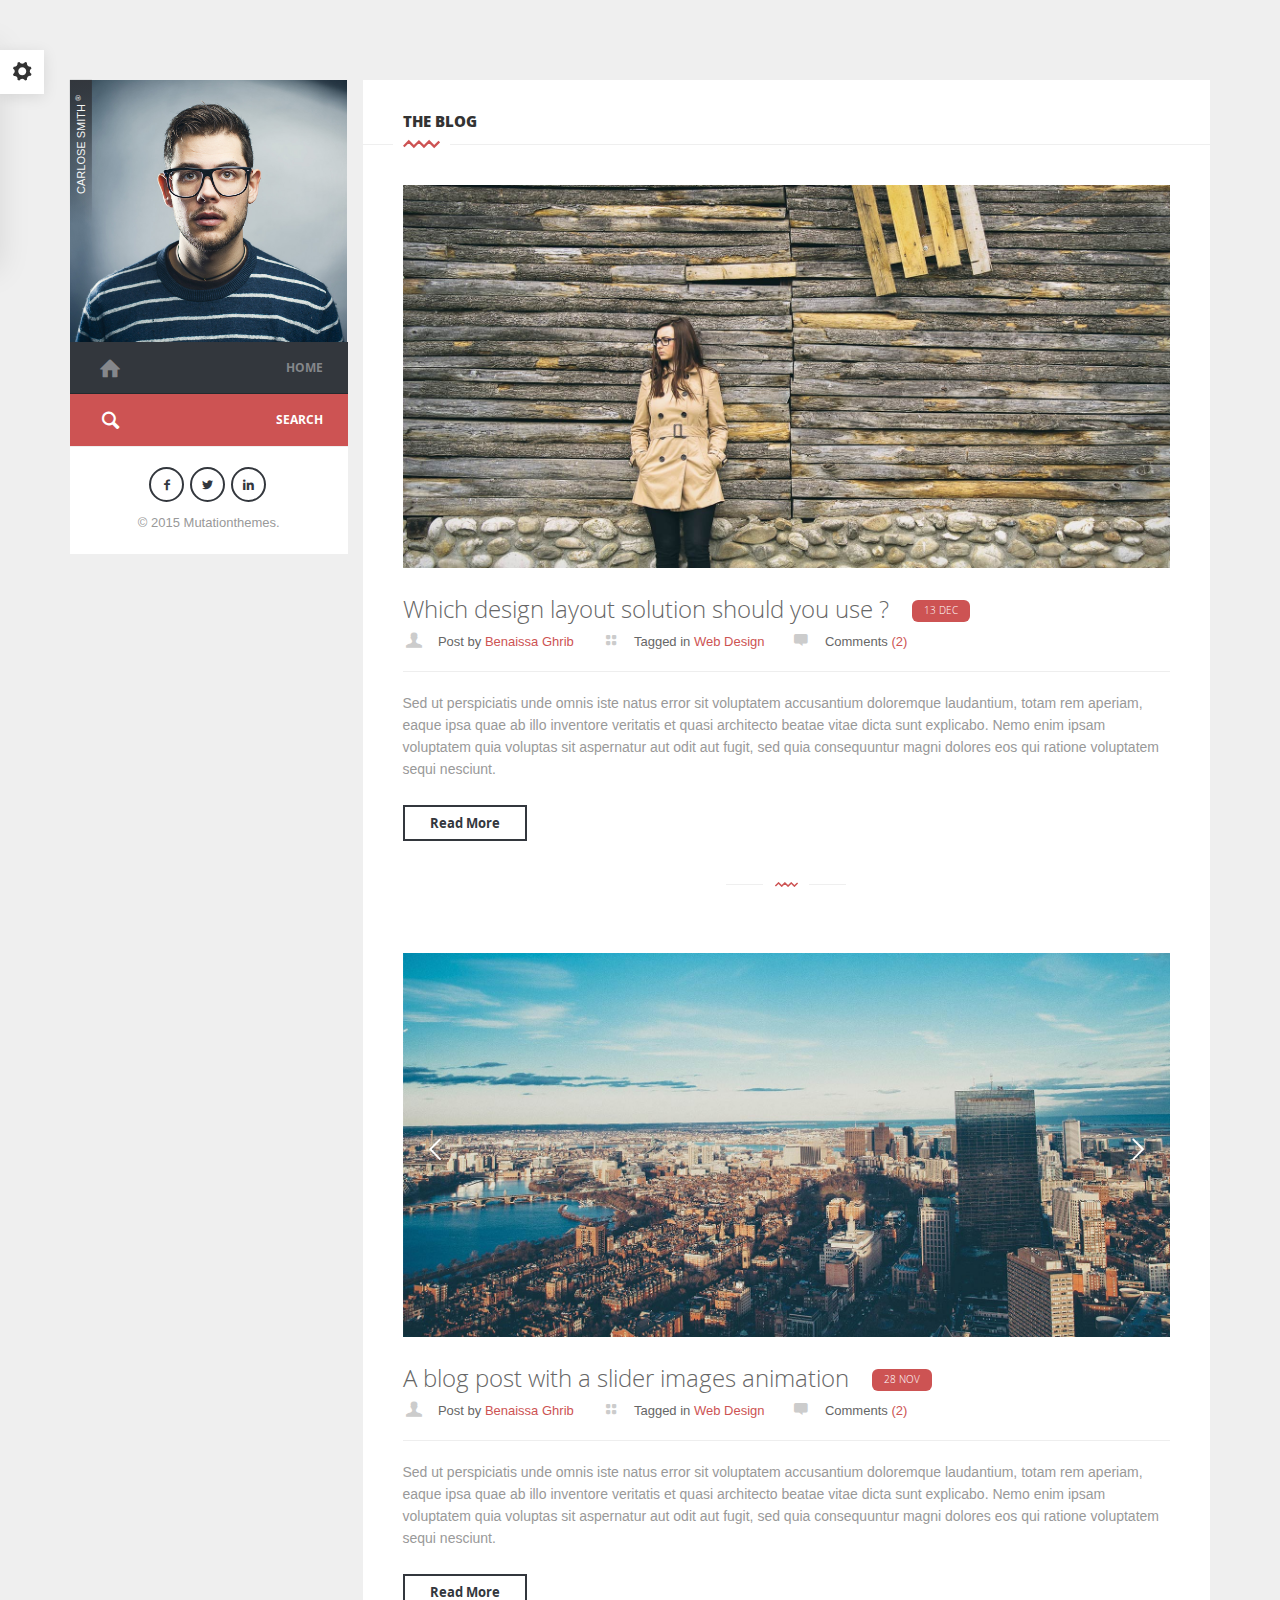
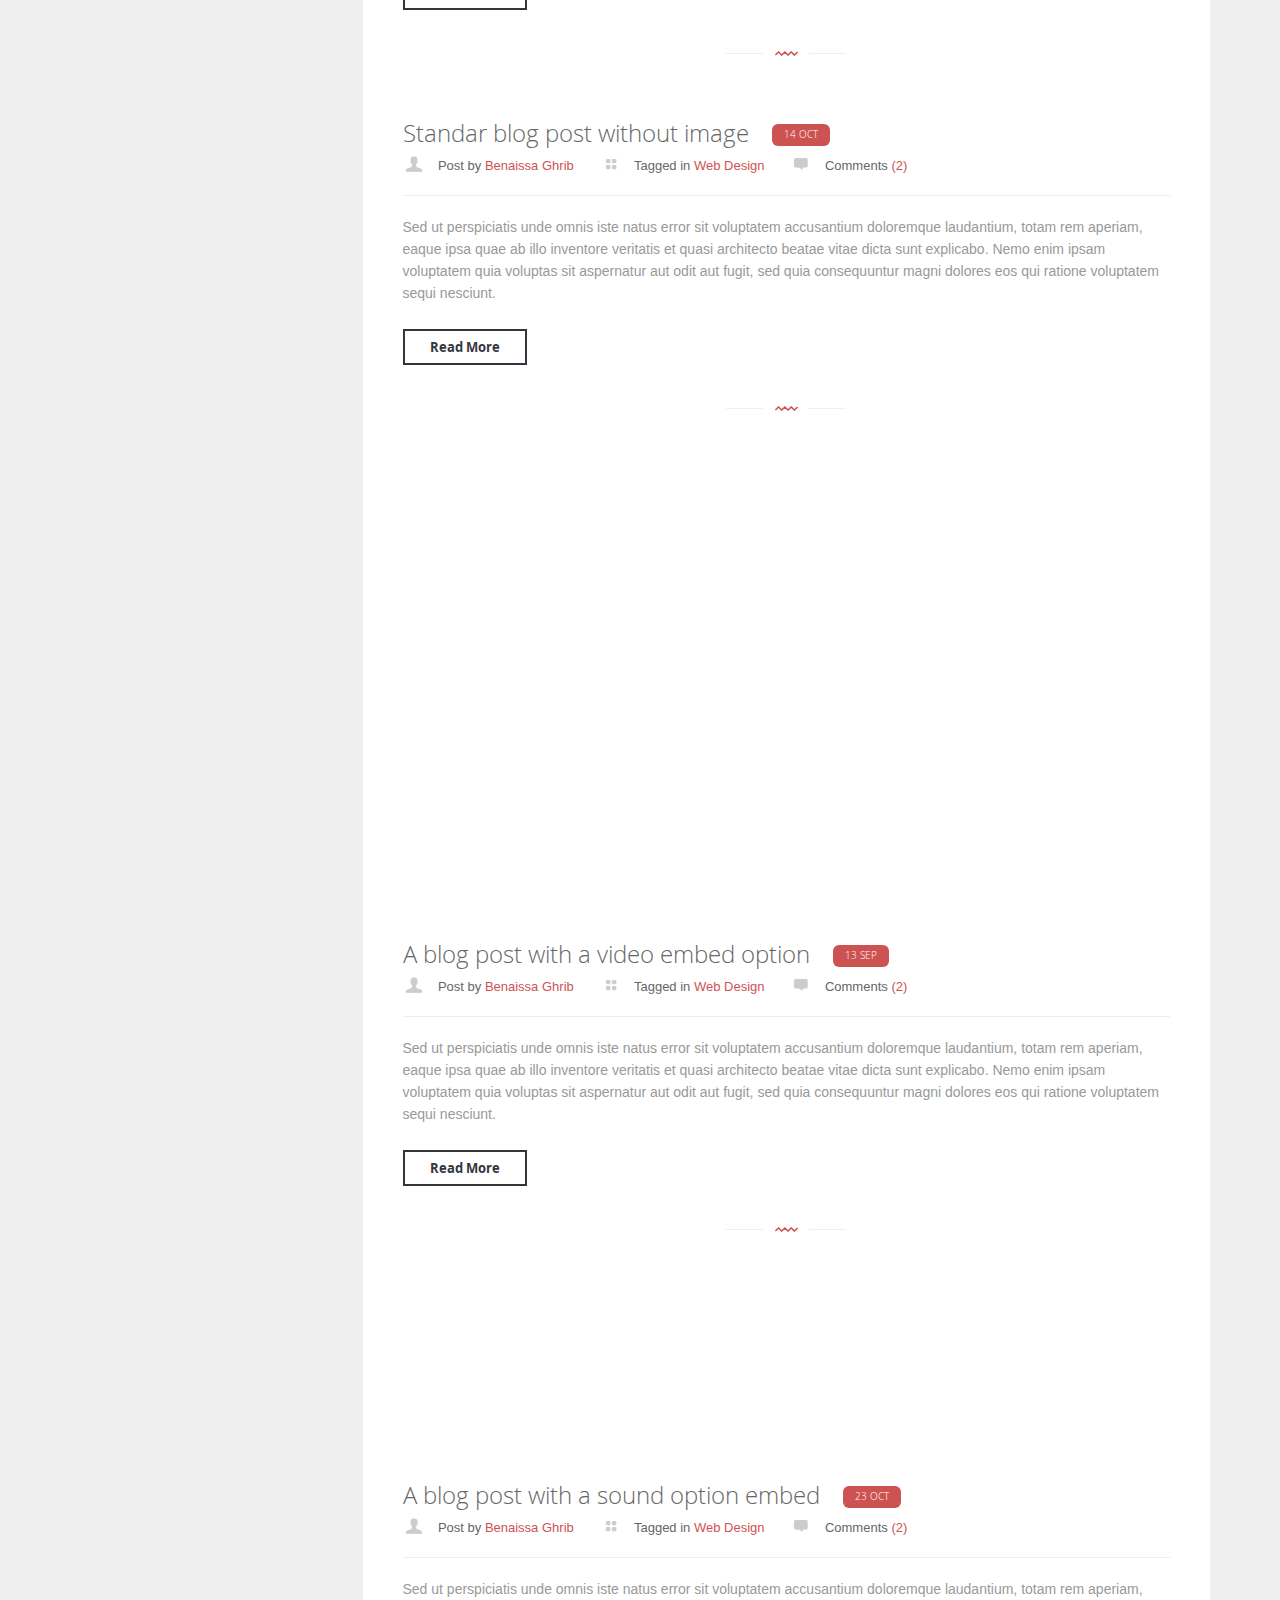
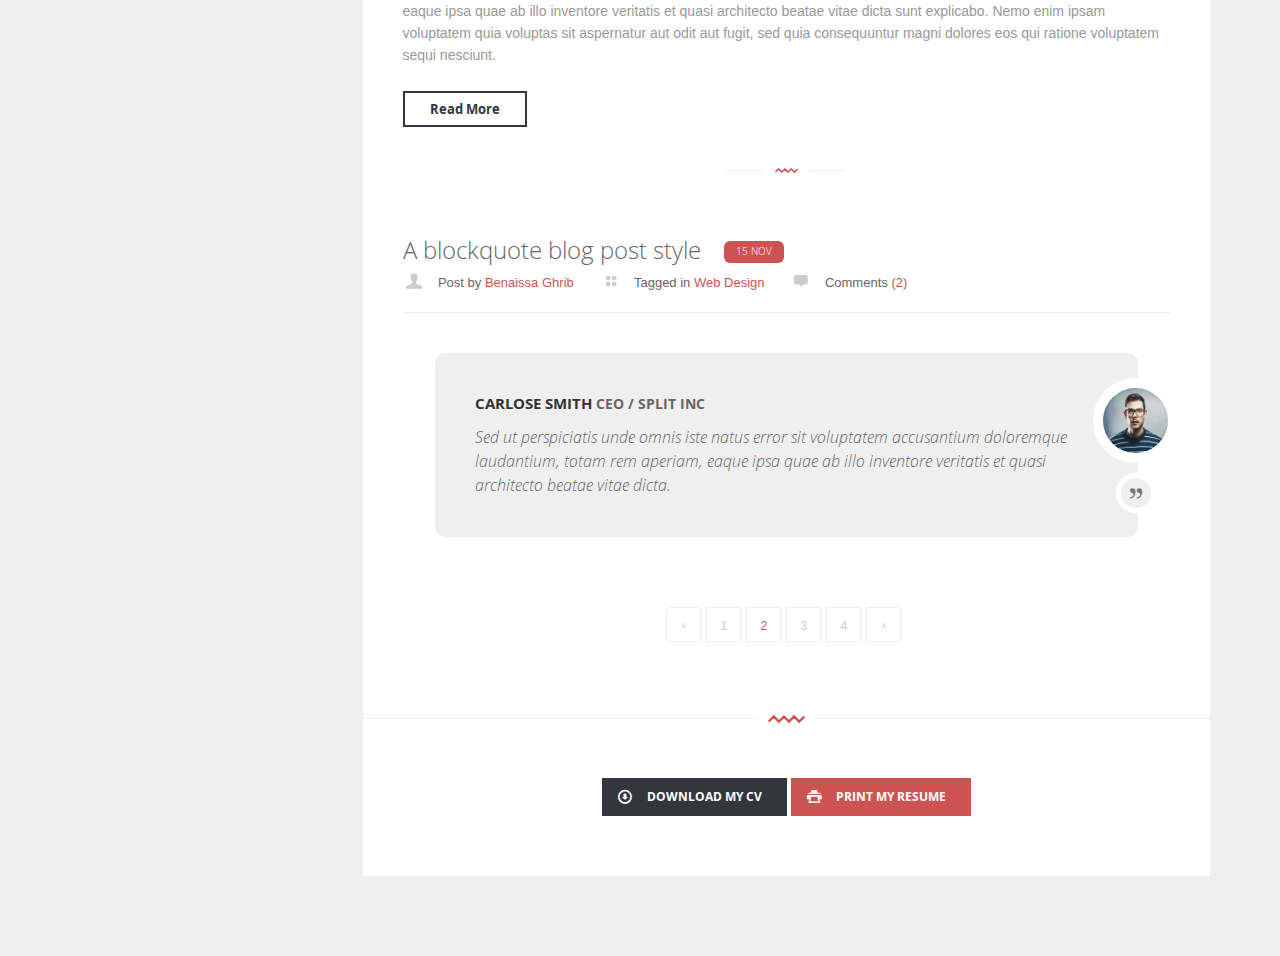
<file: blog.html>
<!DOCTYPE html>
<!--[if lt IE 7]>
<html class="no-js lt-ie9 lt-ie8 lt-ie7"> <![endif]-->
<!--[if IE 7]>
<html class="no-js lt-ie9 lt-ie8"> <![endif]-->
<!--[if IE 8]>
<html class="no-js lt-ie9"> <![endif]-->
<!--[if gt IE 8]><!-->
<html class="no-js"> <!--<![endif]-->
<head>
    <!-- Metas -->
    <meta charset="utf-8">
    <title>SPLIT - PERSONAL VCARD HTML TEMPLATE</title>
    <meta name="description" content="">
    <meta name="viewport" content="width=device-width, initial-scale=1">


    <!-- Css -->
    <link href="css/bootstrap.css" rel="stylesheet" type="text/css" media="all"/>
    <link href="css/owl-carousel/owl.carousel.css" rel="stylesheet" media="all">
    <link href="css/owl-carousel/owl.theme.css" rel="stylesheet" media="all">
    <link href="css/magnific-popup.css" type="text/css" rel="stylesheet" media="all"/>
    <link href="css/font.css" rel="stylesheet" type="text/css" media="all">
    <link href="css/fontello.css" rel="stylesheet" type="text/css" media="all">
    <link href="css/base.css" rel="stylesheet" type="text/css" media="all"/>
    <link href="css/main.css" rel="stylesheet" type="text/css" media="all"/>


    <!--Alternate styles-->

    <link href="css/styles/switcher.css" rel="stylesheet" type="text/css"/>
    <link href="css/styles/clr-1.css" rel="stylesheet" type="text/css" title="clr-1" media="all"/>
    <link href="css/styles/clr-2.css" rel="alternate stylesheet" type="text/css" title="clr-2" media="all"/>
    <link href="css/styles/clr-3.css" rel="alternate stylesheet" type="text/css" title="clr-3" media="all"/>
    <link href="css/styles/clr-4.css" rel="alternate stylesheet" type="text/css" title="clr-4" media="all"/>
    <link href="css/styles/clr-5.css" rel="alternate stylesheet" type="text/css" title="clr-5" media="all"/>
    <link href="css/styles/clr-6.css" rel="alternate stylesheet" type="text/css" title="clr-6" media="all"/>
    <link href="css/styles/clr-7.css" rel="alternate stylesheet" type="text/css" title="clr-7" media="all"/>
    <link href="css/styles/clr-8.css" rel="alternate stylesheet" type="text/css" title="clr-8" media="all"/>
    <link href="css/styles/clr-9.css" rel="alternate stylesheet" type="text/css" title="clr-9" media="all"/>
    <link href="css/styles/clr-10.css" rel="alternate stylesheet" type="text/css" title="clr-10" media="all"/>
    <link href="css/styles/clr-11.css" rel="alternate stylesheet" type="text/css" title="clr-11" media="all"/>
    <link href="css/styles/clr-12.css" rel="alternate stylesheet" type="text/css" title="clr-12" media="all"/>
    <link href="css/styles/clr-13.css" rel="alternate stylesheet" type="text/css" title="clr-13" media="all"/>
    <link href="css/styles/clr-14.css" rel="alternate stylesheet" type="text/css" title="clr-14" media="all"/>
    <link href="css/styles/clr-15.css" rel="alternate stylesheet" type="text/css" title="clr-15" media="all"/>
    <link href="css/styles/clr-16.css" rel="alternate stylesheet" type="text/css" title="clr-16" media="all"/>
    <link href="css/styles/clr-17.css" rel="alternate stylesheet" type="text/css" title="clr-17" media="all"/>
    <link href="css/styles/clr-18.css" rel="alternate stylesheet" type="text/css" title="clr-18" media="all"/>
    <link href="css/styles/clr-19.css" rel="alternate stylesheet" type="text/css" title="clr-19" media="all"/>
    <link href="css/styles/clr-20.css" rel="alternate stylesheet" type="text/css" title="clr-20" media="all"/>
    <link href="css/styles/clr-21.css" rel="alternate stylesheet" type="text/css" title="clr-21" media="all"/>
    <link href="css/styles/clr-22.css" rel="alternate stylesheet" type="text/css" title="clr-22" media="all"/>
    <link href="css/styles/clr-23.css" rel="alternate stylesheet" type="text/css" title="clr-23" media="all"/>
    <link href="css/styles/clr-24.css" rel="alternate stylesheet" type="text/css" title="clr-24" media="all"/>
    <link href="css/styles/clr-25.css" rel="alternate stylesheet" type="text/css" title="clr-25" media="all"/>
    <link href="css/styles/clr-26.css" rel="alternate stylesheet" type="text/css" title="clr-26" media="all"/>
    <link href="css/styles/clr-27.css" rel="alternate stylesheet" type="text/css" title="clr-27" media="all"/>
    <link href="css/styles/clr-28.css" rel="alternate stylesheet" type="text/css" title="clr-28" media="all"/>
    <link href="css/styles/clr-29.css" rel="alternate stylesheet" type="text/css" title="clr-29" media="all"/>
    <link href="css/styles/clr-30.css" rel="alternate stylesheet" type="text/css" title="clr-30" media="all"/>
    <link href="css/styles/clr-31.css" rel="alternate stylesheet" type="text/css" title="clr-31" media="all"/>
    <link href="css/styles/clr-32.css" rel="alternate stylesheet" type="text/css" title="clr-32" media="all"/>
    <link href="css/styles/clr-33.css" rel="alternate stylesheet" type="text/css" title="clr-33" media="all"/>


    <!--[if gte IE 9]>
    <link rel="stylesheet" type="text/css" href="css/ie9.css"/>
    <![endif]-->
</head>
<body>


<!-- Preloader -->
<div id="loader">
    <!-- Preloader inner -->
    <div id="loaderInner">
        <div class="spinner"></div>
    </div>
    <!-- End preloader inner -->
</div>
<!-- End preloader-->


<!--Wrapper-->
<div id="wrapper" class="margLTop  margLBottom">


    <div class="styler" style="display: block; left: -278px;">
        <h2>Theme Colors</h2>
        <a class="toggle" href="#"><i class="icon-cog"></i></a>
        <div>
            <h3>Pick a color</h3>
            <ul class="list">

                <li><a onclick="setActiveStyleSheet('clr-1'); return false;" class="clr-1" href="#"></a></li>
                <li><a onclick="setActiveStyleSheet('clr-2'); return false;" class="clr-2" href="#"></a></li>
                <li><a onclick="setActiveStyleSheet('clr-3'); return false;" class="clr-3" href="#"></a></li>
                <li><a onclick="setActiveStyleSheet('clr-4'); return false;" class="clr-4" href="#"></a></li>
                <li><a onclick="setActiveStyleSheet('clr-5'); return false;" class="clr-5" href="#"></a></li>
                <li><a onclick="setActiveStyleSheet('clr-6'); return false;" class="clr-6" href="#"></a></li>
                <li><a onclick="setActiveStyleSheet('clr-7'); return false;" class="clr-7" href="#"></a></li>
                <li><a onclick="setActiveStyleSheet('clr-8'); return false;" class="clr-8" href="#"></a></li>
                <li><a onclick="setActiveStyleSheet('clr-9'); return false;" class="clr-9" href="#"></a></li>
                <li><a onclick="setActiveStyleSheet('clr-10'); return false;" class="clr-10" href="#"></a></li>


                <li><a onclick="setActiveStyleSheet('clr-11'); return false;" class="clr-11" href="#"></a></li>
                <li><a onclick="setActiveStyleSheet('clr-12'); return false;" class="clr-12" href="#"></a></li>
                <li><a onclick="setActiveStyleSheet('clr-13'); return false;" class="clr-13" href="#"></a></li>
                <li><a onclick="setActiveStyleSheet('clr-14'); return false;" class="clr-14" href="#"></a></li>
                <li><a onclick="setActiveStyleSheet('clr-15'); return false;" class="clr-15" href="#"></a></li>


                <li><a onclick="setActiveStyleSheet('clr-16'); return false;" class="clr-16" href="#"></a></li>
                <li><a onclick="setActiveStyleSheet('clr-17'); return false;" class="clr-17" href="#"></a></li>
                <li><a onclick="setActiveStyleSheet('clr-18'); return false;" class="clr-18" href="#"></a></li>
                <li><a onclick="setActiveStyleSheet('clr-19'); return false;" class="clr-19" href="#"></a></li>
                <li><a onclick="setActiveStyleSheet('clr-20'); return false;" class="clr-20" href="#"></a></li>


                <li><a onclick="setActiveStyleSheet('clr-21'); return false;" class="clr-21" href="#"></a></li>
                <li><a onclick="setActiveStyleSheet('clr-22'); return false;" class="clr-22" href="#"></a></li>
                <li><a onclick="setActiveStyleSheet('clr-23'); return false;" class="clr-23" href="#"></a></li>
                <li><a onclick="setActiveStyleSheet('clr-24'); return false;" class="clr-24" href="#"></a></li>
                <li><a onclick="setActiveStyleSheet('clr-25'); return false;" class="clr-25" href="#"></a></li>

                <li><a onclick="setActiveStyleSheet('clr-26'); return false;" class="clr-26" href="#"></a></li>
                <li><a onclick="setActiveStyleSheet('clr-27'); return false;" class="clr-27" href="#"></a></li>
                <li><a onclick="setActiveStyleSheet('clr-28'); return false;" class="clr-28" href="#"></a></li>
                <li><a onclick="setActiveStyleSheet('clr-29'); return false;" class="clr-29" href="#"></a></li>
                <li><a onclick="setActiveStyleSheet('clr-30'); return false;" class="clr-30" href="#"></a></li>
                <li><a onclick="setActiveStyleSheet('clr-31'); return false;" class="clr-31" href="#"></a></li>
                <li><a onclick="setActiveStyleSheet('clr-32'); return false;" class="clr-32" href="#"></a></li>
                <li><a onclick="setActiveStyleSheet('clr-33'); return false;" class="clr-33" href="#"></a></li>

            </ul>
        </div>


        <div class="reset"><a class="but  brd" href="#" onclick="setActiveStyleSheet('clr-1'); return false;">Reset</a>
        </div>
    </div>


    <!--Container-->
    <div class="container">


        <div class="row ">

            <!--Letf content-->
            <div class="col-md-3 nopr left-content">

                <!--Header-->
                <header id="header">


                    <!--Main header-->
                    <div class="main-header">
                        <!--Profile image-->
                        <figure class="img-profile">
                            <img src="img/profile.jpg" alt=""/>

                            <figcaption class="name-profile">
                                <span>Carlose smith <sup>&reg;</sup></span>
                            </figcaption>

                        </figure>
                        <!--End profile image-->


                        <!--Main navigation-->
                        <nav id="main-nav" class="main-nav">

                            <ul>
                                <li><a href="index.html"><i class="icon-home"></i>Home</a></li>
                            </ul>

                        </nav>
                        <!--End main navigation-->

                    </div>
                    <!--End main header-->


                    <div class="search-header">
                        <form class="search-form" action="#">
                            <input type="text" value="Search" onblur="if(this.value == '') { this.value = 'Search'; }"
                                   onfocus="if(this.value == 'Search') { this.value = ''; }">
                            <input type="submit" value="">
                            <i class="icon-search"></i>
                        </form>
                    </div>


                    <div class="bottom-header bgWhite ofsTSmall ofsBSmall tCenter">
                        <ul class="social">
                            <li><a href="#"><i class="icon-facebook"></i></a></li>
                            <li><a href="#"><i class="icon-twitter"></i></a></li>
                            <li><a href="#"><i class="icon-linkedin"></i></a></li>
                        </ul>

                        <p>&copy; 2015 Mutationthemes.</p>

                    </div>


                </header>
                <!--End  header-->


            </div>
            <!--End left content-->


            <!--Right content-->
            <div class="col-md-9 right-content">


                <!--Portfolio Tab-->
                <section id="blog" class="bgWhite ofsInBottom">

                    <!--Portfolio -->
                    <div class="blog">

                        <!--Main title-->

                        <div class="main-title">
                            <h1>The blog</h1>
                            <div class="divider">
                                <div class="zigzag large clearfix " data-svg-drawing="yes">
                                    <svg xml:space="preserve" viewBox="0 0 69.172 14.975" width="37" height="28" y="0px" x="0px" xmlns:xlink="http://www.w3.org/1999/xlink" xmlns="http://www.w3.org/2000/svg" version="1.1">
					<path d="M1.357,12.26 10.807,2.81 20.328,12.332
						29.781,2.879 39.223,12.321 48.754,2.79 58.286,12.321 67.815,2.793 "  style="stroke-dasharray: 93.9851, 93.9851; stroke-dashoffset: 0;"/>
					</svg>
                                </div>
                            </div>
                        </div>

                        <!--End main title-->


                        <!--Content-->
                        <div class="content">

                            <!--Block content-->
                            <div class="block-content ">

                                <!--Works-->
                                <div class="blog">


                                    <!--Row-->
                                    <div class="row">


                                        <!--Blog posts-->
                                        <div class="block-posts ">


                                            <!--Block post-->
                                            <div class="block-post clearfix">
                                                <div class="col-md-12">

                                                    <div class="post-media margBSmall">
                                                        <img src="img/blog/1.jpg" alt=""/>
                                                    </div>


                                                    <div class="post-title">
                                                        <a href="blog_single.html">
                                                            <h1>Which design layout solution should you use ?</h1>
                                                        </a>
                                                        <span class="meta-date">13 Dec</span>
                                                    </div>


                                                    <ul class="post-meta">
                                                        <li>
                                                            <i class="icon-user"></i>
			                                        <span>Post by
			                                            <a href="#">Benaissa Ghrib</a>
			                                        </span>
                                                        </li>
                                                        <li>
                                                            <i class="icon-layout"></i>
			                                        <span>Tagged in
			                                            <a href="#">Web Design</a>
			                                        </span>
                                                        </li>

                                                        <li>
                                                            <i class="icon-comment"></i>
				                                        <span>Comments
				                                            <a href="#">(2)</a>
				                                        </span>
                                                        </li>

                                                    </ul>

                                                    <hr>

                                                    <p>Sed ut perspiciatis unde omnis iste natus error sit voluptatem
                                                        accusantium doloremque
                                                        laudantium, totam rem aperiam, eaque ipsa quae ab illo inventore
                                                        veritatis et quasi
                                                        architecto beatae vitae dicta sunt explicabo. Nemo enim ipsam
                                                        voluptatem quia voluptas sit
                                                        aspernatur aut odit aut fugit,
                                                        sed quia consequuntur magni dolores eos qui ratione voluptatem
                                                        sequi nesciunt. </p>


                                                    <a href="blog_single.html" class="but brd">Read More</a>

                                                </div>


                                                <div class="clearfix"></div>


                                                <!--Divider-->
                                                <div class="divider-m tCenter margTSmall margBottom clearfix">
                                                    <div class="col-md-12">
                                                        <div class="zigzag medium clearfix " data-svg-drawing="yes">
                                                            <svg xml:space="preserve" viewBox="0 0 69.172 14.975" width="45" height="5" y="0px" x="0px" xmlns:xlink="http://www.w3.org/1999/xlink" xmlns="http://www.w3.org/2000/svg" version="1.1">
		<path d="M1.357,12.26 10.807,2.81 20.328,12.332
			29.781,2.879 39.223,12.321 48.754,2.79 58.286,12.321 67.815,2.793 "  style="stroke-dasharray: 93.9851, 93.9851; stroke-dashoffset: 0;"/>
		</svg>
                                                        </div>
                                                    </div>
                                                </div>
                                                <!--End divider-->


                                            </div>
                                            <!--End block post-->


                                            <!--Block post-->
                                            <div class="block-post ">
                                                <div class="col-md-12">

                                                    <div class="post-media margBSmall  ">


                                                        <ul id="block-slider">
                                                            <li><img src="img/blog/2.jpg" alt=""/></li>
                                                            <li><img src="img/blog/3.jpg" alt=""/></li>
                                                        </ul>
                                                    </div>


                                                    <div class="post-title">
                                                        <a href="blog_single.html">
                                                            <h1>A blog post with a slider images animation</h1>
                                                        </a>
                                                        <span class="meta-date">28 Nov</span>
                                                    </div>


                                                    <ul class="post-meta">
                                                        <li>
                                                            <i class="icon-user"></i>
		                                        <span>Post by
		                                            <a href="#">Benaissa Ghrib</a>
		                                        </span>
                                                        </li>
                                                        <li>
                                                            <i class="icon-layout"></i>
		                                        <span>Tagged in
		                                            <a href="#">Web Design</a>
		                                        </span>
                                                        </li>

                                                        <li>
                                                            <i class="icon-comment"></i>
			                                        <span>Comments
			                                            <a href="#">(2)</a>
			                                        </span>
                                                        </li>

                                                    </ul>

                                                    <hr>

                                                    <p>Sed ut perspiciatis unde omnis iste natus error sit voluptatem
                                                        accusantium doloremque
                                                        laudantium, totam rem aperiam, eaque ipsa quae ab illo inventore
                                                        veritatis et quasi
                                                        architecto beatae vitae dicta sunt explicabo. Nemo enim ipsam
                                                        voluptatem quia voluptas sit
                                                        aspernatur aut odit aut fugit,
                                                        sed quia consequuntur magni dolores eos qui ratione voluptatem
                                                        sequi nesciunt. </p>


                                                    <a href="blog_single.html" class="but brd">Read More</a>

                                                </div>


                                                <div class="clearfix"></div>


                                                <!--Divider-->
                                                <div class="divider-m tCenter margTSmall margBottom clearfix">
                                                    <div class="col-md-12">
                                                        <div class="zigzag medium clearfix " data-svg-drawing="yes">
                                                            <svg xml:space="preserve" viewBox="0 0 69.172 14.975" width="45" height="5" y="0px" x="0px" xmlns:xlink="http://www.w3.org/1999/xlink" xmlns="http://www.w3.org/2000/svg" version="1.1">
	<path d="M1.357,12.26 10.807,2.81 20.328,12.332
		29.781,2.879 39.223,12.321 48.754,2.79 58.286,12.321 67.815,2.793 "  style="stroke-dasharray: 93.9851, 93.9851; stroke-dashoffset: 0;"/>
	</svg>
                                                        </div>
                                                    </div>
                                                </div>
                                                <!--End divider-->


                                            </div>
                                            <!--End block post-->


                                            <!--Block post-->
                                            <div class="block-post ">
                                                <div class="col-md-12">

                                                    <div class="post-title">
                                                        <a href="blog_single.html">
                                                            <h1>Standar blog post without image</h1>
                                                        </a>
                                                        <span class="meta-date">14 Oct</span>
                                                    </div>


                                                    <ul class="post-meta">
                                                        <li>
                                                            <i class="icon-user"></i>
		                                        <span>Post by
		                                            <a href="#">Benaissa Ghrib</a>
		                                        </span>
                                                        </li>
                                                        <li>
                                                            <i class="icon-layout"></i>
		                                        <span>Tagged in
		                                            <a href="#">Web Design</a>
		                                        </span>
                                                        </li>

                                                        <li>
                                                            <i class="icon-comment"></i>
			                                        <span>Comments
			                                            <a href="#">(2)</a>
			                                        </span>
                                                        </li>

                                                    </ul>

                                                    <hr>

                                                    <p>Sed ut perspiciatis unde omnis iste natus error sit voluptatem
                                                        accusantium doloremque
                                                        laudantium, totam rem aperiam, eaque ipsa quae ab illo inventore
                                                        veritatis et quasi
                                                        architecto beatae vitae dicta sunt explicabo. Nemo enim ipsam
                                                        voluptatem quia voluptas sit
                                                        aspernatur aut odit aut fugit,
                                                        sed quia consequuntur magni dolores eos qui ratione voluptatem
                                                        sequi nesciunt. </p>


                                                    <a href="blog_single.html" class="but brd">Read More</a>

                                                </div>


                                                <div class="clearfix"></div>

                                                <!--Divider-->
                                                <div class="divider-m tCenter margTSmall margBottom clearfix">
                                                    <div class="col-md-12">
                                                        <div class="zigzag medium clearfix " data-svg-drawing="yes">
                                                            <svg xml:space="preserve" viewBox="0 0 69.172 14.975" width="45" height="5" y="0px" x="0px" xmlns:xlink="http://www.w3.org/1999/xlink" xmlns="http://www.w3.org/2000/svg" version="1.1">
	<path d="M1.357,12.26 10.807,2.81 20.328,12.332
		29.781,2.879 39.223,12.321 48.754,2.79 58.286,12.321 67.815,2.793 "  style="stroke-dasharray: 93.9851, 93.9851; stroke-dashoffset: 0;"/>
	</svg>
                                                        </div>
                                                    </div>
                                                </div>
                                                <!--End divider-->


                                            </div>
                                            <!--End block post-->


                                            <!--Block post-->
                                            <div class="block-post ">
                                                <div class="col-md-12">

                                                    <div class="post-media  embed-video  margBSmall ">

                                                        <iframe src="https://player.vimeo.com/video/67429593?title=0&amp;byline=0&amp;portrait=0"
                                                                width="500" height="281" allowfullscreen></iframe>
                                                    </div>


                                                    <div class="post-title">
                                                        <a href="blog_single.html">
                                                            <h1>A blog post with a video embed option</h1>
                                                        </a>
                                                        <span class="meta-date">13 Sep</span>
                                                    </div>


                                                    <ul class="post-meta">
                                                        <li>
                                                            <i class="icon-user"></i>
                                        <span>Post by
                                            <a href="#">Benaissa Ghrib</a>
                                        </span>
                                                        </li>
                                                        <li>
                                                            <i class="icon-layout"></i>
                                        <span>Tagged in
                                            <a href="#">Web Design</a>
                                        </span>
                                                        </li>

                                                        <li>
                                                            <i class="icon-comment"></i>
	                                        <span>Comments
	                                            <a href="#">(2)</a>
	                                        </span>
                                                        </li>

                                                    </ul>

                                                    <hr>

                                                    <p>Sed ut perspiciatis unde omnis iste natus error sit voluptatem
                                                        accusantium doloremque
                                                        laudantium, totam rem aperiam, eaque ipsa quae ab illo inventore
                                                        veritatis et quasi
                                                        architecto beatae vitae dicta sunt explicabo. Nemo enim ipsam
                                                        voluptatem quia voluptas sit
                                                        aspernatur aut odit aut fugit,
                                                        sed quia consequuntur magni dolores eos qui ratione voluptatem
                                                        sequi nesciunt. </p>


                                                    <a href="blog_single.html" class="but brd">Read More</a>

                                                </div>


                                                <div class="clearfix"></div>


                                                <!--Divider-->
                                                <div class="divider-m tCenter margTSmall margBottom clearfix">
                                                    <div class="col-md-12">
                                                        <div class="zigzag medium clearfix " data-svg-drawing="yes">
                                                            <svg xml:space="preserve" viewBox="0 0 69.172 14.975" width="45" height="5" y="0px" x="0px" xmlns:xlink="http://www.w3.org/1999/xlink" xmlns="http://www.w3.org/2000/svg" version="1.1">
<path d="M1.357,12.26 10.807,2.81 20.328,12.332
29.781,2.879 39.223,12.321 48.754,2.79 58.286,12.321 67.815,2.793 "  style="stroke-dasharray: 93.9851, 93.9851; stroke-dashoffset: 0;"/>
</svg>
                                                        </div>
                                                    </div>
                                                </div>
                                                <!--End divider-->


                                            </div>
                                            <!--End block post-->


                                            <!--Block post-->
                                            <div class="block-post ">
                                                <div class="col-md-12">

                                                    <div class="post-media  margBSmall ">

                                                        <iframe src="https://w.soundcloud.com/player/?url=https%3A//api.soundcloud.com/playlists/155046275&amp;auto_play=false&amp;hide_related=false&amp;show_comments=true&amp;show_user=true&amp;show_reposts=false&amp;visual=true"></iframe>
                                                    </div>


                                                    <div class="post-title">
                                                        <a href="blog_single.html">
                                                            <h1>A blog post with a sound option embed</h1>
                                                        </a>
                                                        <span class="meta-date">23 Oct</span>
                                                    </div>


                                                    <ul class="post-meta">
                                                        <li>
                                                            <i class="icon-user"></i>
	                                        <span>Post by
	                                            <a href="#">Benaissa Ghrib</a>
	                                        </span>
                                                        </li>
                                                        <li>
                                                            <i class="icon-layout"></i>
	                                        <span>Tagged in
	                                            <a href="#">Web Design</a>
	                                        </span>
                                                        </li>

                                                        <li>
                                                            <i class="icon-comment"></i>
		                                        <span>Comments
		                                            <a href="#">(2)</a>
		                                        </span>
                                                        </li>

                                                    </ul>

                                                    <hr>

                                                    <p>Sed ut perspiciatis unde omnis iste natus error sit voluptatem
                                                        accusantium doloremque
                                                        laudantium, totam rem aperiam, eaque ipsa quae ab illo inventore
                                                        veritatis et quasi
                                                        architecto beatae vitae dicta sunt explicabo. Nemo enim ipsam
                                                        voluptatem quia voluptas sit
                                                        aspernatur aut odit aut fugit,
                                                        sed quia consequuntur magni dolores eos qui ratione voluptatem
                                                        sequi nesciunt. </p>


                                                    <a href="blog_single.html" class="but brd">Read More</a>

                                                </div>


                                                <div class="clearfix"></div>


                                                <!--Divider-->
                                                <div class="divider-m tCenter margTSmall margBottom clearfix">
                                                    <div class="col-md-12">
                                                        <div class="zigzag medium clearfix " data-svg-drawing="yes">
                                                            <svg xml:space="preserve" viewBox="0 0 69.172 14.975" width="45" height="5" y="0px" x="0px" xmlns:xlink="http://www.w3.org/1999/xlink" xmlns="http://www.w3.org/2000/svg" version="1.1">
<path d="M1.357,12.26 10.807,2.81 20.328,12.332
	29.781,2.879 39.223,12.321 48.754,2.79 58.286,12.321 67.815,2.793 "  style="stroke-dasharray: 93.9851, 93.9851; stroke-dashoffset: 0;"/>
</svg>
                                                        </div>
                                                    </div>
                                                </div>
                                                <!--End divider-->


                                            </div>
                                            <!--End block post-->


                                            <!--Block post-->
                                            <div class="block-post ">
                                                <div class="col-md-12">

                                                    <div class="post-title">
                                                        <a href="blog_single.html">
                                                            <h1>A blockquote blog post style</h1>
                                                        </a>
                                                        <span class="meta-date">15 Nov</span>
                                                    </div>


                                                    <ul class="post-meta">
                                                        <li>
                                                            <i class="icon-user"></i>
					                                        <span>Post by
					                                            <a href="#">Benaissa Ghrib</a>
					                                        </span>
                                                        </li>
                                                        <li>
                                                            <i class="icon-layout"></i>
					                                        <span>Tagged in
					                                            <a href="#">Web Design</a>
					                                        </span>
                                                        </li>

                                                        <li>
                                                            <i class="icon-comment"></i>
						                                        <span>Comments
						                                            <a href="#">(2)</a>
						                                        </span>
                                                        </li>

                                                    </ul>

                                                    <hr>

                                                    <div class="block-quote margTMedium">
                                                        <div class="block-img"><img src="img/testimonial/1.jpg" alt="">
                                                        </div>
                                                        <div class="block-icon"><i class="icon-quote"></i></div>
                                                        <h3 class="block-profile">Carlose
                                                            Smith<span> CEO / Split Inc</span></h3>
                                                        <blockquote>Sed ut perspiciatis unde omnis iste natus error sit
                                                            voluptatem accusantium doloremque laudantium,
                                                            totam rem aperiam, eaque ipsa quae ab illo
                                                            inventore veritatis et quasi architecto beatae vitae dicta.
                                                        </blockquote>

                                                    </div>


                                                </div>


                                                <div class="clearfix"></div>

                                                <!--Divider-->
                                                <div class="divider-m tCenter margTSmall margBottom clearfix">
                                                    <div class="col-md-12">
                                                        <div class="zigzag medium clearfix " data-svg-drawing="yes">
                                                            <svg xml:space="preserve" viewBox="0 0 69.172 14.975" width="45" height="5" y="0px" x="0px" xmlns:xlink="http://www.w3.org/1999/xlink" xmlns="http://www.w3.org/2000/svg" version="1.1">
				<path d="M1.357,12.26 10.807,2.81 20.328,12.332
					29.781,2.879 39.223,12.321 48.754,2.79 58.286,12.321 67.815,2.793 "  style="stroke-dasharray: 93.9851, 93.9851; stroke-dashoffset: 0;"/>
				</svg>
                                                        </div>
                                                    </div>
                                                </div>
                                                <!--End divider-->


                                            </div>
                                            <!--End block post-->


                                        </div>
                                        <!--End blog posts-->


                                    </div>
                                    <!--End row-->


                                    <div class="block pagination tCenter margTSmall margBSmall">


                                        <ul>
                                            <li class="prev"><a href="#"><i class="icon-left-open-mini"></i></a></li>
                                            <li><a href="#">1</a></li>
                                            <li><a class="selected" href="#">2</a></li>
                                            <li><a href="#">3</a></li>
                                            <li><a href="#">4</a></li>
                                            <li class="next"><a href="#"><i class="icon-right-open-mini"></i></a></li>
                                        </ul>


                                    </div>


                                </div>
                                <!--End blog-->

                            </div>
                            <!--End block content-->


                        </div>
                        <!--End content-->


                        <!--Button-->
                        <div class="button ofsInTop tCenter">

                            <div class="divider">
                                <div class="zigzag large clearfix " data-svg-drawing="yes">
                                    <svg xml:space="preserve" viewBox="0 0 69.172 14.975" width="37" height="28" y="0px" x="0px" xmlns:xlink="http://www.w3.org/1999/xlink" xmlns="http://www.w3.org/2000/svg" version="1.1">
				<path d="M1.357,12.26 10.807,2.81 20.328,12.332
					29.781,2.879 39.223,12.321 48.754,2.79 58.286,12.321 67.815,2.793 "  style="stroke-dasharray: 93.9851, 93.9851; stroke-dashoffset: 0;"/>
				</svg>
                                </div>
                            </div>


                            <!--Row-->
                            <div class="row ">


                                <div class="col-md-12">
                                    <a class="but opc-1 ico" href="#">Download my cv</a>
                                    <a class="but opc-2 ico" href="#">Print my resume</a>

                                </div>


                            </div>
                            <!--End row-->


                        </div>
                        <!--End button-->


                    </div>
                    <!--End blog-->

                </section>
                <!--End blog tab-->


            </div>
            <!--End right content-->


        </div>
        <!--End  row-->


    </div>
    <!--End  container-->


</div>
<!--End wrapper-->


<!--Javascript-->
<script src="js/jquery-1.11.3.min.js" type="text/javascript"></script>
<script src="js/jquery-migrate-1.2.1.js" type="text/javascript"></script>
<script src="js/owl.carousel.js" type="text/javascript"></script>
<script src="js/jquery.magnific-popup.js" type="text/javascript"></script>
<script src="js/jquery.easytabs.min.js" type="text/javascript"></script>
<script src="js/jquery.easing.1.3.js" type="text/javascript"></script>
<script src="js/modernizr.js" type="text/javascript"></script>
<script src="js/placeholders.min.js" type="text/javascript"></script>
<script type="text/javascript" src="js/Switcher/switcher.js"></script>
<script src="js/script.js" type="text/javascript"></script>


<script>


</script>


<!-- Google analytics -->


<!-- End google analytics -->


</body>
</html>
</file>
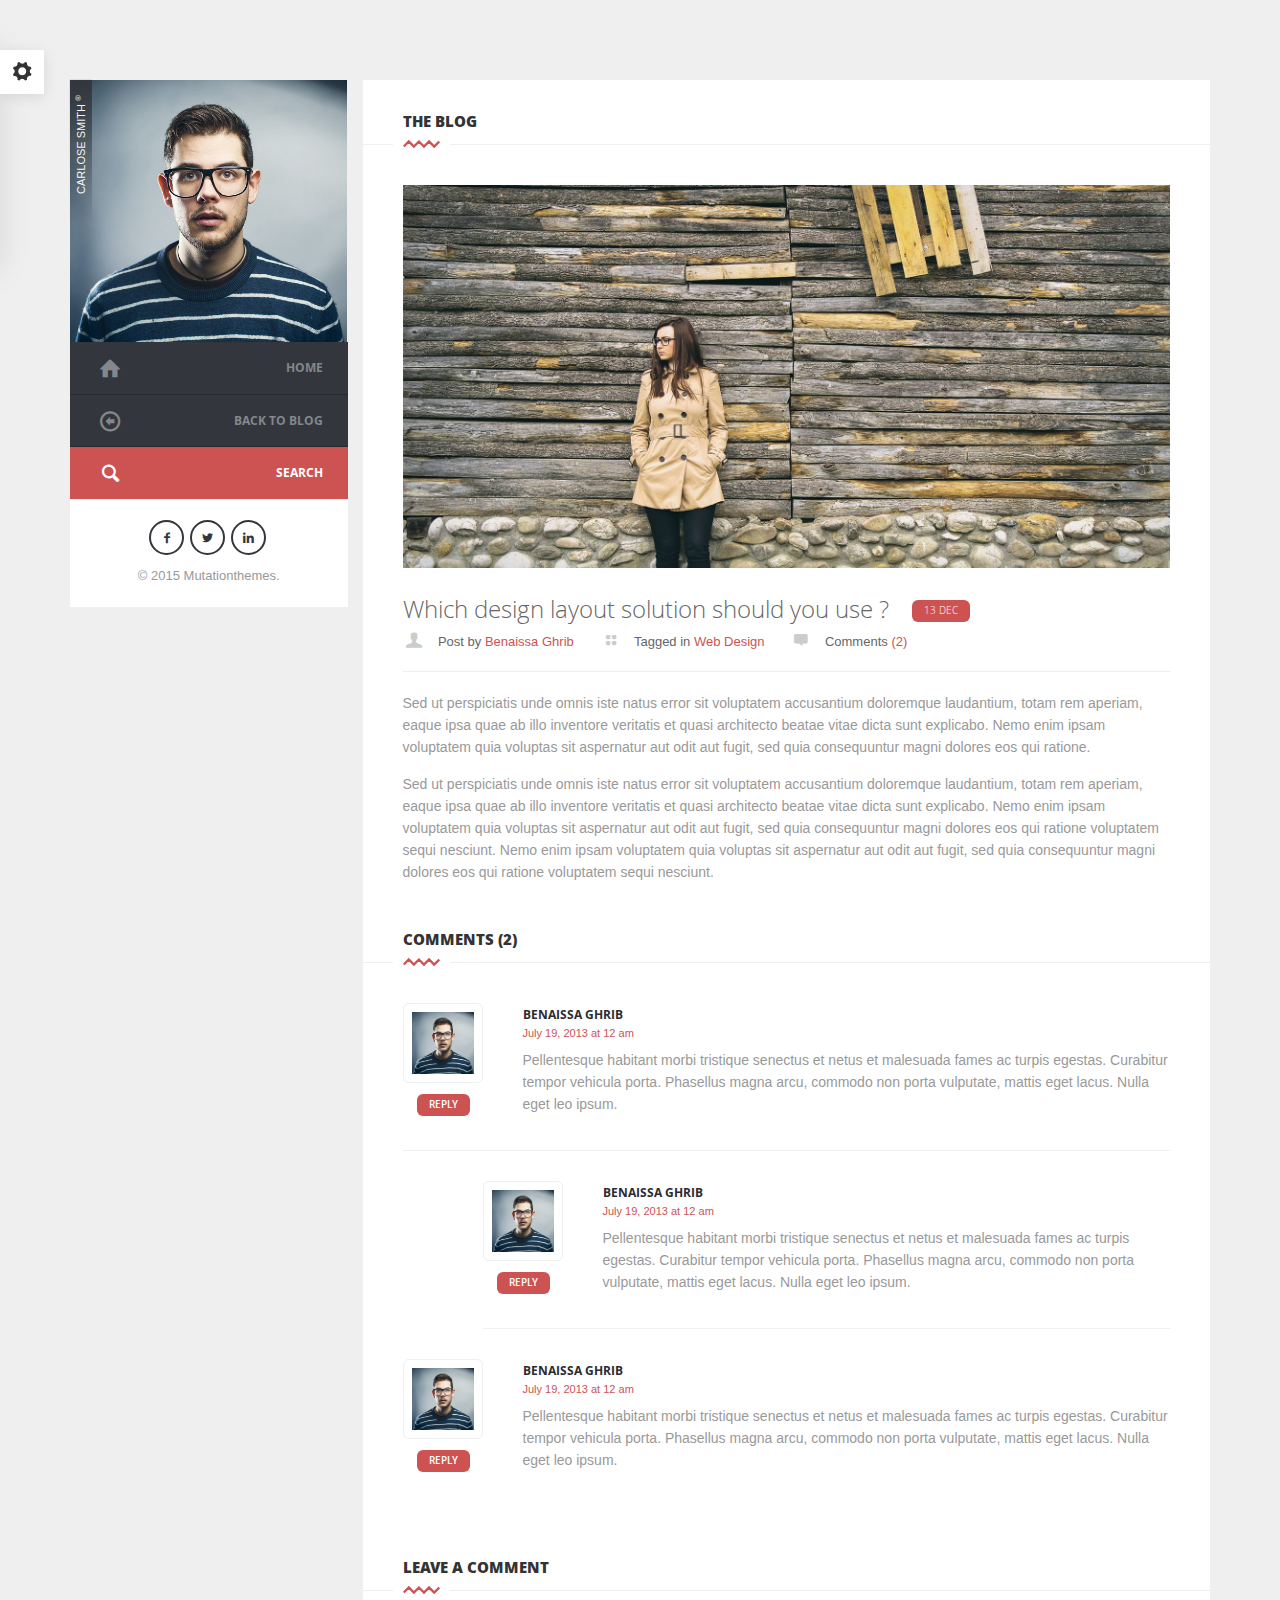
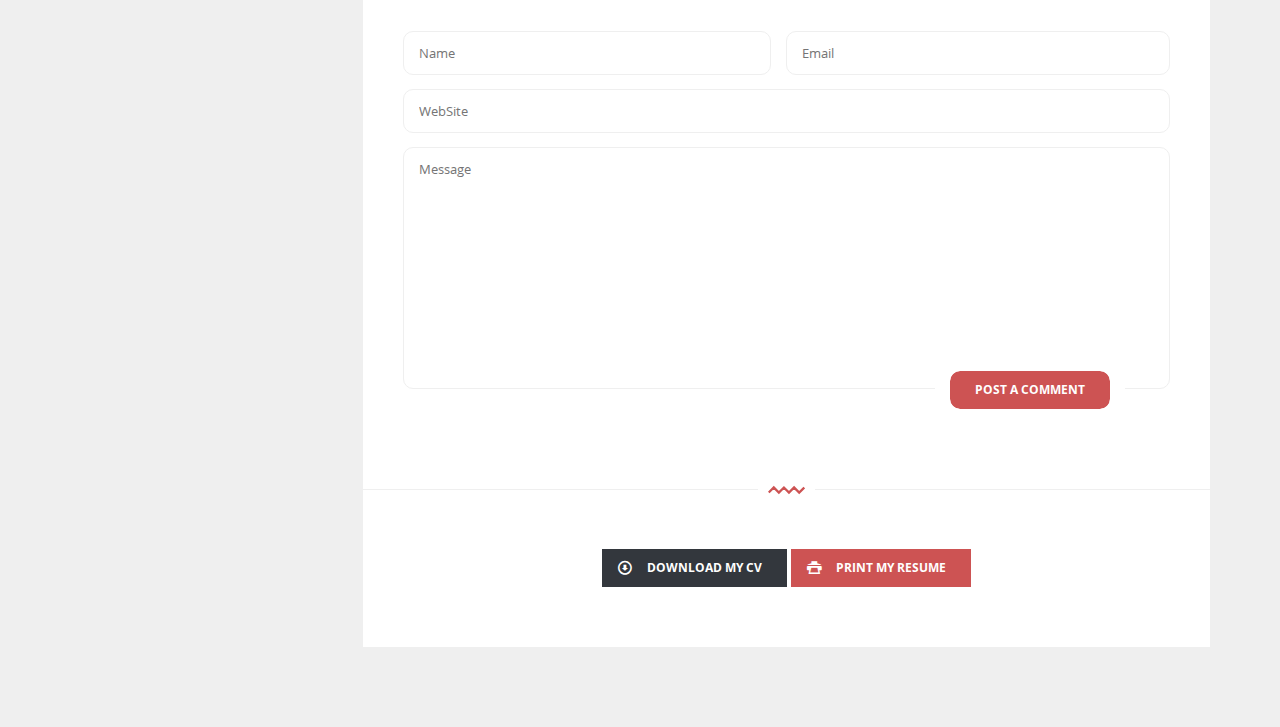
<file: blog_single.html>
<!DOCTYPE html>
<!--[if lt IE 7]>
<html class="no-js lt-ie9 lt-ie8 lt-ie7"> <![endif]-->
<!--[if IE 7]>
<html class="no-js lt-ie9 lt-ie8"> <![endif]-->
<!--[if IE 8]>
<html class="no-js lt-ie9"> <![endif]-->
<!--[if gt IE 8]><!-->
<html class="no-js"> <!--<![endif]-->
<head>
    <!-- Metas -->
    <meta charset="utf-8">
    <title>SPLIT - PERSONAL VCARD HTML TEMPLATE</title>
    <meta name="description" content="">
    <meta name="viewport" content="width=device-width, initial-scale=1">

    <!-- Css -->
    <link href="css/bootstrap.css" rel="stylesheet" type="text/css" media="all"/>
    <link href="css/owl-carousel/owl.carousel.css" rel="stylesheet" media="all">
    <link href="css/owl-carousel/owl.theme.css" rel="stylesheet" media="all">
    <link href="css/magnific-popup.css" type="text/css" rel="stylesheet" media="all"/>
    <link href="css/font.css" rel="stylesheet" type="text/css" media="all">
    <link href="css/fontello.css" rel="stylesheet" type="text/css" media="all">
    <link href="css/base.css" rel="stylesheet" type="text/css" media="all"/>
    <link href="css/main.css" rel="stylesheet" type="text/css" media="all"/>


    <!--Alternate styles-->

    <link href="css/styles/switcher.css" rel="stylesheet" type="text/css"/>
    <link href="css/styles/clr-1.css" rel="stylesheet" type="text/css" title="clr-1" media="all"/>
    <link href="css/styles/clr-2.css" rel="alternate stylesheet" type="text/css" title="clr-2" media="all"/>
    <link href="css/styles/clr-3.css" rel="alternate stylesheet" type="text/css" title="clr-3" media="all"/>
    <link href="css/styles/clr-4.css" rel="alternate stylesheet" type="text/css" title="clr-4" media="all"/>
    <link href="css/styles/clr-5.css" rel="alternate stylesheet" type="text/css" title="clr-5" media="all"/>
    <link href="css/styles/clr-6.css" rel="alternate stylesheet" type="text/css" title="clr-6" media="all"/>
    <link href="css/styles/clr-7.css" rel="alternate stylesheet" type="text/css" title="clr-7" media="all"/>
    <link href="css/styles/clr-8.css" rel="alternate stylesheet" type="text/css" title="clr-8" media="all"/>
    <link href="css/styles/clr-9.css" rel="alternate stylesheet" type="text/css" title="clr-9" media="all"/>
    <link href="css/styles/clr-10.css" rel="alternate stylesheet" type="text/css" title="clr-10" media="all"/>
    <link href="css/styles/clr-11.css" rel="alternate stylesheet" type="text/css" title="clr-11" media="all"/>
    <link href="css/styles/clr-12.css" rel="alternate stylesheet" type="text/css" title="clr-12" media="all"/>
    <link href="css/styles/clr-13.css" rel="alternate stylesheet" type="text/css" title="clr-13" media="all"/>
    <link href="css/styles/clr-14.css" rel="alternate stylesheet" type="text/css" title="clr-14" media="all"/>
    <link href="css/styles/clr-15.css" rel="alternate stylesheet" type="text/css" title="clr-15" media="all"/>
    <link href="css/styles/clr-16.css" rel="alternate stylesheet" type="text/css" title="clr-16" media="all"/>
    <link href="css/styles/clr-17.css" rel="alternate stylesheet" type="text/css" title="clr-17" media="all"/>
    <link href="css/styles/clr-18.css" rel="alternate stylesheet" type="text/css" title="clr-18" media="all"/>
    <link href="css/styles/clr-19.css" rel="alternate stylesheet" type="text/css" title="clr-19" media="all"/>
    <link href="css/styles/clr-20.css" rel="alternate stylesheet" type="text/css" title="clr-20" media="all"/>
    <link href="css/styles/clr-21.css" rel="alternate stylesheet" type="text/css" title="clr-21" media="all"/>
    <link href="css/styles/clr-22.css" rel="alternate stylesheet" type="text/css" title="clr-22" media="all"/>
    <link href="css/styles/clr-23.css" rel="alternate stylesheet" type="text/css" title="clr-23" media="all"/>
    <link href="css/styles/clr-24.css" rel="alternate stylesheet" type="text/css" title="clr-24" media="all"/>
    <link href="css/styles/clr-25.css" rel="alternate stylesheet" type="text/css" title="clr-25" media="all"/>
    <link href="css/styles/clr-26.css" rel="alternate stylesheet" type="text/css" title="clr-26" media="all"/>
    <link href="css/styles/clr-27.css" rel="alternate stylesheet" type="text/css" title="clr-27" media="all"/>
    <link href="css/styles/clr-28.css" rel="alternate stylesheet" type="text/css" title="clr-28" media="all"/>
    <link href="css/styles/clr-29.css" rel="alternate stylesheet" type="text/css" title="clr-29" media="all"/>
    <link href="css/styles/clr-30.css" rel="alternate stylesheet" type="text/css" title="clr-30" media="all"/>
    <link href="css/styles/clr-31.css" rel="alternate stylesheet" type="text/css" title="clr-31" media="all"/>
    <link href="css/styles/clr-32.css" rel="alternate stylesheet" type="text/css" title="clr-32" media="all"/>
    <link href="css/styles/clr-33.css" rel="alternate stylesheet" type="text/css" title="clr-33" media="all"/>


    <!--[if gte IE 9]>
    <link rel="stylesheet" type="text/css" href="css/ie9.css"/>
    <![endif]-->
</head>
<body>


<!-- Preloader -->
<div id="loader">
    <!-- Preloader inner -->
    <div id="loaderInner">
        <div class="spinner"></div>
    </div>
    <!-- End preloader inner -->
</div>
<!-- End preloader-->


<!--Wrapper-->
<div id="wrapper" class="margLTop  margLBottom">


    <div class="styler" style="display: block; left: -278px;">
        <h2>Theme Colors</h2>
        <a class="toggle" href="#"><i class="icon-cog"></i></a>
        <div>
            <h3>Pick a color</h3>
            <ul class="list">

                <li><a onclick="setActiveStyleSheet('clr-1'); return false;" class="clr-1" href="#"></a></li>
                <li><a onclick="setActiveStyleSheet('clr-2'); return false;" class="clr-2" href="#"></a></li>
                <li><a onclick="setActiveStyleSheet('clr-3'); return false;" class="clr-3" href="#"></a></li>
                <li><a onclick="setActiveStyleSheet('clr-4'); return false;" class="clr-4" href="#"></a></li>
                <li><a onclick="setActiveStyleSheet('clr-5'); return false;" class="clr-5" href="#"></a></li>
                <li><a onclick="setActiveStyleSheet('clr-6'); return false;" class="clr-6" href="#"></a></li>
                <li><a onclick="setActiveStyleSheet('clr-7'); return false;" class="clr-7" href="#"></a></li>
                <li><a onclick="setActiveStyleSheet('clr-8'); return false;" class="clr-8" href="#"></a></li>
                <li><a onclick="setActiveStyleSheet('clr-9'); return false;" class="clr-9" href="#"></a></li>
                <li><a onclick="setActiveStyleSheet('clr-10'); return false;" class="clr-10" href="#"></a></li>


                <li><a onclick="setActiveStyleSheet('clr-11'); return false;" class="clr-11" href="#"></a></li>
                <li><a onclick="setActiveStyleSheet('clr-12'); return false;" class="clr-12" href="#"></a></li>
                <li><a onclick="setActiveStyleSheet('clr-13'); return false;" class="clr-13" href="#"></a></li>
                <li><a onclick="setActiveStyleSheet('clr-14'); return false;" class="clr-14" href="#"></a></li>
                <li><a onclick="setActiveStyleSheet('clr-15'); return false;" class="clr-15" href="#"></a></li>


                <li><a onclick="setActiveStyleSheet('clr-16'); return false;" class="clr-16" href="#"></a></li>
                <li><a onclick="setActiveStyleSheet('clr-17'); return false;" class="clr-17" href="#"></a></li>
                <li><a onclick="setActiveStyleSheet('clr-18'); return false;" class="clr-18" href="#"></a></li>
                <li><a onclick="setActiveStyleSheet('clr-19'); return false;" class="clr-19" href="#"></a></li>
                <li><a onclick="setActiveStyleSheet('clr-20'); return false;" class="clr-20" href="#"></a></li>


                <li><a onclick="setActiveStyleSheet('clr-21'); return false;" class="clr-21" href="#"></a></li>
                <li><a onclick="setActiveStyleSheet('clr-22'); return false;" class="clr-22" href="#"></a></li>
                <li><a onclick="setActiveStyleSheet('clr-23'); return false;" class="clr-23" href="#"></a></li>
                <li><a onclick="setActiveStyleSheet('clr-24'); return false;" class="clr-24" href="#"></a></li>
                <li><a onclick="setActiveStyleSheet('clr-25'); return false;" class="clr-25" href="#"></a></li>

                <li><a onclick="setActiveStyleSheet('clr-26'); return false;" class="clr-26" href="#"></a></li>
                <li><a onclick="setActiveStyleSheet('clr-27'); return false;" class="clr-27" href="#"></a></li>
                <li><a onclick="setActiveStyleSheet('clr-28'); return false;" class="clr-28" href="#"></a></li>
                <li><a onclick="setActiveStyleSheet('clr-29'); return false;" class="clr-29" href="#"></a></li>
                <li><a onclick="setActiveStyleSheet('clr-30'); return false;" class="clr-30" href="#"></a></li>
                <li><a onclick="setActiveStyleSheet('clr-31'); return false;" class="clr-31" href="#"></a></li>
                <li><a onclick="setActiveStyleSheet('clr-32'); return false;" class="clr-32" href="#"></a></li>
                <li><a onclick="setActiveStyleSheet('clr-33'); return false;" class="clr-33" href="#"></a></li>

            </ul>
        </div>


        <div class="reset"><a class="but  brd" href="#" onclick="setActiveStyleSheet('clr-1'); return false;">Reset</a>
        </div>
    </div>


    <!--Container-->
    <div class="container">


        <div class="row ">

            <!--Left content-->
            <div class="col-md-3 nopr left-content">

                <!--Header-->
                <header id="header">


                    <!--Main header-->
                    <div class="main-header">

                        <!--Profile image-->
                        <figure class="img-profile">
                            <img src="img/profile.jpg" alt=""/>

                            <figcaption class="name-profile">
                                <span>Carlose smith <sup>&reg;</sup></span>
                            </figcaption>

                        </figure>
                        <!--End profile image-->


                        <!--Main navigation-->
                        <nav id="main-nav" class="main-nav">

                            <ul>
                                <li><a href="index.html"><i class="icon-home"></i>Home</a></li>
                                <li><a href="blog.html"><i class="icon-left-circled"></i>Back to blog</a></li>
                            </ul>

                        </nav>
                        <!--End main navigation-->

                    </div>
                    <!--End main header-->


                    <div class="search-header">
                        <form class="search-form" action="#">
                            <input type="text" value="Search" onblur="if(this.value == '') { this.value = 'Search'; }"
                                   onfocus="if(this.value == 'Search') { this.value = ''; }">
                            <input type="submit" value="">
                            <i class="icon-search"></i>
                        </form>
                    </div>


                    <div class="bottom-header bgWhite ofsTSmall ofsBSmall tCenter">
                        <ul class="social">
                            <li><a href="#"><i class="icon-facebook"></i></a></li>
                            <li><a href="#"><i class="icon-twitter"></i></a></li>
                            <li><a href="#"><i class="icon-linkedin"></i></a></li>
                        </ul>

                        <p>&copy; 2015 Mutationthemes.</p>

                    </div>


                </header>
                <!--End  header-->


            </div>
            <!--End left content-->


            <!--Right content-->
            <div class="col-md-9 right-content">


                <!--Portfolio Tab-->
                <section id="blog" class="bgWhite ofsInBottom">

                    <!--Portfolio -->
                    <div class="blog">

                        <!--Main title-->

                        <div class="main-title">
                            <h1>The Blog</h1>
                            <div class="divider">
                                <div class="zigzag large clearfix " data-svg-drawing="yes">
                                    <svg xml:space="preserve" viewBox="0 0 69.172 14.975" width="37" height="28" y="0px" x="0px" xmlns:xlink="http://www.w3.org/1999/xlink" xmlns="http://www.w3.org/2000/svg" version="1.1">
					<path d="M1.357,12.26 10.807,2.81 20.328,12.332
						29.781,2.879 39.223,12.321 48.754,2.79 58.286,12.321 67.815,2.793 "  style="stroke-dasharray: 93.9851, 93.9851; stroke-dashoffset: 0;"/>
					</svg>
                                </div>
                            </div>
                        </div>

                        <!--End main title-->


                        <!--Content-->
                        <div class="content single">

                            <!--Block content-->
                            <div class="block-content ">

                                <!--Works-->
                                <div class="blog">


                                    <!--Row-->
                                    <div class="row">


                                        <!--Blog posts-->
                                        <div class="block-posts clearfix">


                                            <!--Block post-->
                                            <div class="block-post single clearfix">
                                                <div class="col-md-12">

                                                    <div class="post-media margBSmall">
                                                        <img src="img/blog/1.jpg" alt=""/>
                                                    </div>


                                                    <div class="post-title">
                                                        <h1>Which design layout solution should you use ?</h1>
                                                        <span class="meta-date">13 Dec</span>
                                                    </div>


                                                    <ul class="post-meta">
                                                        <li>
                                                            <i class="icon-user"></i>
			                                        <span>Post by
			                                            <a href="#">Benaissa Ghrib</a>
			                                        </span>
                                                        </li>
                                                        <li>
                                                            <i class="icon-layout"></i>
			                                        <span>Tagged in
			                                            <a href="#">Web Design</a>
			                                        </span>
                                                        </li>

                                                        <li>
                                                            <i class="icon-comment"></i>
				                                        <span>Comments
				                                            <a href="#">(2)</a>
				                                        </span>
                                                        </li>

                                                    </ul>

                                                    <hr>

                                                    <p>Sed ut perspiciatis unde omnis iste natus error sit voluptatem
                                                        accusantium doloremque
                                                        laudantium, totam rem aperiam, eaque ipsa quae ab illo inventore
                                                        veritatis et quasi
                                                        architecto beatae vitae dicta sunt explicabo. Nemo enim ipsam
                                                        voluptatem quia voluptas sit
                                                        aspernatur aut odit aut fugit,
                                                        sed quia consequuntur magni dolores eos qui ratione.
                                                    </p>


                                                    <p>Sed ut perspiciatis unde omnis iste natus error sit voluptatem
                                                        accusantium doloremque
                                                        laudantium, totam rem aperiam, eaque ipsa quae ab illo inventore
                                                        veritatis et quasi
                                                        architecto beatae vitae dicta sunt explicabo. Nemo enim ipsam
                                                        voluptatem quia voluptas sit
                                                        aspernatur aut odit aut fugit,
                                                        sed quia consequuntur magni dolores eos qui ratione voluptatem
                                                        sequi nesciunt.
                                                        Nemo enim ipsam voluptatem quia voluptas sit
                                                        aspernatur aut odit aut fugit,
                                                        sed quia consequuntur magni dolores eos qui ratione voluptatem
                                                        sequi nesciunt.
                                                    </p>


                                                </div>


                                            </div>
                                            <!--End block post-->


                                        </div>
                                        <!--End blog posts-->


                                    </div>
                                    <!--End row-->


                                </div>
                                <!--End blog-->

                            </div>
                            <!--End block content-->


                        </div>
                        <!--End content-->


                        <!--Main title-->

                        <div class="main-title">
                            <h1>Comments <span class="cm-count">(2)</span></h1>
                            <div class="divider">
                                <div class="zigzag large clearfix " data-svg-drawing="yes">
                                    <svg xml:space="preserve" viewBox="0 0 69.172 14.975" width="37" height="28" y="0px" x="0px" xmlns:xlink="http://www.w3.org/1999/xlink" xmlns="http://www.w3.org/2000/svg" version="1.1">
			<path d="M1.357,12.26 10.807,2.81 20.328,12.332
				29.781,2.879 39.223,12.321 48.754,2.79 58.286,12.321 67.815,2.793 "  style="stroke-dasharray: 93.9851, 93.9851; stroke-dashoffset: 0;"/>
			</svg>
                                </div>
                            </div>
                        </div>

                        <!--End main title-->


                        <!--Content-->
                        <div class="content">

                            <!--Block content-->
                            <div class="block-content ">


                                <!--Comment-->
                                <div class="block-comment">


                                    <!--Row-->
                                    <div class="row">


                                        <div class="col-md-12">


                                            <!--Comments and replys-->

                                            <ul class="comments clearfix">
                                                <li>
                                                    <div class="comment">

                                                        <div class="author-img">
                                                            <img src="img/comment/1.jpg" alt="">
                                                            <div class="reply-btn">
                                                                <a class="link" href="#replyForm">
                                                                    Reply</a></div>

                                                        </div>
                                                        <div class="comment-content">
                                                            <div class="comments-info">
                                                                <div class="author"><a href="#">Benaissa Ghrib</a></div>
                                                                <div class="date"><a href="#">July 19, 2013 at 12 am</a>
                                                                </div>
                                                            </div>
                                                            <p class="expert">Pellentesque habitant morbi tristique
                                                                senectus
                                                                et netus et malesuada fames ac turpis egestas. Curabitur
                                                                tempor
                                                                vehicula porta. Phasellus magna arcu, commodo non porta
                                                                vulputate,
                                                                mattis eget lacus. Nulla eget leo ipsum.</p>
                                                        </div>


                                                    </div>


                                                </li>


                                                <li class="replys children">
                                                    <div class="comment children">
                                                        <div class="author-img">
                                                            <img src="img/comment/2.jpg" alt="">

                                                            <div class="reply-btn">
                                                                <a class="link" href="#replyForm">
                                                                    Reply</a></div>

                                                        </div>


                                                        <div class="comment-content">
                                                            <div class="comments-info">
                                                                <div class="author"><a href="#">Benaissa Ghrib</a></div>
                                                                <div class="date"><a href="#">July 19, 2013 at 12 am</a>
                                                                </div>
                                                            </div>
                                                            <p class="expert">Pellentesque habitant morbi tristique
                                                                senectus et netus et malesuada fames
                                                                ac turpis egestas. Curabitur tempor vehicula porta.
                                                                Phasellus magna arcu, commodo non porta vulputate,
                                                                mattis eget lacus. Nulla eget leo ipsum.</p>
                                                        </div>


                                                    </div>
                                                </li>


                                                <li>
                                                    <div class="comment">

                                                        <div class="author-img">
                                                            <img alt="" src="img/comment/3.jpg">

                                                            <div class="reply-btn">
                                                                <a class="link" href="#replyForm">
                                                                    Reply</a></div>

                                                        </div>
                                                        <div class="comment-content">
                                                            <div class="comments-info">
                                                                <div class="author"><a href="#">Benaissa Ghrib</a></div>
                                                                <div class="date"><a href="#">July 19, 2013 at 12 am</a>
                                                                </div>
                                                            </div>
                                                            <p class="expert">Pellentesque habitant morbi tristique
                                                                senectus
                                                                et netus et malesuada fames ac turpis egestas. Curabitur
                                                                tempor
                                                                vehicula porta. Phasellus magna arcu, commodo non porta
                                                                vulputate,
                                                                mattis eget lacus. Nulla eget leo ipsum.</p>
                                                        </div>


                                                    </div>
                                                </li>


                                            </ul>
                                            <!--End comments and replys-->


                                        </div>

                                    </div>
                                    <!--End row-->

                                </div>
                                <!--End comment-->


                            </div>
                            <!--End block content-->


                        </div>
                        <!--End content-->


                        <!--Main title-->

                        <div class="main-title">
                            <h1>Leave a comment</h1>
                            <div class="divider">
                                <div class="zigzag large clearfix " data-svg-drawing="yes">
                                    <svg xml:space="preserve" viewBox="0 0 69.172 14.975" width="37" height="28" y="0px" x="0px" xmlns:xlink="http://www.w3.org/1999/xlink" xmlns="http://www.w3.org/2000/svg" version="1.1">
					<path d="M1.357,12.26 10.807,2.81 20.328,12.332
						29.781,2.879 39.223,12.321 48.754,2.79 58.286,12.321 67.815,2.793 "  style="stroke-dasharray: 93.9851, 93.9851; stroke-dashoffset: 0;"/>
					</svg>
                                </div>
                            </div>
                        </div>

                        <!--End main title-->


                        <!--Content-->
                        <div class="content">

                            <!--Block content-->
                            <div class="block-content margBMedium">


                                <!--Reply-->
                                <div class="block-reply">


                                    <!--Row-->
                                    <div class="row">


                                        <div class="col-md-12">

                                            <form class="reply-form" action="#">

                                                <!--Input columns-->
                                                <div class="input-columns clearfix">

                                                    <div class="column1">
                                                        <div class="column-inner">
                                                            <input type="text" placeholder="Name" value="" id="name"
                                                                   name="name">
                                                        </div>
                                                    </div>

                                                    <!--Column-->
                                                    <div class="column2">
                                                        <div class="column-inner">
                                                            <input type="text" placeholder="Email" value="" id="email"
                                                                   name="email">
                                                        </div>
                                                    </div>
                                                    <!--End column-->

                                                </div>
                                                <!--End input columns-->

                                                <input type="text" placeholder="WebSite" value="" id="website"
                                                       name="website">
                                                <textarea name="message" placeholder="Message" id="message" cols="45"
                                                          rows="10"></textarea>
                                                <input type="submit" value="Post a comment" class="but opc-2 submit">
                                            </form>


                                        </div>

                                    </div>
                                    <!--End row-->

                                </div>
                                <!--End reply-->


                            </div>
                            <!--End block content-->


                        </div>
                        <!--End content-->


                        <!--Button-->
                        <div class="button ofsInTop tCenter">

                            <div class="divider">
                                <div class="zigzag large clearfix " data-svg-drawing="yes">
                                    <svg xml:space="preserve" viewBox="0 0 69.172 14.975" width="37" height="28" y="0px" x="0px" xmlns:xlink="http://www.w3.org/1999/xlink" xmlns="http://www.w3.org/2000/svg" version="1.1">
				<path d="M1.357,12.26 10.807,2.81 20.328,12.332
					29.781,2.879 39.223,12.321 48.754,2.79 58.286,12.321 67.815,2.793 "  style="stroke-dasharray: 93.9851, 93.9851; stroke-dashoffset: 0;"/>
				</svg>
                                </div>
                            </div>


                            <!--Row-->
                            <div class="row ">


                                <div class="col-md-12">
                                    <a class="but opc-1 ico" href="#">Download my cv</a>
                                    <a class="but opc-2 ico" href="#">Print my resume</a>

                                </div>


                            </div>
                            <!--End row-->


                        </div>
                        <!--End button-->


                    </div>
                    <!--End blog-->

                </section>
                <!--End blog tab-->


            </div>
            <!--End right content-->


        </div>
        <!--End  row-->


    </div>
    <!--End  container-->


</div>
<!--End wrapper-->


<!--Javascript-->
<script src="js/jquery-1.11.3.min.js" type="text/javascript"></script>
<script src="js/jquery-migrate-1.2.1.js" type="text/javascript"></script>
<script src="js/owl.carousel.js" type="text/javascript"></script>
<script src="js/jquery.magnific-popup.js" type="text/javascript"></script>
<script src="js/jquery.easytabs.min.js" type="text/javascript"></script>
<script src="js/jquery.easing.1.3.js" type="text/javascript"></script>
<script src="js/modernizr.js" type="text/javascript"></script>
<script src="js/placeholders.min.js" type="text/javascript"></script>
<script type="text/javascript" src="js/Switcher/switcher.js"></script>
<script src="js/script.js" type="text/javascript"></script>


<script>


</script>


<!-- Google analytics -->


<!-- End google analytics -->


</body>
</html>
</file>
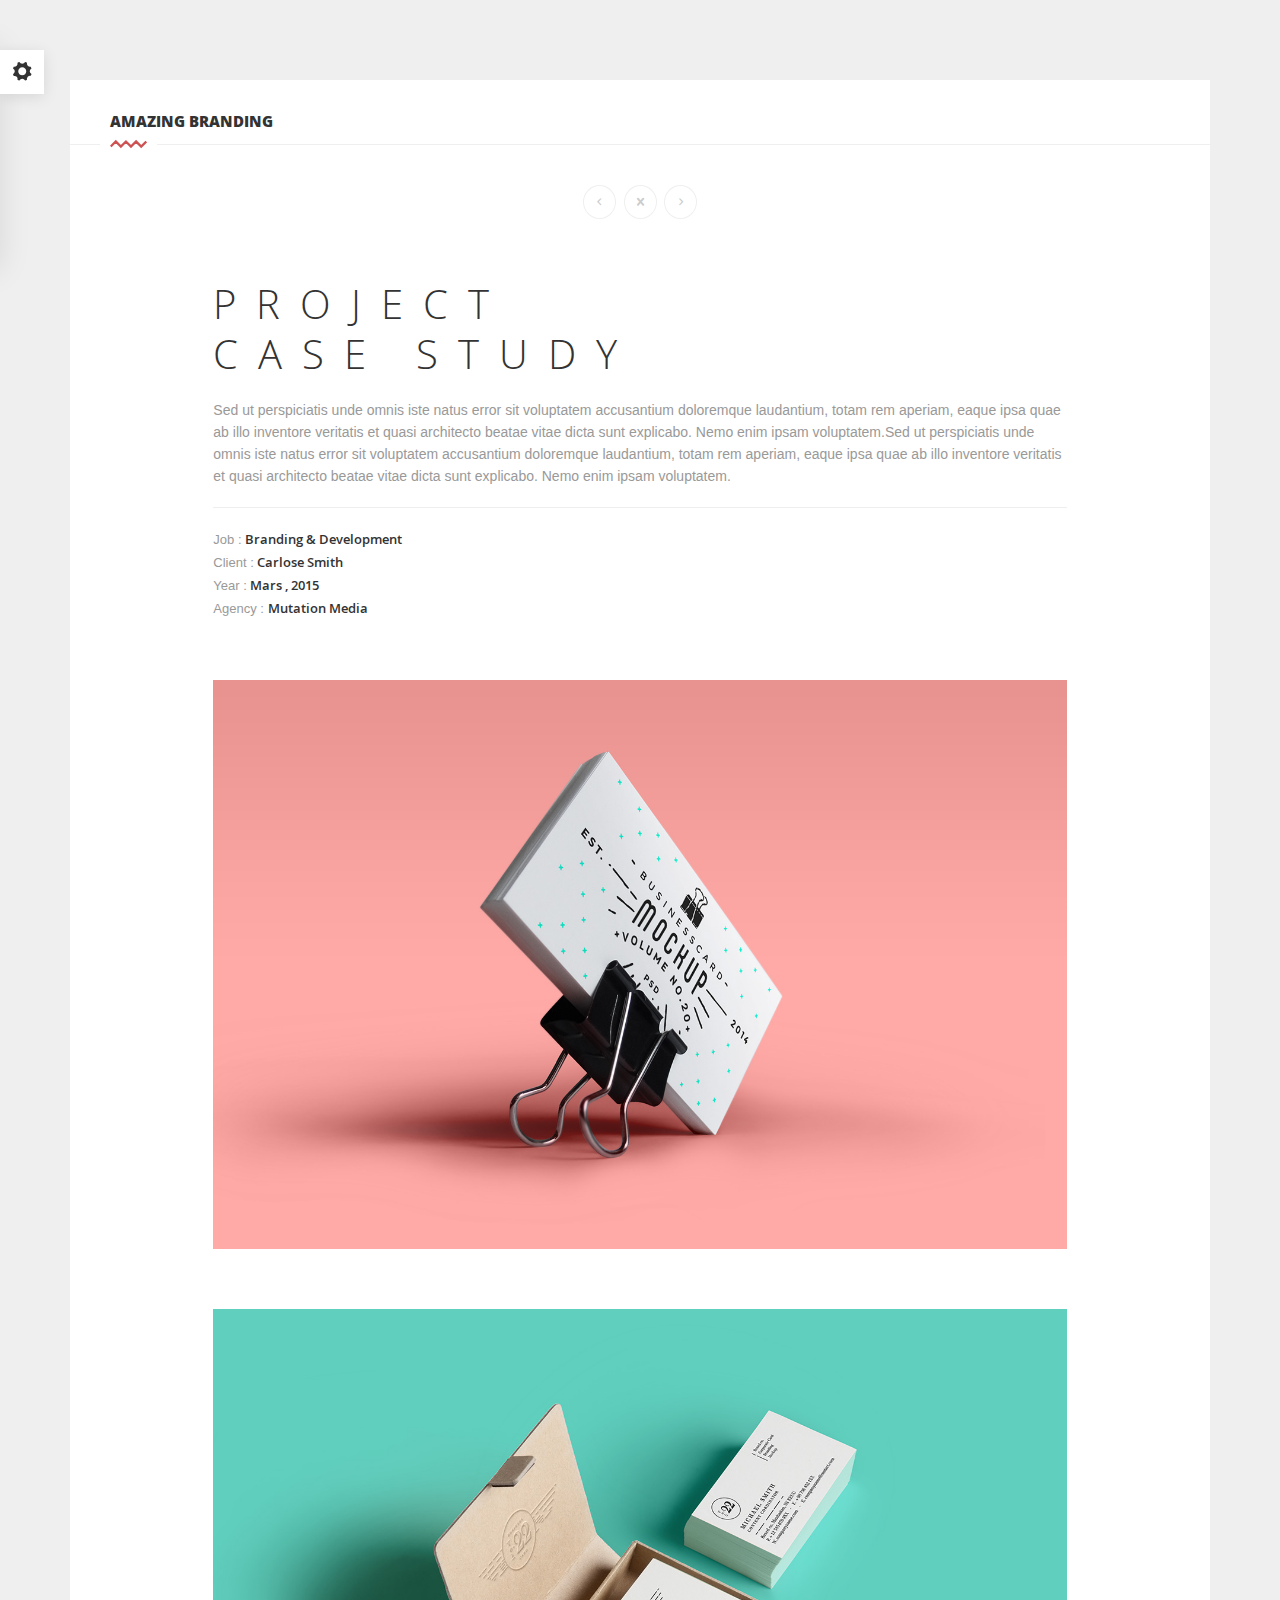
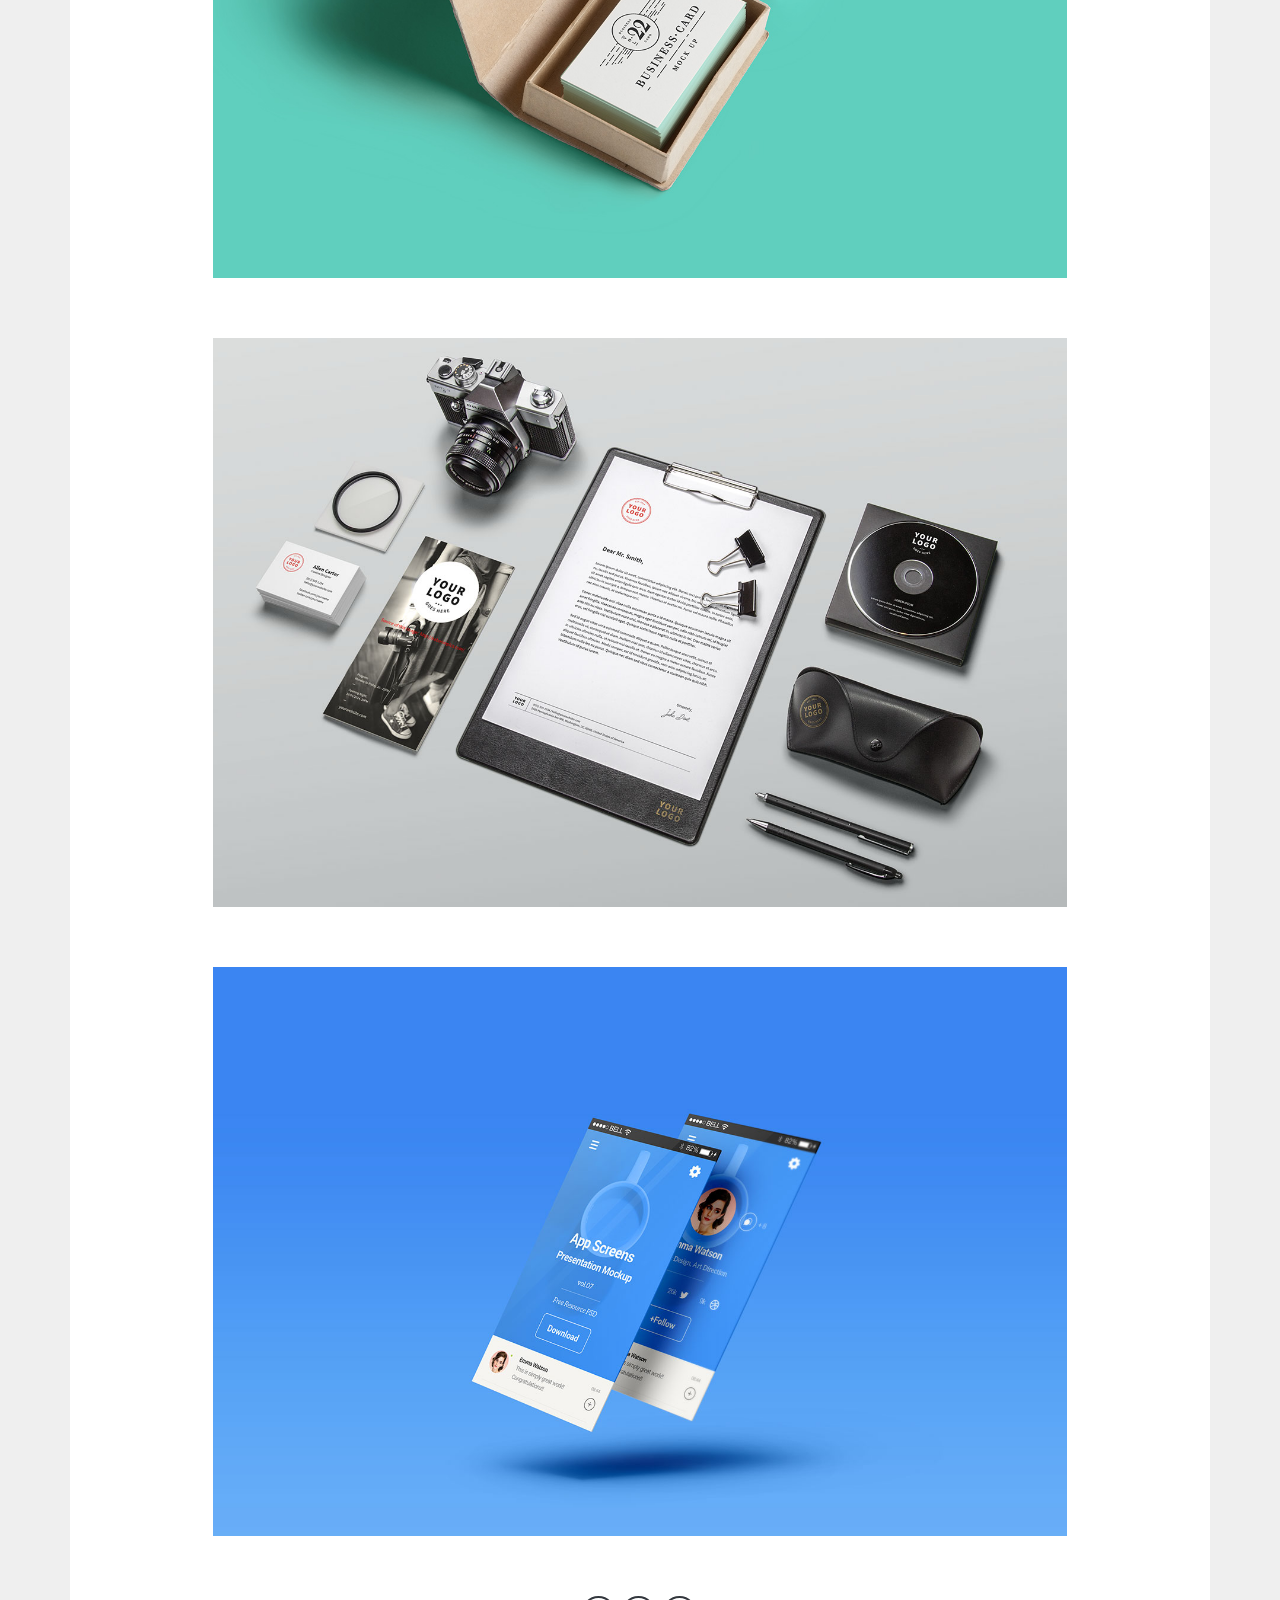
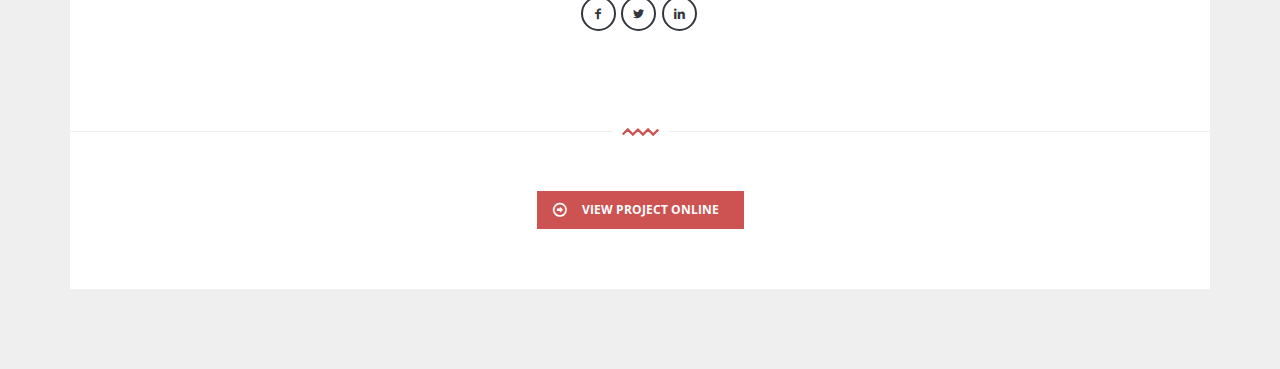
<file: project_single.html>
<!DOCTYPE html>
<!--[if lt IE 7]>
<html class="no-js lt-ie9 lt-ie8 lt-ie7"> <![endif]-->
<!--[if IE 7]>
<html class="no-js lt-ie9 lt-ie8"> <![endif]-->
<!--[if IE 8]>
<html class="no-js lt-ie9"> <![endif]-->
<!--[if gt IE 8]><!-->
<html class="no-js"> <!--<![endif]-->
<head>
    <!-- Metas -->
    <meta charset="utf-8">
    <title>SPLIT - PERSONAL VCARD HTML TEMPLATE</title>
    <meta name="description" content="">
    <meta name="viewport" content="width=device-width, initial-scale=1">


    <!-- Css -->
    <link href="css/bootstrap.css" rel="stylesheet" type="text/css" media="all"/>
    <link href="css/owl-carousel/owl.carousel.css" rel="stylesheet" media="all">
    <link href="css/owl-carousel/owl.theme.css" rel="stylesheet" media="all">
    <link href="css/magnific-popup.css" type="text/css" rel="stylesheet" media="all"/>
    <link href="css/font.css" rel="stylesheet" type="text/css" media="all">
    <link href="css/fontello.css" rel="stylesheet" type="text/css" media="all">
    <link href="css/base.css" rel="stylesheet" type="text/css" media="all"/>
    <link href="css/main.css" rel="stylesheet" type="text/css" media="all"/>


    <!--Alternate styles-->

    <link href="css/styles/switcher.css" rel="stylesheet" type="text/css"/>
    <link href="css/styles/clr-1.css" rel="stylesheet" type="text/css" title="clr-1" media="all"/>
    <link href="css/styles/clr-2.css" rel="alternate stylesheet" type="text/css" title="clr-2" media="all"/>
    <link href="css/styles/clr-3.css" rel="alternate stylesheet" type="text/css" title="clr-3" media="all"/>
    <link href="css/styles/clr-4.css" rel="alternate stylesheet" type="text/css" title="clr-4" media="all"/>
    <link href="css/styles/clr-5.css" rel="alternate stylesheet" type="text/css" title="clr-5" media="all"/>
    <link href="css/styles/clr-6.css" rel="alternate stylesheet" type="text/css" title="clr-6" media="all"/>
    <link href="css/styles/clr-7.css" rel="alternate stylesheet" type="text/css" title="clr-7" media="all"/>
    <link href="css/styles/clr-8.css" rel="alternate stylesheet" type="text/css" title="clr-8" media="all"/>
    <link href="css/styles/clr-9.css" rel="alternate stylesheet" type="text/css" title="clr-9" media="all"/>
    <link href="css/styles/clr-10.css" rel="alternate stylesheet" type="text/css" title="clr-10" media="all"/>
    <link href="css/styles/clr-11.css" rel="alternate stylesheet" type="text/css" title="clr-11" media="all"/>
    <link href="css/styles/clr-12.css" rel="alternate stylesheet" type="text/css" title="clr-12" media="all"/>
    <link href="css/styles/clr-13.css" rel="alternate stylesheet" type="text/css" title="clr-13" media="all"/>
    <link href="css/styles/clr-14.css" rel="alternate stylesheet" type="text/css" title="clr-14" media="all"/>
    <link href="css/styles/clr-15.css" rel="alternate stylesheet" type="text/css" title="clr-15" media="all"/>
    <link href="css/styles/clr-16.css" rel="alternate stylesheet" type="text/css" title="clr-16" media="all"/>
    <link href="css/styles/clr-17.css" rel="alternate stylesheet" type="text/css" title="clr-17" media="all"/>
    <link href="css/styles/clr-18.css" rel="alternate stylesheet" type="text/css" title="clr-18" media="all"/>
    <link href="css/styles/clr-19.css" rel="alternate stylesheet" type="text/css" title="clr-19" media="all"/>
    <link href="css/styles/clr-20.css" rel="alternate stylesheet" type="text/css" title="clr-20" media="all"/>
    <link href="css/styles/clr-21.css" rel="alternate stylesheet" type="text/css" title="clr-21" media="all"/>
    <link href="css/styles/clr-22.css" rel="alternate stylesheet" type="text/css" title="clr-22" media="all"/>
    <link href="css/styles/clr-23.css" rel="alternate stylesheet" type="text/css" title="clr-23" media="all"/>
    <link href="css/styles/clr-24.css" rel="alternate stylesheet" type="text/css" title="clr-24" media="all"/>
    <link href="css/styles/clr-25.css" rel="alternate stylesheet" type="text/css" title="clr-25" media="all"/>
    <link href="css/styles/clr-26.css" rel="alternate stylesheet" type="text/css" title="clr-26" media="all"/>
    <link href="css/styles/clr-27.css" rel="alternate stylesheet" type="text/css" title="clr-27" media="all"/>
    <link href="css/styles/clr-28.css" rel="alternate stylesheet" type="text/css" title="clr-28" media="all"/>
    <link href="css/styles/clr-29.css" rel="alternate stylesheet" type="text/css" title="clr-29" media="all"/>
    <link href="css/styles/clr-30.css" rel="alternate stylesheet" type="text/css" title="clr-30" media="all"/>
    <link href="css/styles/clr-31.css" rel="alternate stylesheet" type="text/css" title="clr-31" media="all"/>
    <link href="css/styles/clr-32.css" rel="alternate stylesheet" type="text/css" title="clr-32" media="all"/>
    <link href="css/styles/clr-33.css" rel="alternate stylesheet" type="text/css" title="clr-33" media="all"/>


    <!--[if gte IE 9]>
    <link rel="stylesheet" type="text/css" href="css/ie9.css"/>
    <![endif]-->
</head>
<body>


<!-- Preloader -->
<div id="loader">
    <!-- Preloader inner -->
    <div id="loaderInner">
        <div class="spinner"></div>
    </div>
    <!-- End preloader inner -->
</div>
<!-- End preloader-->


<!--Wrapper-->
<div id="wrapper" class="margLTop  margLBottom">


    <div class="styler" style="display: block; left: -278px;">
        <h2>Theme Colors</h2>
        <a class="toggle" href="#"><i class="icon-cog"></i></a>
        <div>
            <h3>Pick a color</h3>
            <ul class="list">

                <li><a onclick="setActiveStyleSheet('clr-1'); return false;" class="clr-1" href="#"></a></li>
                <li><a onclick="setActiveStyleSheet('clr-2'); return false;" class="clr-2" href="#"></a></li>
                <li><a onclick="setActiveStyleSheet('clr-3'); return false;" class="clr-3" href="#"></a></li>
                <li><a onclick="setActiveStyleSheet('clr-4'); return false;" class="clr-4" href="#"></a></li>
                <li><a onclick="setActiveStyleSheet('clr-5'); return false;" class="clr-5" href="#"></a></li>
                <li><a onclick="setActiveStyleSheet('clr-6'); return false;" class="clr-6" href="#"></a></li>
                <li><a onclick="setActiveStyleSheet('clr-7'); return false;" class="clr-7" href="#"></a></li>
                <li><a onclick="setActiveStyleSheet('clr-8'); return false;" class="clr-8" href="#"></a></li>
                <li><a onclick="setActiveStyleSheet('clr-9'); return false;" class="clr-9" href="#"></a></li>
                <li><a onclick="setActiveStyleSheet('clr-10'); return false;" class="clr-10" href="#"></a></li>


                <li><a onclick="setActiveStyleSheet('clr-11'); return false;" class="clr-11" href="#"></a></li>
                <li><a onclick="setActiveStyleSheet('clr-12'); return false;" class="clr-12" href="#"></a></li>
                <li><a onclick="setActiveStyleSheet('clr-13'); return false;" class="clr-13" href="#"></a></li>
                <li><a onclick="setActiveStyleSheet('clr-14'); return false;" class="clr-14" href="#"></a></li>
                <li><a onclick="setActiveStyleSheet('clr-15'); return false;" class="clr-15" href="#"></a></li>


                <li><a onclick="setActiveStyleSheet('clr-16'); return false;" class="clr-16" href="#"></a></li>
                <li><a onclick="setActiveStyleSheet('clr-17'); return false;" class="clr-17" href="#"></a></li>
                <li><a onclick="setActiveStyleSheet('clr-18'); return false;" class="clr-18" href="#"></a></li>
                <li><a onclick="setActiveStyleSheet('clr-19'); return false;" class="clr-19" href="#"></a></li>
                <li><a onclick="setActiveStyleSheet('clr-20'); return false;" class="clr-20" href="#"></a></li>


                <li><a onclick="setActiveStyleSheet('clr-21'); return false;" class="clr-21" href="#"></a></li>
                <li><a onclick="setActiveStyleSheet('clr-22'); return false;" class="clr-22" href="#"></a></li>
                <li><a onclick="setActiveStyleSheet('clr-23'); return false;" class="clr-23" href="#"></a></li>
                <li><a onclick="setActiveStyleSheet('clr-24'); return false;" class="clr-24" href="#"></a></li>
                <li><a onclick="setActiveStyleSheet('clr-25'); return false;" class="clr-25" href="#"></a></li>

                <li><a onclick="setActiveStyleSheet('clr-26'); return false;" class="clr-26" href="#"></a></li>
                <li><a onclick="setActiveStyleSheet('clr-27'); return false;" class="clr-27" href="#"></a></li>
                <li><a onclick="setActiveStyleSheet('clr-28'); return false;" class="clr-28" href="#"></a></li>
                <li><a onclick="setActiveStyleSheet('clr-29'); return false;" class="clr-29" href="#"></a></li>
                <li><a onclick="setActiveStyleSheet('clr-30'); return false;" class="clr-30" href="#"></a></li>
                <li><a onclick="setActiveStyleSheet('clr-31'); return false;" class="clr-31" href="#"></a></li>
                <li><a onclick="setActiveStyleSheet('clr-32'); return false;" class="clr-32" href="#"></a></li>
                <li><a onclick="setActiveStyleSheet('clr-33'); return false;" class="clr-33" href="#"></a></li>

            </ul>
        </div>


        <div class="reset"><a class="but  brd" href="#" onclick="setActiveStyleSheet('clr-1'); return false;">Reset</a>
        </div>
    </div>


    <!--Container-->
    <div class="container">


        <div class="row ">


            <div class="col-md-12">


                <!--Portfolio single-->
                <section id="portfolio" class="bgWhite ofsInBottom ">

                    <!--Portfolio -->
                    <div class="portfolio">

                        <!--Main title-->

                        <div class="main-title work-title">
                            <h1>Amazing Branding</h1>
                            <div class="divider">
                                <div class="zigzag large clearfix " data-svg-drawing="yes">
                                    <svg xml:space="preserve" viewBox="0 0 69.172 14.975" width="37" height="28" y="0px" x="0px" xmlns:xlink="http://www.w3.org/1999/xlink" xmlns="http://www.w3.org/2000/svg" version="1.1">
			<path d="M1.357,12.26 10.807,2.81 20.328,12.332
				29.781,2.879 39.223,12.321 48.754,2.79 58.286,12.321 67.815,2.793 "  style="stroke-dasharray: 93.9851, 93.9851; stroke-dashoffset: 0;"/>
			</svg>
                                </div>
                            </div>
                        </div>

                        <!--End main title-->


                        <!--Content-->
                        <div class="content">

                            <!--Block content-->
                            <div class="block-content ">


                                <div class="block-nav-work margBottom">

                                    <ul>
                                        <li><a href="#"><i class="icon-left-open-mini"></i></a></li>
                                        <li><a href="index.html#portfolio"><i class="icon-cancel"></i></a></li>
                                        <li><a href="#"><i class="icon-right-open-mini"></i></a></li>
                                    </ul>
                                </div>


                                <div class="block-single margBottom clearfix">
                                    <div class="col-md-10 col-md-offset-1">
                                        <h1 class="large-title margBSSmall">Project
                                            <br>Case Study</h1>
                                        <p class="margBSSmall">Sed ut perspiciatis unde omnis iste natus error
                                            sit voluptatem accusantium doloremque laudantium, totam rem aperiam,
                                            eaque ipsa quae ab illo inventore veritatis et quasi architecto beatae
                                            vitae dicta sunt explicabo. Nemo enim ipsam voluptatem.Sed ut perspiciatis
                                            unde omnis iste natus error
                                            sit voluptatem accusantium doloremque laudantium, totam rem aperiam,
                                            eaque ipsa quae ab illo inventore veritatis et quasi architecto beatae
                                            vitae dicta sunt explicabo. Nemo enim ipsam voluptatem. </p>

                                        <hr>

                                        <ul>

                                            <li>Job :
                                                <strong>Branding &amp; Development</strong>
                                            </li>

                                            <li>Client :
                                                <strong>Carlose Smith</strong>
                                            </li>


                                            <li>Year :
                                                <strong>Mars , 2015</strong>
                                            </li>

                                            <li>Agency :
                                                <strong>Mutation Media</strong>
                                            </li>
                                        </ul>

                                    </div>
                                </div>


                                <div class="block-single margBottom clearfix">

                                    <div class="col-md-10 col-md-offset-1">
                                        <img src="img/portfolio/large-1.jpg" alt="">
                                    </div>
                                </div>


                                <div class="block-single margBottom clearfix">
                                    <div class="col-md-10 col-md-offset-1">
                                        <img src="img/portfolio/large-2.jpg" alt="">
                                    </div>
                                </div>


                                <div class="block-single margBottom clearfix">
                                    <div class="col-md-10 col-md-offset-1">
                                        <img src="img/portfolio/large-3.jpg" alt="">
                                    </div>
                                </div>


                                <div class="block-single margBottom clearfix">
                                    <div class="col-md-10 col-md-offset-1">
                                        <img src="img/portfolio/large-4.jpg" alt="">
                                    </div>
                                </div>


                                <div class="block-single margBottom clearfix">
                                    <div class="col-md-10 col-md-offset-1">

                                        <ul class="social tCenter">
                                            <li><a href="#"><i class="icon-facebook"></i></a></li>
                                            <li><a href="#"><i class="icon-twitter"></i></a></li>
                                            <li><a href="#"><i class="icon-linkedin"></i></a></li>
                                        </ul>


                                    </div>
                                </div>


                            </div>
                            <!--End block content-->


                        </div>
                        <!--End content-->


                        <!--Button-->
                        <div class="button ofsInTop tCenter">

                            <div class="divider">
                                <div class="zigzag large clearfix " data-svg-drawing="yes">
                                    <svg xml:space="preserve" viewBox="0 0 69.172 14.975" width="37" height="28" y="0px" x="0px" xmlns:xlink="http://www.w3.org/1999/xlink" xmlns="http://www.w3.org/2000/svg" version="1.1">
		<path d="M1.357,12.26 10.807,2.81 20.328,12.332
			29.781,2.879 39.223,12.321 48.754,2.79 58.286,12.321 67.815,2.793 "  style="stroke-dasharray: 93.9851, 93.9851; stroke-dashoffset: 0;"/>
		</svg>
                                </div>
                            </div>


                            <!--Row-->
                            <div class="row ">


                                <div class="col-md-12">
                                    <a class="but opc-3 ico" href="#">view project online</a>

                                </div>


                            </div>
                            <!--End row-->


                        </div>
                        <!--End button-->


                    </div>
                    <!--End portfolio-->

                </section>
                <!--End portfolio single-->


            </div>


        </div>
        <!--End  row-->


    </div>
    <!--End  container-->


</div>
<!--End wrapper-->


<!--Javascript-->
<script src="js/jquery-1.11.3.min.js" type="text/javascript"></script>
<script src="js/jquery-migrate-1.2.1.js" type="text/javascript"></script>
<script src="js/owl.carousel.js" type="text/javascript"></script>
<script src="js/jquery.magnific-popup.js" type="text/javascript"></script>
<script src="js/jquery.easytabs.min.js" type="text/javascript"></script>
<script src="js/jquery.easing.1.3.js" type="text/javascript"></script>
<script src="js/modernizr.js" type="text/javascript"></script>
<script src="js/placeholders.min.js" type="text/javascript"></script>
<script type="text/javascript" src="js/Switcher/switcher.js"></script>
<script src="js/script.js" type="text/javascript"></script>


<script>

</script>


<!-- Google analytics -->


<!-- End google analytics -->


</body>
</html>
</file>
<file: css/font.css>
@font-face {
    font-family: 'open_sansbold';
    src: url('../font/OpenSans-Bold-webfont.eot');
    src: url('../font/OpenSans-Bold-webfont.eot?#iefix') format('embedded-opentype'),
         url('../font/OpenSans-Bold-webfont.woff') format('woff'),
         url('../font/OpenSans-Bold-webfont.ttf') format('truetype'),
         url('../OpenSans-Bold-webfont.svg#open_sansbold') format('svg');
    font-weight: normal;
    font-style: normal;

}

@font-face {
    font-family: 'open_sansbold_italic';
    src: url('../font/OpenSans-BoldItalic-webfont.eot');
    src: url('../font/OpenSans-BoldItalic-webfont.eot?#iefix') format('embedded-opentype'),
         url('../font/OpenSans-BoldItalic-webfont.woff') format('woff'),
         url('../font/OpenSans-BoldItalic-webfont.ttf') format('truetype'),
         url('../font/OpenSans-BoldItalic-webfont.svg#open_sansbold_italic') format('svg');
    font-weight: normal;
    font-style: normal;

}


@font-face {
    font-family: 'open_sansextrabold';
    src: url('../font/OpenSans-ExtraBold-webfont.eot');
    src: url('../font/OpenSans-ExtraBold-webfont.eot?#iefix') format('embedded-opentype'),
         url('../font/OpenSans-ExtraBold-webfont.woff') format('woff'),
         url('../font/OpenSans-ExtraBold-webfont.ttf') format('truetype'),
         url('../font/OpenSans-ExtraBold-webfont.svg#open_sansextrabold') format('svg');
    font-weight: normal;
    font-style: normal;

}


@font-face {
    font-family: 'open_sansextrabold_italic';
    src: url('../font/OpenSans-ExtraBoldItalic-webfont.eot');
    src: url('../font/OpenSans-ExtraBoldItalic-webfont.eot?#iefix') format('embedded-opentype'),
         url('../font/OpenSans-ExtraBoldItalic-webfont.woff') format('woff'),
         url('../font/OpenSans-ExtraBoldItalic-webfont.ttf') format('truetype'),
         url('../font/OpenSans-ExtraBoldItalic-webfont.svg#open_sansextrabold_italic') format('svg');
    font-weight: normal;
    font-style: normal;

}


@font-face {
    font-family: 'open_sansitalic';
    src: url('../font/OpenSans-Italic-webfont.eot');
    src: url('../font/OpenSans-Italic-webfont.eot?#iefix') format('embedded-opentype'),
         url('../font/OpenSans-Italic-webfont.woff') format('woff'),
         url('../font/OpenSans-Italic-webfont.ttf') format('truetype'),
         url('../font/OpenSans-Italic-webfont.svg#open_sansitalic') format('svg');
    font-weight: normal;
    font-style: normal;

}


@font-face {
    font-family: 'open_sanslight';
    src: url('../font/OpenSans-Light-webfont.eot');
    src: url('../font/OpenSans-Light-webfont.eot?#iefix') format('embedded-opentype'),
         url('../font/OpenSans-Light-webfont.woff') format('woff'),
         url('../font/OpenSans-Light-webfont.ttf') format('truetype'),
         url('../font/OpenSans-Light-webfont.svg#open_sanslight') format('svg');
    font-weight: normal;
    font-style: normal;

}



@font-face {
    font-family: 'open_sanslight_italic';
    src: url('../font/OpenSans-LightItalic-webfont.eot');
    src: url('../font/OpenSans-LightItalic-webfont.eot?#iefix') format('embedded-opentype'),
         url('../font/OpenSans-LightItalic-webfont.woff') format('woff'),
         url('../font/OpenSans-LightItalic-webfont.ttf') format('truetype'),
         url('../font/OpenSans-LightItalic-webfont.svg#open_sanslight_italic') format('svg');
    font-weight: normal;
    font-style: normal;

}

@font-face {
    font-family: 'open_sansregular';
    src: url('../font/OpenSans-Regular-webfont.eot');
    src: url('../font/OpenSans-Regular-webfont.eot?#iefix') format('embedded-opentype'),
         url('../font/OpenSans-Regular-webfont.woff') format('woff'),
         url('../font/OpenSans-Regular-webfont.ttf') format('truetype'),
         url('../font/OpenSans-Regular-webfont.svg#open_sansregular') format('svg');
    font-weight: normal;
    font-style: normal;

}


@font-face {
    font-family: 'open_sanssemibold';
    src: url('../font/OpenSans-Semibold-webfont.eot');
    src: url('../font/OpenSans-Semibold-webfont.eot?#iefix') format('embedded-opentype'),
         url('../font/OpenSans-Semibold-webfont.woff') format('woff'),
         url('../font/OpenSans-Semibold-webfont.ttf') format('truetype'),
         url('../font/OpenSans-Semibold-webfont.svg#open_sanssemibold') format('svg');
    font-weight: normal;
    font-style: normal;

}

@font-face {
    font-family: 'open_sanssemibold_italic';
    src: url('../font/OpenSans-SemiboldItalic-webfont.eot');
    src: url('../font/OpenSans-SemiboldItalic-webfont.eot?#iefix') format('embedded-opentype'),
         url('../font/OpenSans-SemiboldItalic-webfont.woff') format('woff'),
         url('../font/OpenSans-SemiboldItalic-webfont.ttf') format('truetype'),
         url('../font/OpenSans-SemiboldItalic-webfont.svg#open_sanssemibold_italic') format('svg');
    font-weight: normal;
    font-style: normal;

}
</file>
<file: css/fontello.css>
@font-face {
  font-family: 'fontello';
  src: url('../font/fontello.eot?92040386');
  src: url('../font/fontello.eot?92040386#iefix') format('embedded-opentype'),
       url('../font/fontello.woff?92040386') format('woff'),
       url('../font/fontello.ttf?92040386') format('truetype'),
       url('../font/fontello.svg?92040386#fontello') format('svg');
  font-weight: normal;
  font-style: normal;
}
/* Chrome hack: SVG is rendered more smooth in Windozze. 100% magic, uncomment if you need it. */
/* Note, that will break hinting! In other OS-es font will be not as sharp as it could be */
/*
@media screen and (-webkit-min-device-pixel-ratio:0) {
  @font-face {
    font-family: 'fontello';
    src: url('../font/fontello.svg#fontello') format('svg');
  }
}
*/
 
 [class^="icon-"]:before, [class*=" icon-"]:before {
  font-family: "fontello";
  font-style: normal;
  font-weight: normal;
  speak: none;
 
  display: inline-block;
  text-decoration: inherit;
  width: 1em;
  margin-right: .2em;
  text-align: center;
  /* opacity: .8; */
 
  /* For safety - reset parent styles, that can break glyph codes*/
  font-variant: normal;
  text-transform: none;
 
  /* fix buttons height, for twitter bootstrap */
  line-height: 1em;
 
  /* Animation center compensation - margins should be symmetric */
  /* remove if not needed */
  margin-left: .2em;
 
  /* you can be more comfortable with increased icons size */
  /* font-size: 120%; */
 
  /* Font smoothing. That was taken from TWBS */
  -webkit-font-smoothing: antialiased;
  -moz-osx-font-smoothing: grayscale;
 
  /* Uncomment for 3D effect */
  /* text-shadow: 1px 1px 1px rgba(127, 127, 127, 0.3); */
}
 
.icon-print-1:before { content: '\e800'; } /* '' */
.icon-retweet:before { content: '\e801'; } /* '' */
.icon-upload:before { content: '\e802'; } /* '' */
.icon-note:before { content: '\e803'; } /* '' */
.icon-note-beamed:before { content: '\e804'; } /* '' */
.icon-music:before { content: '\e805'; } /* '' */
.icon-search:before { content: '\e806'; } /* '' */
.icon-flashlight:before { content: '\e807'; } /* '' */
.icon-mail:before { content: '\e808'; } /* '' */
.icon-heart:before { content: '\e809'; } /* '' */
.icon-heart-empty:before { content: '\e80a'; } /* '' */
.icon-tape:before { content: '\e80b'; } /* '' */
.icon-graduation-cap:before { content: '\e80c'; } /* '' */
.icon-user:before { content: '\e80d'; } /* '' */
.icon-users:before { content: '\e80e'; } /* '' */
.icon-user-add:before { content: '\e80f'; } /* '' */
.icon-video:before { content: '\e810'; } /* '' */
.icon-picture:before { content: '\e811'; } /* '' */
.icon-camera:before { content: '\e812'; } /* '' */
.icon-layout:before { content: '\e813'; } /* '' */
.icon-menu:before { content: '\e814'; } /* '' */
.icon-check:before { content: '\e815'; } /* '' */
.icon-cancel:before { content: '\e816'; } /* '' */
.icon-plus:before { content: '\e817'; } /* '' */
.icon-plus-circled:before { content: '\e818'; } /* '' */
.icon-plus-squared:before { content: '\e819'; } /* '' */
.icon-minus:before { content: '\e81a'; } /* '' */
.icon-minus-circled:before { content: '\e81b'; } /* '' */
.icon-minus-squared:before { content: '\e81c'; } /* '' */
.icon-help:before { content: '\e81d'; } /* '' */
.icon-help-circled:before { content: '\e81e'; } /* '' */
.icon-info:before { content: '\e81f'; } /* '' */
.icon-info-circled:before { content: '\e820'; } /* '' */
.icon-back:before { content: '\e821'; } /* '' */
.icon-home:before { content: '\e822'; } /* '' */
.icon-link:before { content: '\e823'; } /* '' */
.icon-attach:before { content: '\e824'; } /* '' */
.icon-lock:before { content: '\e825'; } /* '' */
.icon-lock-open:before { content: '\e826'; } /* '' */
.icon-eye:before { content: '\e827'; } /* '' */
.icon-tag:before { content: '\e828'; } /* '' */
.icon-flag:before { content: '\e829'; } /* '' */
.icon-thumbs-up:before { content: '\e82a'; } /* '' */
.icon-thumbs-down:before { content: '\e82b'; } /* '' */
.icon-upload-cloud:before { content: '\e82c'; } /* '' */
.icon-reply:before { content: '\e82d'; } /* '' */
.icon-reply-all:before { content: '\e82e'; } /* '' */
.icon-forward:before { content: '\e82f'; } /* '' */
.icon-quote:before { content: '\e830'; } /* '' */
.icon-code:before { content: '\e831'; } /* '' */
.icon-export:before { content: '\e832'; } /* '' */
.icon-pencil:before { content: '\e833'; } /* '' */
.icon-feather:before { content: '\e834'; } /* '' */
.icon-keyboard:before { content: '\e835'; } /* '' */
.icon-comment:before { content: '\e836'; } /* '' */
.icon-attention:before { content: '\e837'; } /* '' */
.icon-alert:before { content: '\e838'; } /* '' */
.icon-vcard:before { content: '\e839'; } /* '' */
.icon-address:before { content: '\e83a'; } /* '' */
.icon-location:before { content: '\e83b'; } /* '' */
.icon-map:before { content: '\e83c'; } /* '' */
.icon-direction:before { content: '\e83d'; } /* '' */
.icon-compass:before { content: '\e83e'; } /* '' */
.icon-cup:before { content: '\e83f'; } /* '' */
.icon-trash:before { content: '\e840'; } /* '' */
.icon-doc:before { content: '\e841'; } /* '' */
.icon-docs:before { content: '\e842'; } /* '' */
.icon-doc-landscape:before { content: '\e843'; } /* '' */
.icon-doc-text:before { content: '\e844'; } /* '' */
.icon-doc-text-inv:before { content: '\e845'; } /* '' */
.icon-newspaper:before { content: '\e846'; } /* '' */
.icon-book-open:before { content: '\e847'; } /* '' */
.icon-book:before { content: '\e848'; } /* '' */
.icon-box:before { content: '\e849'; } /* '' */
.icon-rss:before { content: '\e84a'; } /* '' */
.icon-phone:before { content: '\e84b'; } /* '' */
.icon-cog:before { content: '\e84c'; } /* '' */
.icon-tools:before { content: '\e84d'; } /* '' */
.icon-share:before { content: '\e84e'; } /* '' */
.icon-shareable:before { content: '\e84f'; } /* '' */
.icon-basket:before { content: '\e850'; } /* '' */
.icon-bag:before { content: '\e851'; } /* '' */
.icon-calendar:before { content: '\e852'; } /* '' */
.icon-login:before { content: '\e853'; } /* '' */
.icon-logout:before { content: '\e854'; } /* '' */
.icon-mic:before { content: '\e855'; } /* '' */
.icon-mute:before { content: '\e856'; } /* '' */
.icon-sound:before { content: '\e857'; } /* '' */
.icon-volume:before { content: '\e858'; } /* '' */
.icon-clock:before { content: '\e859'; } /* '' */
.icon-hourglass:before { content: '\e85a'; } /* '' */
.icon-light-up:before { content: '\e85b'; } /* '' */
.icon-adjust:before { content: '\e85c'; } /* '' */
.icon-block:before { content: '\e85d'; } /* '' */
.icon-resize-full:before { content: '\e85e'; } /* '' */
.icon-resize-small:before { content: '\e85f'; } /* '' */
.icon-popup:before { content: '\e860'; } /* '' */
.icon-publish:before { content: '\e861'; } /* '' */
.icon-window:before { content: '\e862'; } /* '' */
.icon-arrow-combo:before { content: '\e863'; } /* '' */
.icon-down-circled:before { content: '\e864'; } /* '' */
.icon-left-circled:before { content: '\e865'; } /* '' */
.icon-right-circled:before { content: '\e866'; } /* '' */
.icon-up-circled:before { content: '\e867'; } /* '' */
.icon-down-open:before { content: '\e868'; } /* '' */
.icon-left-open:before { content: '\e869'; } /* '' */
.icon-right-open:before { content: '\e86a'; } /* '' */
.icon-up-open:before { content: '\e86b'; } /* '' */
.icon-down-open-mini:before { content: '\e86c'; } /* '' */
.icon-up-open-mini:before { content: '\e86d'; } /* '' */
.icon-down-open-big:before { content: '\e86e'; } /* '' */
.icon-left-open-big:before { content: '\e86f'; } /* '' */
.icon-right-open-big:before { content: '\e870'; } /* '' */
.icon-up-open-big:before { content: '\e871'; } /* '' */
.icon-down:before { content: '\e872'; } /* '' */
.icon-left:before { content: '\e873'; } /* '' */
.icon-right:before { content: '\e874'; } /* '' */
.icon-up:before { content: '\e875'; } /* '' */
.icon-down-dir:before { content: '\e876'; } /* '' */
.icon-left-dir:before { content: '\e877'; } /* '' */
.icon-right-dir:before { content: '\e878'; } /* '' */
.icon-up-dir:before { content: '\e879'; } /* '' */
.icon-down-bold:before { content: '\e87a'; } /* '' */
.icon-left-bold:before { content: '\e87b'; } /* '' */
.icon-right-bold:before { content: '\e87c'; } /* '' */
.icon-up-bold:before { content: '\e87d'; } /* '' */
.icon-down-thin:before { content: '\e87e'; } /* '' */
.icon-up-thin:before { content: '\e87f'; } /* '' */
.icon-ccw:before { content: '\e880'; } /* '' */
.icon-cw:before { content: '\e881'; } /* '' */
.icon-arrows-ccw:before { content: '\e882'; } /* '' */
.icon-level-down:before { content: '\e883'; } /* '' */
.icon-level-up:before { content: '\e884'; } /* '' */
.icon-shuffle:before { content: '\e885'; } /* '' */
.icon-loop:before { content: '\e886'; } /* '' */
.icon-switch:before { content: '\e887'; } /* '' */
.icon-play:before { content: '\e888'; } /* '' */
.icon-stop:before { content: '\e889'; } /* '' */
.icon-pause:before { content: '\e88a'; } /* '' */
.icon-record:before { content: '\e88b'; } /* '' */
.icon-to-end:before { content: '\e88c'; } /* '' */
.icon-flow-parallel:before { content: '\e88d'; } /* '' */
.icon-fast-forward:before { content: '\e88e'; } /* '' */
.icon-fast-backward:before { content: '\e88f'; } /* '' */
.icon-progress-0:before { content: '\e890'; } /* '' */
.icon-cancel-circled:before { content: '\e891'; } /* '' */
.icon-cancel-squared:before { content: '\e892'; } /* '' */
.icon-bookmark:before { content: '\e893'; } /* '' */
.icon-bookmarks:before { content: '\e894'; } /* '' */
.icon-chat:before { content: '\e895'; } /* '' */
.icon-bell:before { content: '\e896'; } /* '' */
.icon-folder:before { content: '\e897'; } /* '' */
.icon-archive:before { content: '\e898'; } /* '' */
.icon-lamp:before { content: '\e899'; } /* '' */
.icon-light-down:before { content: '\e89a'; } /* '' */
.icon-left-open-mini:before { content: '\e89b'; } /* '' */
.icon-right-open-mini:before { content: '\e89c'; } /* '' */
.icon-left-thin:before { content: '\e89d'; } /* '' */
.icon-right-thin:before { content: '\e89e'; } /* '' */
.icon-progress-1:before { content: '\e89f'; } /* '' */
.icon-progress-2:before { content: '\e8a0'; } /* '' */
.icon-flash:before { content: '\e8a1'; } /* '' */
.icon-moon:before { content: '\e8a2'; } /* '' */
.icon-progress-3:before { content: '\e8a3'; } /* '' */
.icon-target:before { content: '\e8a4'; } /* '' */
.icon-palette:before { content: '\e8a5'; } /* '' */
.icon-list:before { content: '\e8a6'; } /* '' */
.icon-list-add:before { content: '\e8a7'; } /* '' */
.icon-signal:before { content: '\e8a8'; } /* '' */
.icon-trophy:before { content: '\e8a9'; } /* '' */
.icon-battery:before { content: '\e8aa'; } /* '' */
.icon-back-in-time:before { content: '\e8ab'; } /* '' */
.icon-monitor:before { content: '\e8ac'; } /* '' */
.icon-mobile:before { content: '\e8ad'; } /* '' */
.icon-network:before { content: '\e8ae'; } /* '' */
.icon-cd:before { content: '\e8af'; } /* '' */
.icon-inbox:before { content: '\e8b0'; } /* '' */
.icon-install:before { content: '\e8b1'; } /* '' */
.icon-globe:before { content: '\e8b2'; } /* '' */
.icon-cloud:before { content: '\e8b3'; } /* '' */
.icon-cloud-thunder:before { content: '\e8b4'; } /* '' */
.icon-flight:before { content: '\e8b5'; } /* '' */
.icon-paper-plane:before { content: '\e8b6'; } /* '' */
.icon-leaf:before { content: '\e8b7'; } /* '' */
.icon-lifebuoy:before { content: '\e8b8'; } /* '' */
.icon-mouse:before { content: '\e8b9'; } /* '' */
.icon-briefcase:before { content: '\e8ba'; } /* '' */
.icon-suitcase:before { content: '\e8bb'; } /* '' */
.icon-dot:before { content: '\e8bc'; } /* '' */
.icon-dot-2:before { content: '\e8bd'; } /* '' */
.icon-dot-3:before { content: '\e8be'; } /* '' */
.icon-brush:before { content: '\e8bf'; } /* '' */
.icon-magnet:before { content: '\e8c0'; } /* '' */
.icon-infinity:before { content: '\e8c1'; } /* '' */
.icon-erase:before { content: '\e8c2'; } /* '' */
.icon-chart-pie:before { content: '\e8c3'; } /* '' */
.icon-chart-line:before { content: '\e8c4'; } /* '' */
.icon-chart-bar:before { content: '\e8c5'; } /* '' */
.icon-chart-area:before { content: '\e8c6'; } /* '' */
.icon-language:before { content: '\e8c7'; } /* '' */
.icon-ticket:before { content: '\e8c8'; } /* '' */
.icon-water:before { content: '\e8c9'; } /* '' */
.icon-droplet:before { content: '\e8ca'; } /* '' */
.icon-air:before { content: '\e8cb'; } /* '' */
.icon-credit-card:before { content: '\e8cc'; } /* '' */
.icon-floppy:before { content: '\e8cd'; } /* '' */
.icon-clipboard:before { content: '\e8ce'; } /* '' */
.icon-megaphone:before { content: '\e8cf'; } /* '' */
.icon-database:before { content: '\e8d0'; } /* '' */
.icon-drive:before { content: '\e8d1'; } /* '' */
.icon-bucket:before { content: '\e8d2'; } /* '' */
.icon-thermometer:before { content: '\e8d3'; } /* '' */
.icon-key:before { content: '\e8d4'; } /* '' */
.icon-flow-cascade:before { content: '\e8d5'; } /* '' */
.icon-flow-branch:before { content: '\e8d6'; } /* '' */
.icon-flow-tree:before { content: '\e8d7'; } /* '' */
.icon-flow-line:before { content: '\e8d8'; } /* '' */
.icon-gauge:before { content: '\e8d9'; } /* '' */
.icon-traffic-cone:before { content: '\e8da'; } /* '' */
.icon-cc:before { content: '\e8db'; } /* '' */
.icon-cc-by:before { content: '\e8dc'; } /* '' */
.icon-cc-nc:before { content: '\e8dd'; } /* '' */
.icon-cc-nc-eu:before { content: '\e8de'; } /* '' */
.icon-cc-nc-jp:before { content: '\e8df'; } /* '' */
.icon-cc-sa:before { content: '\e8e0'; } /* '' */
.icon-cc-nd:before { content: '\e8e1'; } /* '' */
.icon-cc-pd:before { content: '\e8e2'; } /* '' */
.icon-cc-zero:before { content: '\e8e3'; } /* '' */
.icon-cc-share:before { content: '\e8e4'; } /* '' */
.icon-cc-remix:before { content: '\e8e5'; } /* '' */
.icon-github:before { content: '\e8e6'; } /* '' */
.icon-github-circled:before { content: '\e8e7'; } /* '' */
.icon-flickr:before { content: '\e8e8'; } /* '' */
.icon-flickr-circled:before { content: '\e8e9'; } /* '' */
.icon-vimeo:before { content: '\e8ea'; } /* '' */
.icon-twitter-circled:before { content: '\e8eb'; } /* '' */
.icon-facebook:before { content: '\e8ec'; } /* '' */
.icon-facebook-circled:before { content: '\e8ed'; } /* '' */
.icon-facebook-squared:before { content: '\e8ee'; } /* '' */
.icon-gplus:before { content: '\e8ef'; } /* '' */
.icon-gplus-circled:before { content: '\e8f0'; } /* '' */
.icon-pinterest:before { content: '\e8f1'; } /* '' */
.icon-pinterest-circled:before { content: '\e8f2'; } /* '' */
.icon-tumblr:before { content: '\e8f3'; } /* '' */
.icon-tumblr-circled:before { content: '\e8f4'; } /* '' */
.icon-linkedin:before { content: '\e8f5'; } /* '' */
.icon-linkedin-circled:before { content: '\e8f6'; } /* '' */
.icon-dribbble:before { content: '\e8f7'; } /* '' */
.icon-dribbble-circled:before { content: '\e8f8'; } /* '' */
.icon-stumbleupon:before { content: '\e8f9'; } /* '' */
.icon-stumbleupon-circled:before { content: '\e8fa'; } /* '' */
.icon-lastfm:before { content: '\e8fb'; } /* '' */
.icon-lastfm-circled:before { content: '\e8fc'; } /* '' */
.icon-spotify:before { content: '\e8fd'; } /* '' */
.icon-spotify-circled:before { content: '\e8fe'; } /* '' */
.icon-qq:before { content: '\e8ff'; } /* '' */
.icon-instagram:before { content: '\e900'; } /* '' */
.icon-dropbox:before { content: '\e901'; } /* '' */
.icon-evernote:before { content: '\e902'; } /* '' */
.icon-flattr:before { content: '\e903'; } /* '' */
.icon-skype:before { content: '\e904'; } /* '' */
.icon-skype-circled:before { content: '\e905'; } /* '' */
.icon-renren:before { content: '\e906'; } /* '' */
.icon-sina-weibo:before { content: '\e907'; } /* '' */
.icon-paypal:before { content: '\e908'; } /* '' */
.icon-picasa:before { content: '\e909'; } /* '' */
.icon-soundcloud:before { content: '\e90a'; } /* '' */
.icon-mixi:before { content: '\e90b'; } /* '' */
.icon-behance:before { content: '\e90c'; } /* '' */
.icon-google-circles:before { content: '\e90d'; } /* '' */
.icon-vkontakte:before { content: '\e90e'; } /* '' */
.icon-db-shape:before { content: '\e90f'; } /* '' */
.icon-logo-db:before { content: '\e910'; } /* '' */
.icon-download:before { content: '\e911'; } /* '' */
.icon-rocket:before { content: '\e912'; } /* '' */
.icon-vimeo-circled:before { content: '\e913'; } /* '' */
.icon-twitter:before { content: '\e914'; } /* '' */
.icon-rdio:before { content: '\e915'; } /* '' */
.icon-rdio-circled:before { content: '\e916'; } /* '' */
.icon-smashing:before { content: '\e917'; } /* '' */
.icon-sweden:before { content: '\e918'; } /* '' */
.icon-star:before { content: '\e91a'; } /* '' */
.icon-star-empty:before { content: '\e91c'; } /* '' */
</file>
<file: css/main.css>
/*
*	SPLIT (HTML version)
* 	Copyright 2015
* 	www.mutationmedia.net
* 	Created by : mutationthemes
*
*/


/* Table of Content
==================================================
1-Preloader
2-Header
3-Tabs sections : 
  3/1-About tab
  3/2-Portfolio tab
  3/3-Blog tab
  3/4-Contact tab
4-Media queries






/*Preloader*/
#loader {
    background: #efefef;
    bottom: 0;
    height: 100%;
    left: 0;
    position: fixed;
    right: 0;
    top: 0;
    width: 100%;
    z-index: 9999;
}


#loaderInner {

    height: 100%;
    left: 0;
    position: absolute;
    top: 50%;
    width: 100%;
	opacity:.9;
	text-align:center;

}


.spinner {
  font-size: 10px;
  text-indent: -9999em;
  margin:0 auto;
  width: 4em;
  height: 4em;
  background: #333333;
  background: -moz-linear-gradient(left, #333333 10%, rgba(51, 51, 51, 0) 30%);
  background: -webkit-linear-gradient(left, #333333 10%, rgba(51, 51, 51, 0) 30%);
  background: -o-linear-gradient(left, #333333 10%, rgba(51, 51, 51, 0) 30%);
  background: -ms-linear-gradient(left, #333333 10%, rgba(51, 51, 51, 0) 30%);
  background: linear-gradient(to right, #333333 10%, rgba(51, 51, 51, 0) 30%);
  position: relative;
  -webkit-animation: rotation 1s infinite linear;
  animation: rotation 1s infinite linear;
  -webkit-transform: translateZ(0);
  -ms-transform: translateZ(0);
  transform: translateZ(0);
}


.spinner:before {
  width: 50%;
  height: 50%;
  background: #333333;
  position: absolute;
  top: 0;
  left: 0;
  content: '';
  border-radius: 100% 0 0 0;
}


.spinner:after {
  background:#efefef;
  width: 92%;
  height: 100%;
  border-radius: 50%;
  content: '';
  margin: auto;
  position: absolute;
  top: 0;
  left: 0;
  bottom: 0;
  right: 0;
	
}


@-webkit-keyframes rotation {
  0% {
    -webkit-transform: rotate(0deg);
    -ms-transform: rotate(0deg);
    transform: rotate(0deg);
  }
  100% {
    -webkit-transform: rotate(360deg);
    transform: rotate(360deg);
  }
}
@keyframes rotation {
  0% {
    -webkit-transform: rotate(0deg);
    -ms-transform: rotate(0deg);
    transform: rotate(0deg);
  }
  100% {
    -webkit-transform: rotate(360deg);
    -ms-transform: rotate(360deg);
    transform: rotate(360deg);
  }
}



/*End preloader*/





/*Header*/


.img-profile{
	position:relative;
}

.img-profile .name-profile{
   	left: -22%;
    position: absolute;
    top: 23.2%;
	-webkit-transform: rotate(-90deg); /* Chrome, Safari, Opera */
    transform: rotate(-90deg);
    -ms-transform: rotate(-90deg);
	/* Permalink - use to edit and share this gradient: http://colorzilla.com/gradient-editor/#33373d+0,33373d+100&amp;1+0,0+100 */
	background: -moz-linear-gradient(left,  rgba(51,55,61,1) 0%, rgba(51,55,61,0) 100%); /* FF3.6+ */
	background: -webkit-gradient(linear, left top, left bottom, color-stop(0%,rgba(51,55,61,1)), color-stop(100%,rgba(51,55,61,0))); /* Chrome,Safari4+ */
	background: -webkit-linear-gradient(left,  rgba(51,55,61,1) 0%,rgba(51,55,61,0) 100%); /* Chrome10+,Safari5.1+ */
	background: -o-linear-gradient(left,  rgba(51,55,61,1) 0%,rgba(51,55,61,0) 100%); /* Opera 11.10+ */
	background: -ms-linear-gradient(left,  rgba(51,55,61,1) 0%,rgba(51,55,61,0) 100%); /* IE10+ */
	background: linear-gradient(to left,  rgba(51,55,61,1) 0%,rgba(51,55,61,0) 100%); /* W3C */
	filter: progid:DXImageTransform.Microsoft.gradient( startColorstr='#33373d', endColorstr='#0033373d',GradientType=0 ); /* IE6-9 */
}


.img-profile .name-profile span{
	color:#ffffff;
	opacity:.95;
	font-family: "open_sans",Arial,sans-serif;
	padding: 0 15px 0px 30px;
	font-size:11px;
	display:block;
	text-transform:uppercase;
}



.img-profile .name-profile span sup{
 	font-size: 8px;
    line-height: 5px;
}



.main-nav ul li{
	position: relative;
	border-bottom:1px solid #26292e;
}


.main-nav ul li:last-child{
	border-bottom:none;
}


.main-nav ul li a{
	display:table;
	text-align:right;
	background:#33373d;
	color:#85878b;
	font-size:12px;
	text-transform:uppercase;
	padding:15px 25px;
	
  -webkit-transform: translateZ(0);
  -ms-transform: translateZ(0);
  transform: translateZ(0);
  -webkit-backface-visibility: hidden;
  backface-visibility: hidden;
  -ms-transition-property: color;
  -webkit-transition-property: color;
  transition-property: color;
  -webkit-transition-duration: 0.3s;
  transition-duration: 0.3s;
  width:100%;
	
	
	
	
}



.main-nav li a:before {
  content: "";
  position: absolute;
  z-index: -1;
  top: 0;
  bottom: 0;
  left: 0;
  right: 0;
  background: #cd5353;
  -webkit-transform: scaleX(0);
  -ms-transform: scaleX(0);
  transform: scaleX(0);
  -webkit-transform-origin: 50%;
  -ms-transform-origin: 50%;
  transform-origin: 50%;
  -webkit-transition-property: transform;
   -ms-transition-property: transform;
  transition-property: transform;
  -webkit-transition-duration: 0.3s;
  -ms-transition-duration: 0.3s;
  transition-duration: 0.3s;
  -webkit-transition-timing-function: ease-out;
  -ms-transition-timing-function: ease-out;
  transition-timing-function: ease-out;


	
}



.main-nav li a:hover, .main-nav li a:focus, .main-nav li a:active {
  color: #ffffff;
}
.main-nav li a:hover:before, .main-nav li a:focus:before, .main-nav li a:active:before {
  -webkit-transform: scaleX(1);
  -ms-transform: scaleX(1);
  transform: scaleX(1);
}





.main-nav li a.active:before {
  color:#ffffff;
  content: "";
  position: absolute;
  z-index: -1;
  top: 0;
  bottom: 0;
  left: 0;
  right: 0;
  background: #cd5353;
  -webkit-transform: scaleX(1);
  -ms-transform: scaleX(1);
  transform: scaleX(1);
  -webkit-transform-origin: 50%;
   -ms-transform-origin: 50%;
  transform-origin: 50%;
  -webkit-transition-property: transform;
  -ms-transition-property: transform;
  transition-property: transform;
  -webkit-transition-duration: 0.3s;
  -ms-transition-duration: 0.3s;
  transition-duration: 0.3s;
  -webkit-transition-timing-function: ease-out;
-ms-transition-timing-function: ease-out;
  transition-timing-function: ease-out;

}

.main-nav li a.active{
	color:#ffffff;
	background: #cd5353;
}



.main-nav ul li a i{
	position:absolute;
	left:25px;
	font-size:22px;
	
}



.social li {
    display: inline-block;
    margin-right: 2px;
    text-align: center;
}

 .social a {
    border: 2px solid #33373d;
    color: #33373d;
    display: inline-block;
    height: 35px;
    width: 35px;
}


.social li i {
    line-height: 32px;
	font-size:12px;
}


.social a:hover {
    border: 2px solid #cd5353;
    color: #cd5353;
}


.bottom-header p {
    margin-top: 10px;
	font-size:13px;
}




/*End header*/

/*Tabs sections*/


.content{
	padding:40px;
}


.content.single{
	padding:40px 40px 0;
}





/*------------------------ About section ------------------------*/


.about{
	overflow:hidden;
}

.about .profile h1{
	font-size:28px;
	line-height:25px;
}


.about .profile h3{
	font-size:22px;
	color:#777777;
}


.info ul.info-list {
	border:1px solid #efefef;
	text-align:center;
}


.info ul.info-list li {
	border-bottom:1px solid #efefef;
	background:#fafafa;
	font-size:14px;
}

.info ul.info-list li .inf, .info ul.info-list li .value{
	display:inline-block;
	padding:8px 0;
}

.info ul.info-list li .inf{
	width:35%;
	background:#ffffff;
	left: -1px;
    position: relative;
	border-right:1px solid #efefef;
	color:#333333;
}

.info ul.info-list li .value{
	width:63%;
	color:#666666;
}

.info ul.info-list li:last-child{
	border-bottom:none;
}



.vc{

	 display: -webkit-flex;
  display: -moz-flex;
  display: -ms-flexbox;
  display: flex;
  align-items: center;
  -webkit-align-items: center;
  justify-content: center;
  -webkit-justify-content: center;
  flex-direction: row;
  -webkit-flex-direction: row;

}


.progress {
    display: block;
    height: 16px;
    margin: 8px 0 14px;
    position: relative;
    width: 100%;
	overflow: visible;
	border-radius: 50px;
	-moz-border-radius:50px;
	-webkit-border-radius :50px;
	-ms-border-radius:50px;
	-o-border-radius: 50px;
	background: #ffffff; /* Old browsers */
	
}


.skill .skills-list li:last-child .progress{
	margin-bottom:0;
}


.skill.des .progress {
	border:1px solid #efefef;
}


.skill.dev .progress {
	border:1px solid #cd5353;
}

.skill.prs .progress {
	border:1px solid #33373d;
}

.skill.teal .progress {
    border:1px solid #009688;
}


.progress .percentage {
	border-radius: 50px 0 0 50px;
	-moz-border-radius:50px 0 0 50px;
	-webkit-border-radius :50px 0 0 50px;
	-ms-border-radius:50px 0 0 50px;
	-o-border-radius: 50px 0 0 50px;
    bottom: 0;
    position: absolute;
    top: 0;
}


.skill.des .progress .percentage {
	background-color: #efefef;
}


.skill.dev .progress .percentage {
	background-color: #cd5353;
}


.skill.prs .progress .percentage {
	background-color: #33373d;
}

.skill.teal .progress .percentage {
    background-color: #009688;
}

.six-sec-ease-in-out {
    -webkit-transition: width 4s ease-in-out;
    -moz-transition: width 4s ease-in-out;
    -ms-transition: width 4s ease-in-out;
    -o-transition: width 4s ease-in-out;
    transition: width 4s ease-in-out;
}


.percentage .percent {
 	position: absolute;
    right: -14px;
    top: -30px;
	font-size:11px;
}



.skills-list h4{
	display:block;
	text-transform:uppercase;
	margin-bottom:0;
	font-size:13px;
	color:#666666;
	
}


.skill .title{

	-webkit-transform: rotate(90deg); /* Chrome, Safari, Opera */
    transform: rotate(90deg);
    -ms-transform: rotate(90deg);
    left: -15px;
    padding: 5px 25px;
    position: absolute;
    text-align: center;
    text-transform: uppercase;
    top: 0;
}


.skill .title.des{
	border: 1px dashed #efefef;
}

.skill .title.dev{
	border: 1px dashed #cd5353;
}

.skill .title.prs{
	border: 1px dashed #33373d;
}




.timeline {
    position: relative;
}



.timeline:before {
	background: #ededed; /* Old browsers */
	background: -moz-linear-gradient(top,  #ededed 1%, #ededed 75%, #ffffff 100%); /* FF3.6+ */
	background: -webkit-gradient(linear, left top, left bottom, color-stop(1%,#ededed), color-stop(75%,#ededed), color-stop(100%,#ffffff)); /* Chrome,Safari4+ */
	background: -webkit-linear-gradient(top,  #ededed 1%,#ededed 75%,#ffffff 100%); /* Chrome10+,Safari5.1+ */
	background: -o-linear-gradient(top,  #ededed 1%,#ededed 75%,#ffffff 100%); /* Opera 11.10+ */
	background: -ms-linear-gradient(top,  #ededed 1%,#ededed 75%,#ffffff 100%); /* IE10+ */
	background: linear-gradient(to bottom,  #ededed 1%,#ededed 75%,#ffffff 100%); /* W3C */
	filter: progid:DXImageTransform.Microsoft.gradient( startColorstr='#ededed', endColorstr='#ffffff',GradientType=0 ); /* IE6-9 */
    bottom: 0;
    content: "";
    left: 18px;
    position: absolute;
    top: 0;
    width: 3px;
	height:100%;
	
}


.timeline:after{
	background: #ffffff;
	border:3px solid #efefef;
	font-family: 'fontello';
	top:0;
	left:-5px;
	width:50px;
	height:50px;
	position: absolute;
	text-align:center;
	color:#333333;
	font-size:20px;
	line-height:45px;
}


.timeline.experience:after{
	content: '\e8ba';
}

.timeline.education:after{
	content: '\e80c';
}


.exp{
	padding-left: 50px;
	padding-top: 20px;
	position:relative;
	margin-bottom:10px;
}


.exp:after{
 	background: #cd5353;
    border: 3px solid #ffffff;
    content: "";
    height: 15px;
    left: 12px;
    position: absolute;
    text-align: center;
    top: 24px;
    width: 15px;
}


.exp .hgroup h4, h6{
	margin-bottom:0;
}

.exp .hgroup h4{
	text-transform:none;
	
}


.exp .hgroup{
	margin-bottom:5px;
}


.exp .hgroup h6{
	text-transform:none;
	font-size:12px;
	color:#666666;
	
}


.exp .hgroup h6 i{
	color:#cccccc;
	margin-right:5px;
}


.exp .hgroup h6 span.current{
	color:#ffffff;
	background: #cd5353;
	border-radius:6px;
	-moz-border-radius:6px
	-webkit-border-radius :6px;
	-ms-border-radius:6px;
	-o-border-radius: 6px;
	padding:1px 12px;
}


.block.service .det h3{
	font-size:13px;
	
}


.block.service .ico{
	font-size:30px;
	margin-bottom:10px;
	color: #cd5353;
}







.block-quote {
  	background: #efefef;
    border-radius: 10px;
	-moz-border-radius:10px;
	-webkit-border-radius :10px;
	-ms-border-radius:10px;
	-o-border-radius: 10px;
    margin: 0 32px;
    padding: 40px;
	position:relative;
	
}


.block-quote .block-img{
	position:absolute;
	right:-40px;
	top:25px;
}

.block-quote .block-img img{
	width:85px;
	height:85px;
	border:10px solid #ffffff;
}


.block-quote .block-icon{
	position:absolute;
	right:-18px;
	top:120px;
	color:#777777;
}

.block-quote .block-icon{
  	background: #efefef ;
    border: 5px solid #ffffff;
    font-size: 16px;
    height: 40px;
    line-height: 32px;
    text-align: center;
    width: 40px;
}


.block-quote .block-profile{
	font-size:15px;
}

.block-quote .block-profile span{
	font-size:14px;
	color:#666666;
}


.block-quote blockquote {
	font-size:16px;
	line-height:24px;
	padding-right:30px;
	color:#666666;
}



/*------------------------ End about section ------------------------*/



/*------------------------ Portfolio section ------------------------*/


.block-filter ul {
    display: inline-block;
    position: relative;
}


.filter li {
    display: inline-block;
    margin: 0 10px;
    position: relative;
	text-transform:uppercase;
	font-size:13px;
}



.filter li a {
    color: #33373d;
}


.filter li a:hover {
    color: #cd5353;
}





.filter li a.active {
    color: #cd5353;
}




.item {

    position: relative;
	margin-bottom:30px;
}


.disable:before {
    background-color: #ffffff;
    content: "";
    display: block;
    height: 100%;
    left: 0;
    opacity: 0.7;
    position: absolute;
    top: 0;
    width: 100%;
    z-index: 12;
}



.item a .desc {
    background: rgba(205, 83, 83, 0.95) none repeat scroll 0 0;
    height: 100%;
    position: absolute;
    text-align: center;
    width: 100%;
    z-index: 2;
    opacity:0;
    
}


.item a .desc:hover{
	opacity:1;	
}


.item a .desc h3 {
    color: #ffffff;
	font-size:13px;
	bottom: 0;
    left: 0;
    margin: auto;
    position: absolute;
    right: 0;
    top: 0;
    height:55px;
}

.item a .desc h3 span {
    display:block;
	font-size:12px;
	text-transform:none;
	position:relative;
	top:-5px;
}


.zigzag.work {
    stroke: #ffffff;
	position:relative !important;
	top:-1px !important;
}



.block-nav-work {
	display:inline-block;
	position:relative;
	width:100%;
	
}


.block-nav-work ul {
	text-align:center;
	
}


.block-nav-work li{
	display:inline-block;
	margin:0 2px;
}


.block-nav-work li a{
	display:inline-block;
	color:#cccccc;
	font-size:15px;
	border:1px solid #efefef;
	padding:5px;
}


.block-nav-work li a:hover{
	color:#cd5353;
}



.block-single h1.large-title{
	font-size:40px;
	letter-spacing:20px;
	line-height:50px;
}

.block-single ul{
	font-size:13px;
}



/*------------------------ End portfolio section ------------------------*/



/*------------------------ Blog section ------------------------*/



.post-title a, .post-title h1, span.meta-date{
	display:inline-block;
}

.post-title h1, .post-title a{
	font-size:24px;
	text-transform:none;
	color:#666666;
	
}

span.meta-date{
 	background: #cd5353;
    border-radius: 6px;
	-moz-border-radius:6px;
	-webkit-border-radius :6px;
	-ms-border-radius:6px;
	-o-border-radius: 6px;
    color: #ffffff;
    font-size: 10px;
    margin-left: 20px;
    padding: 0 12px;
    text-transform: uppercase;
	position: relative;
    top: -4px;
}


.post-meta{
    display: inline-block;
    margin-bottom: 12px;
    overflow: hidden;
	font-size:13px;
}

.post-meta  li {
    float: left;
    margin-right: 25px;
	color:#666666;
}

.post-meta  li a{
    color:#cd5353;
}

.post-meta i {
    font-size: 17px;
    margin-right: 8px;
    position: relative;
    top: 0px;
	color:#cccccc;
}



.block-post p{
	margin-bottom:25px;
}


.block-post hr{
	margin-top:0;
}



.block-post.single p{
	margin-bottom:15px;
}


.block-posts .block-post:last-child .divider-m{
	display:none;
}


.block-posts .block-post:last-child {
	margin-bottom:40px;
}


.block-posts .block-post.single:last-child {
	margin-bottom:0;
}


.search-form{
	border-top: 1px solid #26292e;
    position: relative;
    top: -1px;
	height:52px;
	height:auto !important; 
	
}

.search-form input[type="text"] {
    background: #cd5353;
	color: #ffffff;
    font-size: 12px;
    border: none;
    padding: 15px 25px;
    text-align: right;
    width: 100%;
	text-transform:uppercase;
	
}
.search-form input[type="submit"] {
  	height: 0;
    opacity: 0;
    overflow: hidden;
    padding: 0;
    width: 0;
	display:none;
	
}

.search-form  i {
    color: #ffffff;
    font-size: 22px;
    position: absolute;
    left: 25px;
    top: 15px;
	cursor:pointer;
}


.embed-video {
    display: inline-block;
    position: relative;
    width: 100%;
	padding-bottom: 56%;
}


 .embed-video iframe {
    border: 0 none;
    bottom: 0;
    height: 100%;
    left: 0;
    position: absolute;
    top: 0;
    width: 100%;
}





.comment-content {
    margin-bottom: 15px;
    margin-left: 120px;
}


.comments .author-img {
    float: left;
    height: 80px;
    padding: 8px;
    width: 80px;
	border:1px solid #efefef;
	border-radius:6px;
	-moz-border-radius:6px;
	-webkit-border-radius :6px;
	-ms-border-radius:6px;
	-o-border-radius: 6px;
}


.comments .author-img img {
   	display: block;
    height: 100%;
    max-width: 100%;
}


.comment {
    position: relative;
	margin-bottom:30px;
	padding-bottom:20px;
	border-bottom:1px solid #efefef;
}


.comments li:last-child .comment{
	border:none;
	margin-bottom: 0;
    padding-bottom: 0;
}



.comments a {
    display: inline-block;
}


.author a {
   color: #292c31;
    font-size: 12px;
    text-transform: uppercase;
}


.comments .replys {
    margin-left: 40px;
}


.comments .replys.children {
    margin-left: 80px;
}


.comments .reply-btn {
    left: -15px;
    position: relative;
    top: 18px;
}


.comments .reply-btn a {
  color: #ffffff;
  font-size: 12px;
  text-transform: uppercase;
  background: #cd5353;
  border-radius: 6px;
 -moz-border-radius:6px;
 -webkit-border-radius :6px;
 -ms-border-radius:6px;
 -o-border-radius: 6px;
  font-size: 10px;
  margin-left: 20px;
  padding: 0 12px;
  position: relative;
}





.comment-content .date a {
    display: inline-block;
    font-size: 11px;
	color: #cd5353;
	position: relative;
    top: -5px;
}



.pagination ul{
    display: inline-block;
}


.pagination ul li {
    color: #cccccc;
    display: inline;
    font-size: 12px;
}


.pagination ul li.prev a {
    border-radius: 3px 0 0 3px;
	-moz-border-radius:3px 0 0 3px;
	-webkit-border-radius :3px 0 0 3px;
	-ms-border-radius:3px 0 0 3px;
	-o-border-radius: 3px 0 0 3px;
}



.pagination ul li.next a {
    border-radius: 0 3px 3px 0;
	-moz-border-radius:0 3px 3px 0;
	-webkit-border-radius :0 3px 3px 0;
	-ms-border-radius:0 3px 3px 0;
	-o-border-radius: 0 3px 3px 0;
}


.pagination ul li a {
    background: #ffffff;
    color: #cccccc;
    float: left;
    height: 35px;
    line-height: 36px;
    margin-right: 5px;
    width: 35px;
	border:1px solid #efefef;
}


.pagination ul li a:hover, .pagination ul li span:hover {
    color: #33373d;
}


.pagination ul li a.selected {
    color: #cd5353;
}


.pagination ul li i {
    margin: 0;
    width: auto;
}




/*------------------------ End blog section ------------------------*/




/*------------------------ Contact section ------------------------*/


#map{
	height:390px;

}


.contact-form, .reply-form{
	position:relative;
}


.input-columns .column1, .input-columns .column2 {
    float: left;
    width: 50%;
}



.input-columns .column1 .column-inner {
    padding: 0 15px 0 0;
}


.contact-form input[type="text"], .contact-form textarea, .reply-form input[type="text"], .reply-form textarea {
    background: rgba(0, 0, 0, 0) none repeat scroll 0 0;
    border: 1px solid #efefef;
    color: #666666;
    font-size: 13px;
    margin: 0 0 14px;
    outline: 0 none;
    overflow: hidden;
    padding: 10px 15px;
    resize: none;
    width: 100%;
	border-radius:10px;
	-moz-border-radius:10px;
	-webkit-border-radius :10px;
	-ms-border-radius:10px;
	-o-border-radius: 10px;
	font-family:"open_sansregular",Arial,sans-serif;
}


.contact-form textarea, .reply-form textarea {
    color: #666666;
    width: 100%;
	font-family:"open_sansregular",Arial,sans-serif;
}


.contact-form .submit, .reply-form .submit {
    bottom: -15px;
    cursor: pointer;
    position: absolute;
    right: 45px;
	border-radius:25px;
	-moz-border-radius:25px;
	-webkit-border-radius :25px;
	-ms-border-radius:25px;
	-o-border-radius: 25px;
	border:15px solid #ffffff;
/* Prevent background color leak outs */
	 -webkit-background-clip: padding-box; 
	 -moz-background-clip:padding; 
	 background-clip:padding-box;
}


.contact-form .submit:hover, .reply-form .submit:hover {
    background:#33373d;
/* Prevent background color leak outs */
	 -webkit-background-clip: padding-box; 
	 -moz-background-clip:padding; 
	 background-clip:padding-box;
}



#success, #error {
    display: none;
    position: relative;
}


#success h2, #error h2 {
    color: #33373d;
    font-size: 11px;
    left: 0;
    position: absolute;
    text-transform: none;
    top: 0;
}


.errorForm {
    border: 1px solid #cd5353 !important;
}



.info-holder {
    border: 1px solid #efefef;
    padding: 20px;
    text-align: center;
}


.address-info {
    position: relative;
}


.address-info p {
    color: #2d2d2d;
    font-size: 18px;
    padding-bottom: 40px;
    padding-top: 40px;
    line-height: 30px;
}


.address-info i {
    background:#cd5353;
    color: #ffffff;
    display: inline-block;
    font-size: 28px;
    height: 90px;
    left: 50%;
    line-height: 60px;
    margin-left: -50px;
    position: absolute;
    top: -70px;
    width: 90px;
	border:15px solid #ffffff;
/* Prevent background color leak outs */
	 -webkit-background-clip: padding-box; 
	 -moz-background-clip:padding; 
	 background-clip:padding-box;
}




.address-info {
    font-size: 14px;
    text-align: center;
}


.contact-info a {
    color: #999999;
}


.contact-info li {
    display: inline-block;
    position: relative;
    width: 200px;
}


.contact-info ul {
    padding-bottom: 25px;
}


.contact-info li .ico {
    background:#33373d;
    color: #ffffff;
    font-size: 20px;
    height: 80px;
    left: 50%;
    line-height: 52px;
    margin-left: -36px;
    position: absolute;
    top: 28px;
    width: 80px;
	border: 15px solid #ffffff;
/* Prevent background color leak outs */
	 -webkit-background-clip: padding-box; 
	 -moz-background-clip:padding; 
	 background-clip:padding-box;
}








/*------------------------ End contact section ------------------------*/



/*End tabs section*/







/* -------------------- Media queries -------------------- */


/*iPad lanscape*/
@media only screen and (min-device-width: 768px) and (max-device-width: 1024px) and (orientation: landscape) {
	input, textarea{-webkit-appearance: none;-webkit-border-radius:0;}
	#map{height:300px;}
	.address-info i{margin-left:-45px;}
	.address-info p{margin:0 auto;padding-bottom:20px}
	.address-info p{line-height:30px;margin-bottom:80px;}
	.contact-info li{width:auto;padding-bottom:80px;display:block;text-align:center;}
	.contact-info li:last-child{padding-bottom:0;}
	.contact-info li .ico{top:-80px;}
	.img-profile .name-profile {display:none;}
	
}


/* Tablet Portrait size -> standard 960 */
@media only screen and (min-width: 768px) and (max-width: 1000px) {
	input, textarea{-webkit-appearance: none;-webkit-border-radius:0;}
	.nopr {padding-right: 15px;}
	.main-nav.tabbed ul li{float:left;width:25%;border-right:1px solid #26292e;border-bottom:none;}
	.main-nav.tabbed ul li:last-child{border-right:none;border-bottom:none;}
	.img-profile .name-profile {display:none;}
	.bottom-header{margin-bottom:10px;}
	.info ul.info-list li .inf{left:-4px;}
	.info ul.info-list{margin-bottom:10px;}
	.vc{display:inline !important;}
	.skill .title{transform:rotate(0deg);-webkit-transform: rotate(0);position:static;margin-top:25px}
	.block.service div{margin-bottom:30px;}
	.block.service div:last-child{margin-bottom:0;}
	#map{height:300px;}
	.address-info i{margin-left:-45px;}
	.address-info p{line-height:30px;margin-bottom:60px;}
	.contact-info li{width:auto;padding-bottom:80px;display:block;text-align:center;}
	.contact-info li:last-child{padding-bottom:0;}
	.contact-info li .ico{top:-80px;}
}


/* Mobile Landscape Size -> Tablet Portrait size*/
@media only screen and (min-width: 480px) and (max-width: 767px) {
	input, textarea{-webkit-appearance: none;-webkit-border-radius:0;}
	.nopr {padding-right: 15px;}
	.main-nav.tabbed ul li{float:left;width:25%;border-right:1px solid #26292e;border-bottom:none;}
	.main-nav.tabbed ul li a{font-size:0;}
	.main-nav.tabbed ul li:last-child{border-right:none;border-bottom:none;}
	.main-nav.tabbed ul li a i {left: 0;text-align: center;width: 100%;}
	.img-profile .name-profile {display:none;}
	.bottom-header{margin-bottom:10px;}
	.info ul.info-list{margin-bottom:10px;}
	.info ul.info-list li .inf{left:-2px;}
	.vc{display:inline !important;}
	.skill .title{transform:rotate(0deg);-webkit-transform: rotate(0);position:static;margin-top:25px}
	.block.service div{margin-bottom:30px;}
	.block.service div:last-child{margin-bottom:0;}
	.filter li{display:block; margin:10px 0;}
	.post-meta li{float:none;}
	.post-title h1, .post-title a{line-height:30px;display:block;}
	span.meta-date{margin-left:0; margin-top:10px; margin-bottom:10px;}
	.comments .replys.children{margin-left:40px;}
	#map{height:300px;}
	.address-info i{margin-left:-45px;}
	.address-info p{line-height:30px;margin-bottom:60px;}
	.contact-info li{width:auto;padding-bottom:80px;display:block;text-align:center;font-size:12px;}
	.contact-info li:last-child{padding-bottom:0;}
	.contact-info li .ico{top:-80px;}
	.block-quote blockquote{padding-right:0;}
	
}



/* Mobile Portrait Size -> Mobile Landscape Size */
@media only screen and (max-width:479px) {
	input, textarea{-webkit-appearance: none;-webkit-border-radius:0;}
	.nopr {padding-right: 15px;}
	.main-nav.tabbed, .main-nav.tabbed li {background: #33373d;}
	.main-nav.tabbed ul li{float:left;width:25%;border-right:1px solid #26292e;border-bottom:none;}
	.main-nav.tabbed ul li a{font-size:0;}
	.main-nav.tabbed ul li:last-child{border-right:none;border-bottom:none;}
	.main-nav.tabbed ul li a i {left: 0;text-align: center;width: 100%;}
	.about .profile h1{font-size:25px;}
	.about .profile h3{line-height:30px;font-size:20px;}
	.img-profile .name-profile {display:none;}
	.bottom-header{margin-bottom:10px;}
	.info ul.info-list{margin-bottom:10px;border-left:0;}
	.info ul.info-list li {border-bottom: 1px solid #efefef;border-left: 1px solid #efefef;}
	.info ul.info-list li .inf{width:100%;border-right:0;border-left:1px solid #efefef;border-bottom:1px solid #efefef;}
	.vc{display:inline !important;}
	.skill .title{transform:rotate(0deg);-webkit-transform: rotate(0);position:static;margin-top:25px}
	.block.service div{margin-bottom:30px;}
	.block.service div:last-child{margin-bottom:0;}
	.block-quote{width:100%;margin:0;padding:20px;}
	.block-quote .block-img, .block-quote .block-icon{display:none;}
	.filter li{display:block; margin:10px 0;}
	.post-meta li{float:none;}
	.post-title h1, .post-title a{line-height:30px;display:block;}
	span.meta-date{margin-left:0; margin-top:10px; margin-bottom:10px;}
	.comments .replys.children{margin-left:40px;}
	.pagination ul li.prev a{border-left:1px solid #efefef;}
	.pagination ul li a{margin-right:0;border-left:0;}
	.block-single h1.large-title{font-size:25px;line-height:40px;}
	.block-single.margBottom{margin-bottom:20px !important;}
	.comments .author-img{float:none;}
	.comment-content{margin-left:0;margin-top:60px;}
	.input-columns .column1, .input-columns .column2{width:100%;}
	.input-columns .column1 .column-inner{padding:0;}
	#map{height:200px;}
	.address-info i{margin-left:-45px;}
	.address-info p{line-height:30px;margin-bottom:60px;}
	.contact-info li{width:auto;padding-bottom:80px;display:block;text-align:center;font-size:12px;}
	.contact-info li:last-child{padding-bottom:0;}
	.contact-info li .ico{top:-80px;}
	.contact-form .submit, .reply-form .submit{position:static;border:none;width:100%;}
	.button .but{margin-bottom:10px;}
	.block-quote blockquote{padding-right:0;}
	
}

/* -------------------- End media queries -------------------- */
</file>
<file: css/styles/switcher.css>
.styler{
    display: none;
}



.styler {
    background-color: #ffffff;
    left: 0;
    position: fixed;
    top: 50px;
    width: 278px;
    z-index: 9999;
	box-shadow:0 -4px 30px rgba(0, 0, 0, 0.1);

}


.styler div {
    padding: 0 8px 5px;
}


.styler h3 {
    padding-left: 12px;
    text-transform: none;
	color:#666666;
	font-size:13px;
}


.styler h2 {
    background: #ffffff;
    color: #333333;
    margin-top: 0;
    padding-bottom: 10px;
    padding-left: 20px;
    padding-top: 12px;
	border-right:1px solid #efefef;
	border-bottom:1px solid #efefef;
	font-family: 'open_sansbold',Arial,sans-serif;
	font-size:13px;
}


.styler a.toggle {
    background: #ffffff;
    display: block;
    font-size: 22px;
    height: 44px;
    line-height: 44px;
    position:absolute;
    right: -44px;
    text-align: center;
    top: 0;
    width: 44px;
	color:#333333;
	box-shadow:0 3px 15px rgba(0, 0, 0, 0.1);
}


.list {
    list-style: outside none none;
    margin: 0 0 10px 10px;
    overflow: hidden;
}
.list li {
    float: left;
    margin: 1px;
}
.list li a {
    display: block;
    height: 20px;
    width: 20px;
}



.reset {
    margin: 0 0 15px 1px;
}
.reset a {

    margin-left: 10px;

}

.clr-1 {background: #cd5353 ;}
.clr-2 {background: #558e6a ;}
.clr-3 {background: #00b4d9 ;}
.clr-4 {background: #14c8c8 ;}
.clr-5{background: #7369b9 ;}
.clr-6 {background: #d0a068 ;}
.clr-7{background: #ead22d ;}
.clr-8 {background: #eb874f ;}
.clr-9 {background: #fdc62a ;}
.clr-10 {background: #ef3e96 ;}
.clr-11 {background: #009473 ;}
.clr-12 {background: #55606e ;}
.clr-13 {background: #fe8178 ;}
.clr-14 {background: #734854 ;}
.clr-15{background: #113f59 ;}
.clr-16 {background: #ffd42d ;}
.clr-17{background: #a0ce4e ;}
.clr-18 {background: #2997ab ;}
.clr-19 {background: #4765a0 ;}
.clr-20 {background: #e53f51 ;}
.clr-21 {background: #065e52 ;}
.clr-22 {background: #0487cc ;}
.clr-23 {background: #cea525 ;}
.clr-24 {background: #ff5b24 ;}
.clr-25{background: #9c8061 ;}
.clr-26 {background: #cf4075 ;}
.clr-27{background: #d50e46 ;}
.clr-28 {background: #b565a7 ;}
.clr-29 {background: #c3512f ;}
.clr-30 {background: #9661ab ;}
.clr-31 {background: #82b541 ;}
.clr-32 {background: #9197a3 ;}
.clr-33 {background: #3b5998 ;}







.styler a.toggle i {
	display:block;
  -webkit-animation: rotation 2s infinite linear;
  animation: rotation 2s infinite linear;

}
</file>
<file: css/styles/clr-1.css>
.divider-m .zigzag.medium, .divider .zigzag.large {
    stroke: #cd5353 ;
}


.but.opc-2{
	background:#cd5353;
/* Prevent background color leak outs */
	 -webkit-background-clip: padding-box; 
	 -moz-background-clip:padding; 
	 background-clip:padding-box;
}

.but.opc-3{
	background:#cd5353;
/* Prevent background color leak outs */
	 -webkit-background-clip: padding-box; 
	 -moz-background-clip:padding; 
	 background-clip:padding-box;
}


.main-nav li a:before {
  background: #cd5353;

}


.main-nav li a.active:before{
	background: #cd5353;
}


.main-nav li a.active{
	background: #cd5353;
}


.social a:hover {
    border: 2px solid #cd5353;
    color: #cd5353;
}



.skill.dev .progress {
	border:1px solid #cd5353;
}


.skill.dev .progress .percentage {
	background-color: #cd5353;
}


.skill .title.dev{
	border: 1px dashed #cd5353;
}


.exp:after{
 	background: #cd5353;

}


.exp .hgroup h6 span.current{
	background: #cd5353;
}



.block.service .ico{
	color: #cd5353;
}



.filter li a:hover {
    color: #cd5353;
}





.filter li a.active {
    color: #cd5353;
}



.block-nav-work li a:hover{
	color:#cd5353;
}


span.meta-date{
 	background: #cd5353;

}



.post-meta  li a{
    color:#cd5353;
}

.search-form input[type="text"] {
    background: #cd5353;

}


.comments .reply-btn a {
  background: #cd5353;
}



.comment-content .date a {
	color: #cd5353;
}


.pagination ul li a.selected {
    color: #cd5353;
}


.errorForm {
    border: 1px solid #cd5353 !important;
}



.address-info i {
    background:#cd5353;

}
</file>
<file: css/styles/clr-2.css>
.divider-m .zigzag.medium, .divider .zigzag.large {
    stroke: #558e6a ;
}


.but.opc-2{
	background:#558e6a;
/* Prevent background color leak outs */
	 -webkit-background-clip: padding-box; 
	 -moz-background-clip:padding; 
	 background-clip:padding-box;
}

.but.opc-3{
	background:#558e6a;
/* Prevent background color leak outs */
	 -webkit-background-clip: padding-box; 
	 -moz-background-clip:padding; 
	 background-clip:padding-box;
}


.main-nav li a:before {
  background: #558e6a;

}


.main-nav li a.active:before{
	background: #558e6a;
}


.main-nav li a.active{
	background: #558e6a;
}


.social a:hover {
    border: 2px solid #558e6a;
    color: #558e6a;
}



.skill.dev .progress {
	border:1px solid #558e6a;
}


.skill.dev .progress .percentage {
	background-color: #558e6a;
}


.skill .title.dev{
	border: 1px dashed #558e6a;
}


.exp:after{
 	background: #558e6a;

}


.exp .hgroup h6 span.current{
	background: #558e6a;
}



.block.service .ico{
	color: #558e6a;
}



.filter li a:hover {
    color: #558e6a;
}





.filter li a.active {
    color: #558e6a;
}


.item a .desc {
    background: rgba(85, 142, 106, 0.95) none repeat scroll 0 0;
    
}



.block-nav-work li a:hover{
	color:#558e6a;
}


span.meta-date{
 	background: #558e6a;

}



.post-meta  li a{
    color:#558e6a;
}

.search-form input[type="text"] {
    background: #558e6a;

}


.comments .reply-btn a {
  background: #558e6a;
}



.comment-content .date a {
	color: #558e6a;
}


.pagination ul li a.selected {
    color: #558e6a;
}


.errorForm {
    border: 1px solid #558e6a !important;
}



.address-info i {
    background:#558e6a;

}


.owl-theme .owl-controls .owl-page.active span,
.owl-theme .owl-controls.clickable .owl-page:hover span{
	background: #558e6a;
}
</file>
<file: css/styles/clr-3.css>
.divider-m .zigzag.medium, .divider .zigzag.large {
    stroke: #00b4d9 ;
}


.but.opc-2{
	background:#00b4d9;
/* Prevent background color leak outs */
	 -webkit-background-clip: padding-box; 
	 -moz-background-clip:padding; 
	 background-clip:padding-box;
}

.but.opc-3{
	background:#00b4d9;
/* Prevent background color leak outs */
	 -webkit-background-clip: padding-box; 
	 -moz-background-clip:padding; 
	 background-clip:padding-box;
}


.main-nav li a:before {
  background: #00b4d9;

}


.main-nav li a.active:before{
	background: #00b4d9;
}


.main-nav li a.active{
	background: #00b4d9;
}


.social a:hover {
    border: 2px solid #00b4d9;
    color: #00b4d9;
}



.skill.dev .progress {
	border:1px solid #00b4d9;
}


.skill.dev .progress .percentage {
	background-color: #00b4d9;
}


.skill .title.dev{
	border: 1px dashed #00b4d9;
}


.exp:after{
 	background: #00b4d9;

}


.exp .hgroup h6 span.current{
	background: #00b4d9;
}



.block.service .ico{
	color: #00b4d9;
}



.filter li a:hover {
    color: #00b4d9;
}





.filter li a.active {
    color: #00b4d9;
}


.item a .desc {
    background: rgba(0, 180, 217, 0.95) none repeat scroll 0 0;
    
}



.block-nav-work li a:hover{
	color:#00b4d9;
}


span.meta-date{
 	background: #00b4d9;

}



.post-meta  li a{
    color:#00b4d9;
}

.search-form input[type="text"] {
    background: #00b4d9;

}


.comments .reply-btn a {
  background: #00b4d9;
}



.comment-content .date a {
	color: #00b4d9;
}


.pagination ul li a.selected {
    color: #00b4d9;
}


.errorForm {
    border: 1px solid #00b4d9 !important;
}



.address-info i {
    background:#00b4d9;

}


.owl-theme .owl-controls .owl-page.active span,
.owl-theme .owl-controls.clickable .owl-page:hover span{
	background: #00b4d9;
}
</file>
<file: css/styles/clr-4.css>
.divider-m .zigzag.medium, .divider .zigzag.large {
    stroke: #14c8c8 ;
}


.but.opc-2{
	background:#14c8c8;
/* Prevent background color leak outs */
	 -webkit-background-clip: padding-box; 
	 -moz-background-clip:padding; 
	 background-clip:padding-box;
}

.but.opc-3{
	background:#14c8c8;
/* Prevent background color leak outs */
	 -webkit-background-clip: padding-box; 
	 -moz-background-clip:padding; 
	 background-clip:padding-box;
}


.main-nav li a:before {
  background: #14c8c8;

}


.main-nav li a.active:before{
	background: #14c8c8;
}


.main-nav li a.active{
	background: #14c8c8;
}


.social a:hover {
    border: 2px solid #14c8c8;
    color: #14c8c8;
}



.skill.dev .progress {
	border:1px solid #14c8c8;
}


.skill.dev .progress .percentage {
	background-color: #14c8c8;
}


.skill .title.dev{
	border: 1px dashed #14c8c8;
}


.exp:after{
 	background: #14c8c8;

}


.exp .hgroup h6 span.current{
	background: #14c8c8;
}



.block.service .ico{
	color: #14c8c8;
}



.filter li a:hover {
    color: #14c8c8;
}





.filter li a.active {
    color: #14c8c8;
}


.item a .desc {
    background: rgba(20, 200, 200, 0.95) none repeat scroll 0 0;
    
}



.block-nav-work li a:hover{
	color:#14c8c8;
}


span.meta-date{
 	background: #14c8c8;

}



.post-meta  li a{
    color:#14c8c8;
}

.search-form input[type="text"] {
    background: #14c8c8;

}


.comments .reply-btn a {
  background: #14c8c8;
}



.comment-content .date a {
	color: #14c8c8;
}


.pagination ul li a.selected {
    color: #14c8c8;
}


.errorForm {
    border: 1px solid #14c8c8 !important;
}



.address-info i {
    background:#14c8c8;

}


.owl-theme .owl-controls .owl-page.active span,
.owl-theme .owl-controls.clickable .owl-page:hover span{
	background: #14c8c8;
}
</file>
<file: css/styles/clr-5.css>
.divider-m .zigzag.medium, .divider .zigzag.large {
    stroke: #7369b9 ;
}


.but.opc-2{
	background:#7369b9;
/* Prevent background color leak outs */
	 -webkit-background-clip: padding-box; 
	 -moz-background-clip:padding; 
	 background-clip:padding-box;
}

.but.opc-3{
	background:#7369b9;
/* Prevent background color leak outs */
	 -webkit-background-clip: padding-box; 
	 -moz-background-clip:padding; 
	 background-clip:padding-box;
}


.main-nav li a:before {
  background: #7369b9;

}


.main-nav li a.active:before{
	background: #7369b9;
}


.main-nav li a.active{
	background: #7369b9;
}


.social a:hover {
    border: 2px solid #7369b9;
    color: #7369b9;
}



.skill.dev .progress {
	border:1px solid #7369b9;
}


.skill.dev .progress .percentage {
	background-color: #7369b9;
}


.skill .title.dev{
	border: 1px dashed #7369b9;
}


.exp:after{
 	background: #7369b9;

}


.exp .hgroup h6 span.current{
	background: #7369b9;
}



.block.service .ico{
	color: #7369b9;
}



.filter li a:hover {
    color: #7369b9;
}





.filter li a.active {
    color: #7369b9;
}


.item a .desc {
    background: rgba(115, 105, 185, 0.95) none repeat scroll 0 0;
    
}



.block-nav-work li a:hover{
	color:#7369b9;
}


span.meta-date{
 	background: #7369b9;

}



.post-meta  li a{
    color:#7369b9;
}

.search-form input[type="text"] {
    background: #7369b9;

}


.comments .reply-btn a {
  background: #7369b9;
}



.comment-content .date a {
	color: #7369b9;
}


.pagination ul li a.selected {
    color: #7369b9;
}


.errorForm {
    border: 1px solid #7369b9 !important;
}



.address-info i {
    background:#7369b9;

}


.owl-theme .owl-controls .owl-page.active span,
.owl-theme .owl-controls.clickable .owl-page:hover span{
	background: #7369b9;
}
</file>
<file: css/styles/clr-6.css>
.divider-m .zigzag.medium, .divider .zigzag.large {
    stroke: #d0a068 ;
}


.but.opc-2{
	background:#d0a068;
/* Prevent background color leak outs */
	 -webkit-background-clip: padding-box; 
	 -moz-background-clip:padding; 
	 background-clip:padding-box;
}

.but.opc-3{
	background:#d0a068;
/* Prevent background color leak outs */
	 -webkit-background-clip: padding-box; 
	 -moz-background-clip:padding; 
	 background-clip:padding-box;
}


.main-nav li a:before {
  background: #d0a068;

}


.main-nav li a.active:before{
	background: #d0a068;
}


.main-nav li a.active{
	background: #d0a068;
}


.social a:hover {
    border: 2px solid #d0a068;
    color: #d0a068;
}



.skill.dev .progress {
	border:1px solid #d0a068;
}


.skill.dev .progress .percentage {
	background-color: #d0a068;
}


.skill .title.dev{
	border: 1px dashed #d0a068;
}


.exp:after{
 	background: #d0a068;

}


.exp .hgroup h6 span.current{
	background: #d0a068;
}



.block.service .ico{
	color: #d0a068;
}



.filter li a:hover {
    color: #d0a068;
}





.filter li a.active {
    color: #d0a068;
}


.item a .desc {
    background: rgba(208, 160, 104, 0.95) none repeat scroll 0 0;
    
}



.block-nav-work li a:hover{
	color:#d0a068;
}


span.meta-date{
 	background: #d0a068;

}



.post-meta  li a{
    color:#d0a068;
}

.search-form input[type="text"] {
    background: #d0a068;

}


.comments .reply-btn a {
  background: #d0a068;
}



.comment-content .date a {
	color: #d0a068;
}


.pagination ul li a.selected {
    color: #d0a068;
}


.errorForm {
    border: 1px solid #d0a068 !important;
}



.address-info i {
    background:#d0a068;

}


.owl-theme .owl-controls .owl-page.active span,
.owl-theme .owl-controls.clickable .owl-page:hover span{
	background: #d0a068;
}
</file>
<file: css/styles/clr-7.css>
.divider-m .zigzag.medium, .divider .zigzag.large {
    stroke: #ead22d ;
}


.but.opc-2{
	background:#ead22d;
/* Prevent background color leak outs */
	 -webkit-background-clip: padding-box; 
	 -moz-background-clip:padding; 
	 background-clip:padding-box;
}

.but.opc-3{
	background:#ead22d;
/* Prevent background color leak outs */
	 -webkit-background-clip: padding-box; 
	 -moz-background-clip:padding; 
	 background-clip:padding-box;
}


.main-nav li a:before {
  background: #ead22d;

}


.main-nav li a.active:before{
	background: #ead22d;
}


.main-nav li a.active{
	background: #ead22d;
}


.social a:hover {
    border: 2px solid #ead22d;
    color: #ead22d;
}



.skill.dev .progress {
	border:1px solid #ead22d;
}


.skill.dev .progress .percentage {
	background-color: #ead22d;
}


.skill .title.dev{
	border: 1px dashed #ead22d;
}


.exp:after{
 	background: #ead22d;

}


.exp .hgroup h6 span.current{
	background: #ead22d;
}



.block.service .ico{
	color: #ead22d;
}



.filter li a:hover {
    color: #ead22d;
}





.filter li a.active {
    color: #ead22d;
}


.item a .desc {
    background: rgba(234, 210, 45, 0.95) none repeat scroll 0 0;
    
}



.block-nav-work li a:hover{
	color:#ead22d;
}


span.meta-date{
 	background: #ead22d;

}



.post-meta  li a{
    color:#ead22d;
}

.search-form input[type="text"] {
    background: #ead22d;

}


.comments .reply-btn a {
  background: #ead22d;
}



.comment-content .date a {
	color: #ead22d;
}


.pagination ul li a.selected {
    color: #ead22d;
}


.errorForm {
    border: 1px solid #ead22d !important;
}



.address-info i {
    background:#ead22d;

}


.owl-theme .owl-controls .owl-page.active span,
.owl-theme .owl-controls.clickable .owl-page:hover span{
	background: #ead22d;
}
</file>
<file: css/styles/clr-8.css>
.divider-m .zigzag.medium, .divider .zigzag.large {
    stroke: #eb874f ;
}


.but.opc-2{
	background:#eb874f;
/* Prevent background color leak outs */
	 -webkit-background-clip: padding-box; 
	 -moz-background-clip:padding; 
	 background-clip:padding-box;
}

.but.opc-3{
	background:#eb874f;
/* Prevent background color leak outs */
	 -webkit-background-clip: padding-box; 
	 -moz-background-clip:padding; 
	 background-clip:padding-box;
}


.main-nav li a:before {
  background: #eb874f;

}


.main-nav li a.active:before{
	background: #eb874f;
}


.main-nav li a.active{
	background: #eb874f;
}


.social a:hover {
    border: 2px solid #eb874f;
    color: #eb874f;
}



.skill.dev .progress {
	border:1px solid #eb874f;
}


.skill.dev .progress .percentage {
	background-color: #eb874f;
}


.skill .title.dev{
	border: 1px dashed #eb874f;
}


.exp:after{
 	background: #eb874f;

}


.exp .hgroup h6 span.current{
	background: #eb874f;
}



.block.service .ico{
	color: #eb874f;
}



.filter li a:hover {
    color: #eb874f;
}





.filter li a.active {
    color: #eb874f;
}


.item a .desc {
    background: rgba(235, 135, 79, 0.95) none repeat scroll 0 0;
    
}



.block-nav-work li a:hover{
	color:#eb874f;
}


span.meta-date{
 	background: #eb874f;

}



.post-meta  li a{
    color:#eb874f;
}

.search-form input[type="text"] {
    background: #eb874f;

}


.comments .reply-btn a {
  background: #eb874f;
}



.comment-content .date a {
	color: #eb874f;
}


.pagination ul li a.selected {
    color: #eb874f;
}


.errorForm {
    border: 1px solid #eb874f !important;
}



.address-info i {
    background:#eb874f;

}


.owl-theme .owl-controls .owl-page.active span,
.owl-theme .owl-controls.clickable .owl-page:hover span{
	background: #eb874f;
}
</file>
<file: css/styles/clr-9.css>
.divider-m .zigzag.medium, .divider .zigzag.large {
    stroke: #fdc62a ;
}


.but.opc-2{
	background:#fdc62a;
/* Prevent background color leak outs */
	 -webkit-background-clip: padding-box; 
	 -moz-background-clip:padding; 
	 background-clip:padding-box;
}

.but.opc-3{
	background:#fdc62a;
/* Prevent background color leak outs */
	 -webkit-background-clip: padding-box; 
	 -moz-background-clip:padding; 
	 background-clip:padding-box;
}


.main-nav li a:before {
  background: #fdc62a;

}


.main-nav li a.active:before{
	background: #fdc62a;
}


.main-nav li a.active{
	background: #fdc62a;
}


.social a:hover {
    border: 2px solid #fdc62a;
    color: #fdc62a;
}



.skill.dev .progress {
	border:1px solid #fdc62a;
}


.skill.dev .progress .percentage {
	background-color: #fdc62a;
}


.skill .title.dev{
	border: 1px dashed #fdc62a;
}


.exp:after{
 	background: #fdc62a;

}


.exp .hgroup h6 span.current{
	background: #fdc62a;
}



.block.service .ico{
	color: #fdc62a;
}



.filter li a:hover {
    color: #fdc62a;
}





.filter li a.active {
    color: #fdc62a;
}


.item a .desc {
    background: rgba(253, 198, 42, 0.95) none repeat scroll 0 0;
    
}



.block-nav-work li a:hover{
	color:#fdc62a;
}


span.meta-date{
 	background: #fdc62a;

}



.post-meta  li a{
    color:#fdc62a;
}

.search-form input[type="text"] {
    background: #fdc62a;

}


.comments .reply-btn a {
  background: #fdc62a;
}



.comment-content .date a {
	color: #fdc62a;
}


.pagination ul li a.selected {
    color: #fdc62a;
}


.errorForm {
    border: 1px solid #fdc62a !important;
}



.address-info i {
    background:#fdc62a;

}


.owl-theme .owl-controls .owl-page.active span,
.owl-theme .owl-controls.clickable .owl-page:hover span{
	background: #fdc62a;
}
</file>
<file: css/styles/clr-10.css>
.divider-m .zigzag.medium, .divider .zigzag.large {
    stroke: #ef3e96 ;
}


.but.opc-2{
	background:#ef3e96;
/* Prevent background color leak outs */
	 -webkit-background-clip: padding-box; 
	 -moz-background-clip:padding; 
	 background-clip:padding-box;
}

.but.opc-3{
	background:#ef3e96;
/* Prevent background color leak outs */
	 -webkit-background-clip: padding-box; 
	 -moz-background-clip:padding; 
	 background-clip:padding-box;
}


.main-nav li a:before {
  background: #ef3e96;

}


.main-nav li a.active:before{
	background: #ef3e96;
}


.main-nav li a.active{
	background: #ef3e96;
}


.social a:hover {
    border: 2px solid #ef3e96;
    color: #ef3e96;
}



.skill.dev .progress {
	border:1px solid #ef3e96;
}


.skill.dev .progress .percentage {
	background-color: #ef3e96;
}


.skill .title.dev{
	border: 1px dashed #ef3e96;
}


.exp:after{
 	background: #ef3e96;

}


.exp .hgroup h6 span.current{
	background: #ef3e96;
}



.block.service .ico{
	color: #ef3e96;
}



.filter li a:hover {
    color: #ef3e96;
}





.filter li a.active {
    color: #ef3e96;
}


.item a .desc {
    background: rgba(239, 62, 150, 0.95) none repeat scroll 0 0;
    
}



.block-nav-work li a:hover{
	color:#ef3e96;
}


span.meta-date{
 	background: #ef3e96;

}



.post-meta  li a{
    color:#ef3e96;
}

.search-form input[type="text"] {
    background: #ef3e96;

}


.comments .reply-btn a {
  background: #ef3e96;
}



.comment-content .date a {
	color: #ef3e96;
}


.pagination ul li a.selected {
    color: #ef3e96;
}


.errorForm {
    border: 1px solid #ef3e96 !important;
}



.address-info i {
    background:#ef3e96;

}


.owl-theme .owl-controls .owl-page.active span,
.owl-theme .owl-controls.clickable .owl-page:hover span{
	background: #ef3e96;
}
</file>
<file: css/styles/clr-11.css>
.divider-m .zigzag.medium, .divider .zigzag.large {
    stroke: #009473 ;
}


.but.opc-2{
	background:#009473;
/* Prevent background color leak outs */
	 -webkit-background-clip: padding-box; 
	 -moz-background-clip:padding; 
	 background-clip:padding-box;
}

.but.opc-3{
	background:#009473;
/* Prevent background color leak outs */
	 -webkit-background-clip: padding-box; 
	 -moz-background-clip:padding; 
	 background-clip:padding-box;
}


.main-nav li a:before {
  background: #009473;

}


.main-nav li a.active:before{
	background: #009473;
}


.main-nav li a.active{
	background: #009473;
}


.social a:hover {
    border: 2px solid #009473;
    color: #009473;
}



.skill.dev .progress {
	border:1px solid #009473;
}


.skill.dev .progress .percentage {
	background-color: #009473;
}


.skill .title.dev{
	border: 1px dashed #009473;
}


.exp:after{
 	background: #009473;

}


.exp .hgroup h6 span.current{
	background: #009473;
}



.block.service .ico{
	color: #009473;
}



.filter li a:hover {
    color: #009473;
}





.filter li a.active {
    color: #009473;
}


.item a .desc {
    background: rgba(0, 148, 115, 0.95) none repeat scroll 0 0;
    
}



.block-nav-work li a:hover{
	color:#009473;
}


span.meta-date{
 	background: #009473;

}



.post-meta  li a{
    color:#009473;
}

.search-form input[type="text"] {
    background: #009473;

}


.comments .reply-btn a {
  background: #009473;
}



.comment-content .date a {
	color: #009473;
}


.pagination ul li a.selected {
    color: #009473;
}


.errorForm {
    border: 1px solid #009473 !important;
}



.address-info i {
    background:#009473;

}


.owl-theme .owl-controls .owl-page.active span,
.owl-theme .owl-controls.clickable .owl-page:hover span{
	background: #009473;
}
</file>
<file: css/styles/clr-12.css>
.divider-m .zigzag.medium, .divider .zigzag.large {
    stroke: #55606e ;
}


.but.opc-2{
	background:#55606e;
/* Prevent background color leak outs */
	 -webkit-background-clip: padding-box; 
	 -moz-background-clip:padding; 
	 background-clip:padding-box;
}

.but.opc-3{
	background:#55606e;
/* Prevent background color leak outs */
	 -webkit-background-clip: padding-box; 
	 -moz-background-clip:padding; 
	 background-clip:padding-box;
}


.main-nav li a:before {
  background: #55606e;

}


.main-nav li a.active:before{
	background: #55606e;
}


.main-nav li a.active{
	background: #55606e;
}


.social a:hover {
    border: 2px solid #55606e;
    color: #55606e;
}



.skill.dev .progress {
	border:1px solid #55606e;
}


.skill.dev .progress .percentage {
	background-color: #55606e;
}


.skill .title.dev{
	border: 1px dashed #55606e;
}


.exp:after{
 	background: #55606e;

}


.exp .hgroup h6 span.current{
	background: #55606e;
}



.block.service .ico{
	color: #55606e;
}



.filter li a:hover {
    color: #55606e;
}





.filter li a.active {
    color: #55606e;
}


.item a .desc {
    background: rgba(85, 96, 110, 0.95) none repeat scroll 0 0;
    
}



.block-nav-work li a:hover{
	color:#55606e;
}


span.meta-date{
 	background: #55606e;

}



.post-meta  li a{
    color:#55606e;
}

.search-form input[type="text"] {
    background: #55606e;

}


.comments .reply-btn a {
  background: #55606e;
}



.comment-content .date a {
	color: #55606e;
}


.pagination ul li a.selected {
    color: #55606e;
}


.errorForm {
    border: 1px solid #55606e !important;
}



.address-info i {
    background:#55606e;

}


.owl-theme .owl-controls .owl-page.active span,
.owl-theme .owl-controls.clickable .owl-page:hover span{
	background: #55606e;
}
</file>
<file: css/styles/clr-13.css>
.divider-m .zigzag.medium, .divider .zigzag.large {
    stroke: #fe8178 ;
}


.but.opc-2{
	background:#fe8178;
/* Prevent background color leak outs */
	 -webkit-background-clip: padding-box; 
	 -moz-background-clip:padding; 
	 background-clip:padding-box;
}

.but.opc-3{
	background:#fe8178;
/* Prevent background color leak outs */
	 -webkit-background-clip: padding-box; 
	 -moz-background-clip:padding; 
	 background-clip:padding-box;
}


.main-nav li a:before {
  background: #fe8178;

}


.main-nav li a.active:before{
	background: #fe8178;
}


.main-nav li a.active{
	background: #fe8178;
}


.social a:hover {
    border: 2px solid #fe8178;
    color: #fe8178;
}



.skill.dev .progress {
	border:1px solid #fe8178;
}


.skill.dev .progress .percentage {
	background-color: #fe8178;
}


.skill .title.dev{
	border: 1px dashed #fe8178;
}


.exp:after{
 	background: #fe8178;

}


.exp .hgroup h6 span.current{
	background: #fe8178;
}



.block.service .ico{
	color: #fe8178;
}



.filter li a:hover {
    color: #fe8178;
}





.filter li a.active {
    color: #fe8178;
}


.item a .desc {
    background: rgba(254, 129, 120, 0.95) none repeat scroll 0 0;
    
}



.block-nav-work li a:hover{
	color:#fe8178;
}


span.meta-date{
 	background: #fe8178;

}



.post-meta  li a{
    color:#fe8178;
}

.search-form input[type="text"] {
    background: #fe8178;

}


.comments .reply-btn a {
  background: #fe8178;
}



.comment-content .date a {
	color: #fe8178;
}


.pagination ul li a.selected {
    color: #fe8178;
}


.errorForm {
    border: 1px solid #fe8178 !important;
}



.address-info i {
    background:#fe8178;

}


.owl-theme .owl-controls .owl-page.active span,
.owl-theme .owl-controls.clickable .owl-page:hover span{
	background: #fe8178;
}
</file>
<file: css/styles/clr-14.css>
.divider-m .zigzag.medium, .divider .zigzag.large {
    stroke: #734854 ;
}


.but.opc-2{
	background:#734854;
/* Prevent background color leak outs */
	 -webkit-background-clip: padding-box; 
	 -moz-background-clip:padding; 
	 background-clip:padding-box;
}

.but.opc-3{
	background:#734854;
/* Prevent background color leak outs */
	 -webkit-background-clip: padding-box; 
	 -moz-background-clip:padding; 
	 background-clip:padding-box;
}


.main-nav li a:before {
  background: #734854;

}


.main-nav li a.active:before{
	background: #734854;
}


.main-nav li a.active{
	background: #734854;
}


.social a:hover {
    border: 2px solid #734854;
    color: #734854;
}



.skill.dev .progress {
	border:1px solid #734854;
}


.skill.dev .progress .percentage {
	background-color: #734854;
}


.skill .title.dev{
	border: 1px dashed #734854;
}


.exp:after{
 	background: #734854;

}


.exp .hgroup h6 span.current{
	background: #734854;
}



.block.service .ico{
	color: #734854;
}



.filter li a:hover {
    color: #734854;
}





.filter li a.active {
    color: #734854;
}


.item a .desc {
    background: rgba(115, 72, 84, 0.95) none repeat scroll 0 0;
    
}



.block-nav-work li a:hover{
	color:#734854;
}


span.meta-date{
 	background: #734854;

}



.post-meta  li a{
    color:#734854;
}

.search-form input[type="text"] {
    background: #734854;

}


.comments .reply-btn a {
  background: #734854;
}



.comment-content .date a {
	color: #734854;
}


.pagination ul li a.selected {
    color: #734854;
}


.errorForm {
    border: 1px solid #734854 !important;
}



.address-info i {
    background:#734854;

}


.owl-theme .owl-controls .owl-page.active span,
.owl-theme .owl-controls.clickable .owl-page:hover span{
	background: #734854;
}
</file>
<file: css/styles/clr-15.css>
.divider-m .zigzag.medium, .divider .zigzag.large {
    stroke: #113f59 ;
}


.but.opc-2{
	background:#113f59;
/* Prevent background color leak outs */
	 -webkit-background-clip: padding-box; 
	 -moz-background-clip:padding; 
	 background-clip:padding-box;
}

.but.opc-3{
	background:#113f59;
/* Prevent background color leak outs */
	 -webkit-background-clip: padding-box; 
	 -moz-background-clip:padding; 
	 background-clip:padding-box;
}


.main-nav li a:before {
  background: #113f59;

}


.main-nav li a.active:before{
	background: #113f59;
}


.main-nav li a.active{
	background: #113f59;
}


.social a:hover {
    border: 2px solid #113f59;
    color: #113f59;
}



.skill.dev .progress {
	border:1px solid #113f59;
}


.skill.dev .progress .percentage {
	background-color: #113f59;
}


.skill .title.dev{
	border: 1px dashed #113f59;
}


.exp:after{
 	background: #113f59;

}


.exp .hgroup h6 span.current{
	background: #113f59;
}



.block.service .ico{
	color: #113f59;
}



.filter li a:hover {
    color: #113f59;
}





.filter li a.active {
    color: #113f59;
}


.item a .desc {
    background: rgba(17, 63, 89, 0.95) none repeat scroll 0 0;
    
}



.block-nav-work li a:hover{
	color:#113f59;
}


span.meta-date{
 	background: #113f59;

}



.post-meta  li a{
    color:#113f59;
}

.search-form input[type="text"] {
    background: #113f59;

}


.comments .reply-btn a {
  background: #113f59;
}



.comment-content .date a {
	color: #113f59;
}


.pagination ul li a.selected {
    color: #113f59;
}


.errorForm {
    border: 1px solid #113f59 !important;
}



.address-info i {
    background:#113f59;

}


.owl-theme .owl-controls .owl-page.active span,
.owl-theme .owl-controls.clickable .owl-page:hover span{
	background: #113f59;
}
</file>
<file: css/styles/clr-16.css>
.divider-m .zigzag.medium, .divider .zigzag.large {
    stroke: #ffd42d ;
}


.but.opc-2{
	background:#ffd42d;
/* Prevent background color leak outs */
	 -webkit-background-clip: padding-box; 
	 -moz-background-clip:padding; 
	 background-clip:padding-box;
}

.but.opc-3{
	background:#ffd42d;
/* Prevent background color leak outs */
	 -webkit-background-clip: padding-box; 
	 -moz-background-clip:padding; 
	 background-clip:padding-box;
}


.main-nav li a:before {
  background: #ffd42d;

}


.main-nav li a.active:before{
	background: #ffd42d;
}


.main-nav li a.active{
	background: #ffd42d;
}


.social a:hover {
    border: 2px solid #ffd42d;
    color: #ffd42d;
}



.skill.dev .progress {
	border:1px solid #ffd42d;
}


.skill.dev .progress .percentage {
	background-color: #ffd42d;
}


.skill .title.dev{
	border: 1px dashed #ffd42d;
}


.exp:after{
 	background: #ffd42d;

}


.exp .hgroup h6 span.current{
	background: #ffd42d;
}



.block.service .ico{
	color: #ffd42d;
}



.filter li a:hover {
    color: #ffd42d;
}





.filter li a.active {
    color: #ffd42d;
}


.item a .desc {
    background: rgba(255, 212, 45, 0.95) none repeat scroll 0 0;
    
}



.block-nav-work li a:hover{
	color:#ffd42d;
}


span.meta-date{
 	background: #ffd42d;

}



.post-meta  li a{
    color:#ffd42d;
}

.search-form input[type="text"] {
    background: #ffd42d;

}


.comments .reply-btn a {
  background: #ffd42d;
}



.comment-content .date a {
	color: #ffd42d;
}


.pagination ul li a.selected {
    color: #ffd42d;
}


.errorForm {
    border: 1px solid #ffd42d !important;
}



.address-info i {
    background:#ffd42d;

}


.owl-theme .owl-controls .owl-page.active span,
.owl-theme .owl-controls.clickable .owl-page:hover span{
	background: #ffd42d;
}
</file>
<file: css/styles/clr-17.css>
.divider-m .zigzag.medium, .divider .zigzag.large {
    stroke: #a0ce4e ;
}


.but.opc-2{
	background:#a0ce4e;
/* Prevent background color leak outs */
	 -webkit-background-clip: padding-box; 
	 -moz-background-clip:padding; 
	 background-clip:padding-box;
}

.but.opc-3{
	background:#a0ce4e;
/* Prevent background color leak outs */
	 -webkit-background-clip: padding-box; 
	 -moz-background-clip:padding; 
	 background-clip:padding-box;
}


.main-nav li a:before {
  background: #a0ce4e;

}


.main-nav li a.active:before{
	background: #a0ce4e;
}


.main-nav li a.active{
	background: #a0ce4e;
}


.social a:hover {
    border: 2px solid #a0ce4e;
    color: #a0ce4e;
}



.skill.dev .progress {
	border:1px solid #a0ce4e;
}


.skill.dev .progress .percentage {
	background-color: #a0ce4e;
}


.skill .title.dev{
	border: 1px dashed #a0ce4e;
}


.exp:after{
 	background: #a0ce4e;

}


.exp .hgroup h6 span.current{
	background: #a0ce4e;
}



.block.service .ico{
	color: #a0ce4e;
}



.filter li a:hover {
    color: #a0ce4e;
}





.filter li a.active {
    color: #a0ce4e;
}


.item a .desc {
    background: rgba(160, 206, 78, 0.95) none repeat scroll 0 0;
    
}



.block-nav-work li a:hover{
	color:#a0ce4e;
}


span.meta-date{
 	background: #a0ce4e;

}



.post-meta  li a{
    color:#a0ce4e;
}

.search-form input[type="text"] {
    background: #a0ce4e;

}


.comments .reply-btn a {
  background: #a0ce4e;
}



.comment-content .date a {
	color: #a0ce4e;
}


.pagination ul li a.selected {
    color: #a0ce4e;
}


.errorForm {
    border: 1px solid #a0ce4e !important;
}



.address-info i {
    background:#a0ce4e;

}


.owl-theme .owl-controls .owl-page.active span,
.owl-theme .owl-controls.clickable .owl-page:hover span{
	background: #a0ce4e;
}
</file>
<file: css/styles/clr-18.css>
.divider-m .zigzag.medium, .divider .zigzag.large {
    stroke: #2997ab ;
}


.but.opc-2{
	background:#2997ab;
/* Prevent background color leak outs */
	 -webkit-background-clip: padding-box; 
	 -moz-background-clip:padding; 
	 background-clip:padding-box;
}

.but.opc-3{
	background:#2997ab;
/* Prevent background color leak outs */
	 -webkit-background-clip: padding-box; 
	 -moz-background-clip:padding; 
	 background-clip:padding-box;
}


.main-nav li a:before {
  background: #2997ab;

}


.main-nav li a.active:before{
	background: #2997ab;
}


.main-nav li a.active{
	background: #2997ab;
}


.social a:hover {
    border: 2px solid #2997ab;
    color: #2997ab;
}



.skill.dev .progress {
	border:1px solid #2997ab;
}


.skill.dev .progress .percentage {
	background-color: #2997ab;
}


.skill .title.dev{
	border: 1px dashed #2997ab;
}


.exp:after{
 	background: #2997ab;

}


.exp .hgroup h6 span.current{
	background: #2997ab;
}



.block.service .ico{
	color: #2997ab;
}



.filter li a:hover {
    color: #2997ab;
}





.filter li a.active {
    color: #2997ab;
}


.item a .desc {
    background: rgba(41, 151, 171, 0.95) none repeat scroll 0 0;
    
}



.block-nav-work li a:hover{
	color:#2997ab;
}


span.meta-date{
 	background: #2997ab;

}



.post-meta  li a{
    color:#2997ab;
}

.search-form input[type="text"] {
    background: #2997ab;

}


.comments .reply-btn a {
  background: #2997ab;
}



.comment-content .date a {
	color: #2997ab;
}


.pagination ul li a.selected {
    color: #2997ab;
}


.errorForm {
    border: 1px solid #2997ab !important;
}



.address-info i {
    background:#2997ab;

}


.owl-theme .owl-controls .owl-page.active span,
.owl-theme .owl-controls.clickable .owl-page:hover span{
	background: #2997ab;
}
</file>
<file: css/styles/clr-19.css>
.divider-m .zigzag.medium, .divider .zigzag.large {
    stroke: #4765a0 ;
}


.but.opc-2{
	background:#4765a0;
/* Prevent background color leak outs */
	 -webkit-background-clip: padding-box; 
	 -moz-background-clip:padding; 
	 background-clip:padding-box;
}

.but.opc-3{
	background:#4765a0;
/* Prevent background color leak outs */
	 -webkit-background-clip: padding-box; 
	 -moz-background-clip:padding; 
	 background-clip:padding-box;
}


.main-nav li a:before {
  background: #4765a0;

}


.main-nav li a.active:before{
	background: #4765a0;
}


.main-nav li a.active{
	background: #4765a0;
}


.social a:hover {
    border: 2px solid #4765a0;
    color: #4765a0;
}



.skill.dev .progress {
	border:1px solid #4765a0;
}


.skill.dev .progress .percentage {
	background-color: #4765a0;
}


.skill .title.dev{
	border: 1px dashed #4765a0;
}


.exp:after{
 	background: #4765a0;

}


.exp .hgroup h6 span.current{
	background: #4765a0;
}



.block.service .ico{
	color: #4765a0;
}



.filter li a:hover {
    color: #4765a0;
}





.filter li a.active {
    color: #4765a0;
}


.item a .desc {
    background: rgba(71, 101, 160, 0.95) none repeat scroll 0 0;
    
}



.block-nav-work li a:hover{
	color:#4765a0;
}


span.meta-date{
 	background: #4765a0;

}



.post-meta  li a{
    color:#4765a0;
}

.search-form input[type="text"] {
    background: #4765a0;

}


.comments .reply-btn a {
  background: #4765a0;
}



.comment-content .date a {
	color: #4765a0;
}


.pagination ul li a.selected {
    color: #4765a0;
}


.errorForm {
    border: 1px solid #4765a0 !important;
}



.address-info i {
    background:#4765a0;

}


.owl-theme .owl-controls .owl-page.active span,
.owl-theme .owl-controls.clickable .owl-page:hover span{
	background: #4765a0;
}
</file>
<file: css/styles/clr-20.css>
.divider-m .zigzag.medium, .divider .zigzag.large {
    stroke: #e53f51 ;
}


.but.opc-2{
	background:#e53f51;
/* Prevent background color leak outs */
	 -webkit-background-clip: padding-box; 
	 -moz-background-clip:padding; 
	 background-clip:padding-box;
}

.but.opc-3{
	background:#e53f51;
/* Prevent background color leak outs */
	 -webkit-background-clip: padding-box; 
	 -moz-background-clip:padding; 
	 background-clip:padding-box;
}


.main-nav li a:before {
  background: #e53f51;

}


.main-nav li a.active:before{
	background: #e53f51;
}


.main-nav li a.active{
	background: #e53f51;
}


.social a:hover {
    border: 2px solid #e53f51;
    color: #e53f51;
}



.skill.dev .progress {
	border:1px solid #e53f51;
}


.skill.dev .progress .percentage {
	background-color: #e53f51;
}


.skill .title.dev{
	border: 1px dashed #e53f51;
}


.exp:after{
 	background: #e53f51;

}


.exp .hgroup h6 span.current{
	background: #e53f51;
}



.block.service .ico{
	color: #e53f51;
}



.filter li a:hover {
    color: #e53f51;
}





.filter li a.active {
    color: #e53f51;
}


.item a .desc {
    background: rgba(229, 63, 81, 0.95) none repeat scroll 0 0;
    
}



.block-nav-work li a:hover{
	color:#e53f51;
}


span.meta-date{
 	background: #e53f51;

}



.post-meta  li a{
    color:#e53f51;
}

.search-form input[type="text"] {
    background: #e53f51;

}


.comments .reply-btn a {
  background: #e53f51;
}



.comment-content .date a {
	color: #e53f51;
}


.pagination ul li a.selected {
    color: #e53f51;
}


.errorForm {
    border: 1px solid #e53f51 !important;
}



.address-info i {
    background:#e53f51;

}


.owl-theme .owl-controls .owl-page.active span,
.owl-theme .owl-controls.clickable .owl-page:hover span{
	background: #e53f51;
}
</file>
<file: css/styles/clr-21.css>
.divider-m .zigzag.medium, .divider .zigzag.large {
    stroke: #065e52 ;
}


.but.opc-2{
	background:#065e52;
/* Prevent background color leak outs */
	 -webkit-background-clip: padding-box; 
	 -moz-background-clip:padding; 
	 background-clip:padding-box;
}

.but.opc-3{
	background:#065e52;
/* Prevent background color leak outs */
	 -webkit-background-clip: padding-box; 
	 -moz-background-clip:padding; 
	 background-clip:padding-box;
}


.main-nav li a:before {
  background: #065e52;

}


.main-nav li a.active:before{
	background: #065e52;
}


.main-nav li a.active{
	background: #065e52;
}


.social a:hover {
    border: 2px solid #065e52;
    color: #065e52;
}



.skill.dev .progress {
	border:1px solid #065e52;
}


.skill.dev .progress .percentage {
	background-color: #065e52;
}


.skill .title.dev{
	border: 1px dashed #065e52;
}


.exp:after{
 	background: #065e52;

}


.exp .hgroup h6 span.current{
	background: #065e52;
}



.block.service .ico{
	color: #065e52;
}



.filter li a:hover {
    color: #065e52;
}





.filter li a.active {
    color: #065e52;
}


.item a .desc {
    background: rgba(6, 94, 82, 0.95) none repeat scroll 0 0;
    
}



.block-nav-work li a:hover{
	color:#065e52;
}


span.meta-date{
 	background: #065e52;

}



.post-meta  li a{
    color:#065e52;
}

.search-form input[type="text"] {
    background: #065e52;

}


.comments .reply-btn a {
  background: #065e52;
}



.comment-content .date a {
	color: #065e52;
}


.pagination ul li a.selected {
    color: #065e52;
}


.errorForm {
    border: 1px solid #065e52 !important;
}



.address-info i {
    background:#065e52;

}


.owl-theme .owl-controls .owl-page.active span,
.owl-theme .owl-controls.clickable .owl-page:hover span{
	background: #065e52;
}
</file>
<file: css/styles/clr-22.css>
.divider-m .zigzag.medium, .divider .zigzag.large {
    stroke: #0487cc ;
}


.but.opc-2{
	background:#0487cc;
/* Prevent background color leak outs */
	 -webkit-background-clip: padding-box; 
	 -moz-background-clip:padding; 
	 background-clip:padding-box;
}

.but.opc-3{
	background:#0487cc;
/* Prevent background color leak outs */
	 -webkit-background-clip: padding-box; 
	 -moz-background-clip:padding; 
	 background-clip:padding-box;
}


.main-nav li a:before {
  background: #0487cc;

}


.main-nav li a.active:before{
	background: #0487cc;
}


.main-nav li a.active{
	background: #0487cc;
}


.social a:hover {
    border: 2px solid #0487cc;
    color: #0487cc;
}



.skill.dev .progress {
	border:1px solid #0487cc;
}


.skill.dev .progress .percentage {
	background-color: #0487cc;
}


.skill .title.dev{
	border: 1px dashed #0487cc;
}


.exp:after{
 	background: #0487cc;

}


.exp .hgroup h6 span.current{
	background: #0487cc;
}



.block.service .ico{
	color: #0487cc;
}



.filter li a:hover {
    color: #0487cc;
}





.filter li a.active {
    color: #0487cc;
}


.item a .desc {
    background: rgba(4, 135, 204, 0.95) none repeat scroll 0 0;
    
}



.block-nav-work li a:hover{
	color:#0487cc;
}


span.meta-date{
 	background: #0487cc;

}



.post-meta  li a{
    color:#0487cc;
}

.search-form input[type="text"] {
    background: #0487cc;

}


.comments .reply-btn a {
  background: #0487cc;
}



.comment-content .date a {
	color: #0487cc;
}


.pagination ul li a.selected {
    color: #0487cc;
}


.errorForm {
    border: 1px solid #0487cc !important;
}



.address-info i {
    background:#0487cc;

}


.owl-theme .owl-controls .owl-page.active span,
.owl-theme .owl-controls.clickable .owl-page:hover span{
	background: #0487cc;
}
</file>
<file: css/styles/clr-23.css>
.divider-m .zigzag.medium, .divider .zigzag.large {
    stroke: #cea525 ;
}


.but.opc-2{
	background:#cea525;
/* Prevent background color leak outs */
	 -webkit-background-clip: padding-box; 
	 -moz-background-clip:padding; 
	 background-clip:padding-box;
}

.but.opc-3{
	background:#cea525;
/* Prevent background color leak outs */
	 -webkit-background-clip: padding-box; 
	 -moz-background-clip:padding; 
	 background-clip:padding-box;
}


.main-nav li a:before {
  background: #cea525;

}


.main-nav li a.active:before{
	background: #cea525;
}


.main-nav li a.active{
	background: #cea525;
}


.social a:hover {
    border: 2px solid #cea525;
    color: #cea525;
}



.skill.dev .progress {
	border:1px solid #cea525;
}


.skill.dev .progress .percentage {
	background-color: #cea525;
}


.skill .title.dev{
	border: 1px dashed #cea525;
}


.exp:after{
 	background: #cea525;

}


.exp .hgroup h6 span.current{
	background: #cea525;
}



.block.service .ico{
	color: #cea525;
}



.filter li a:hover {
    color: #cea525;
}





.filter li a.active {
    color: #cea525;
}


.item a .desc {
    background: rgba(206, 165, 37, 0.95);
    
}



.block-nav-work li a:hover{
	color:#cea525;
}


span.meta-date{
 	background: #cea525;

}



.post-meta  li a{
    color:#cea525;
}

.search-form input[type="text"] {
    background: #cea525;

}


.comments .reply-btn a {
  background: #cea525;
}



.comment-content .date a {
	color: #cea525;
}


.pagination ul li a.selected {
    color: #cea525;
}


.errorForm {
    border: 1px solid #cea525 !important;
}



.address-info i {
    background:#cea525;

}


.owl-theme .owl-controls .owl-page.active span,
.owl-theme .owl-controls.clickable .owl-page:hover span{
	background: #cea525;
}
</file>
<file: css/styles/clr-24.css>
.divider-m .zigzag.medium, .divider .zigzag.large {
    stroke: #ff5b24 ;
}


.but.opc-2{
	background:#ff5b24;
/* Prevent background color leak outs */
	 -webkit-background-clip: padding-box; 
	 -moz-background-clip:padding; 
	 background-clip:padding-box;
}

.but.opc-3{
	background:#ff5b24;
/* Prevent background color leak outs */
	 -webkit-background-clip: padding-box; 
	 -moz-background-clip:padding; 
	 background-clip:padding-box;
}


.main-nav li a:before {
  background: #ff5b24;

}


.main-nav li a.active:before{
	background: #ff5b24;
}


.main-nav li a.active{
	background: #ff5b24;
}


.social a:hover {
    border: 2px solid #ff5b24;
    color: #ff5b24;
}



.skill.dev .progress {
	border:1px solid #ff5b24;
}


.skill.dev .progress .percentage {
	background-color: #ff5b24;
}


.skill .title.dev{
	border: 1px dashed #ff5b24;
}


.exp:after{
 	background: #ff5b24;

}


.exp .hgroup h6 span.current{
	background: #ff5b24;
}



.block.service .ico{
	color: #ff5b24;
}



.filter li a:hover {
    color: #ff5b24;
}





.filter li a.active {
    color: #ff5b24;
}


.item a .desc {
    background: rgba(255, 91, 36, 0.95) none repeat scroll 0 0;
    
}



.block-nav-work li a:hover{
	color:#ff5b24;
}


span.meta-date{
 	background: #ff5b24;

}



.post-meta  li a{
    color:#ff5b24;
}

.search-form input[type="text"] {
    background: #ff5b24;

}


.comments .reply-btn a {
  background: #ff5b24;
}



.comment-content .date a {
	color: #ff5b24;
}


.pagination ul li a.selected {
    color: #ff5b24;
}


.errorForm {
    border: 1px solid #ff5b24 !important;
}



.address-info i {
    background:#ff5b24;

}


.owl-theme .owl-controls .owl-page.active span,
.owl-theme .owl-controls.clickable .owl-page:hover span{
	background: #ff5b24;
}
</file>
<file: css/styles/clr-25.css>
.divider-m .zigzag.medium, .divider .zigzag.large {
    stroke: #9c8061 ;
}


.but.opc-2{
	background:#9c8061;
/* Prevent background color leak outs */
	 -webkit-background-clip: padding-box; 
	 -moz-background-clip:padding; 
	 background-clip:padding-box;
}

.but.opc-3{
	background:#9c8061;
/* Prevent background color leak outs */
	 -webkit-background-clip: padding-box; 
	 -moz-background-clip:padding; 
	 background-clip:padding-box;
}


.main-nav li a:before {
  background: #9c8061;

}


.main-nav li a.active:before{
	background: #9c8061;
}


.main-nav li a.active{
	background: #9c8061;
}


.social a:hover {
    border: 2px solid #9c8061;
    color: #9c8061;
}



.skill.dev .progress {
	border:1px solid #9c8061;
}


.skill.dev .progress .percentage {
	background-color: #9c8061;
}


.skill .title.dev{
	border: 1px dashed #9c8061;
}


.exp:after{
 	background: #9c8061;

}


.exp .hgroup h6 span.current{
	background: #9c8061;
}



.block.service .ico{
	color: #9c8061;
}



.filter li a:hover {
    color: #9c8061;
}





.filter li a.active {
    color: #9c8061;
}


.item a .desc {
    background: rgba(156, 128, 97, 0.95) none repeat scroll 0 0;
    
}



.block-nav-work li a:hover{
	color:#9c8061;
}


span.meta-date{
 	background: #9c8061;

}



.post-meta  li a{
    color:#9c8061;
}

.search-form input[type="text"] {
    background: #9c8061;

}


.comments .reply-btn a {
  background: #9c8061;
}



.comment-content .date a {
	color: #9c8061;
}


.pagination ul li a.selected {
    color: #9c8061;
}


.errorForm {
    border: 1px solid #9c8061 !important;
}



.address-info i {
    background:#9c8061;

}


.owl-theme .owl-controls .owl-page.active span,
.owl-theme .owl-controls.clickable .owl-page:hover span{
	background: #9c8061;
}
</file>
<file: css/styles/clr-26.css>
.divider-m .zigzag.medium, .divider .zigzag.large {
    stroke: #cf4075 ;
}


.but.opc-2{
	background:#cf4075;
/* Prevent background color leak outs */
	 -webkit-background-clip: padding-box; 
	 -moz-background-clip:padding; 
	 background-clip:padding-box;
}

.but.opc-3{
	background:#cf4075;
/* Prevent background color leak outs */
	 -webkit-background-clip: padding-box; 
	 -moz-background-clip:padding; 
	 background-clip:padding-box;
}


.main-nav li a:before {
  background: #cf4075;

}


.main-nav li a.active:before{
	background: #cf4075;
}


.main-nav li a.active{
	background: #cf4075;
}


.social a:hover {
    border: 2px solid #cf4075;
    color: #cf4075;
}



.skill.dev .progress {
	border:1px solid #cf4075;
}


.skill.dev .progress .percentage {
	background-color: #cf4075;
}


.skill .title.dev{
	border: 1px dashed #cf4075;
}


.exp:after{
 	background: #cf4075;

}


.exp .hgroup h6 span.current{
	background: #cf4075;
}



.block.service .ico{
	color: #cf4075;
}



.filter li a:hover {
    color: #cf4075;
}





.filter li a.active {
    color: #cf4075;
}


.item a .desc {
    background: rgba(207, 64, 117, 0.95) none repeat scroll 0 0;
    
}



.block-nav-work li a:hover{
	color:#cf4075;
}


span.meta-date{
 	background: #cf4075;

}



.post-meta  li a{
    color:#cf4075;
}

.search-form input[type="text"] {
    background: #cf4075;

}


.comments .reply-btn a {
  background: #cf4075;
}



.comment-content .date a {
	color: #cf4075;
}


.pagination ul li a.selected {
    color: #cf4075;
}


.errorForm {
    border: 1px solid #cf4075 !important;
}



.address-info i {
    background:#cf4075;

}


.owl-theme .owl-controls .owl-page.active span,
.owl-theme .owl-controls.clickable .owl-page:hover span{
	background: #cf4075;
}
</file>
<file: css/styles/clr-27.css>
.divider-m .zigzag.medium, .divider .zigzag.large {
    stroke: #d50e46 ;
}


.but.opc-2{
	background:#d50e46;
/* Prevent background color leak outs */
	 -webkit-background-clip: padding-box; 
	 -moz-background-clip:padding; 
	 background-clip:padding-box;
}

.but.opc-3{
	background:#d50e46;
/* Prevent background color leak outs */
	 -webkit-background-clip: padding-box; 
	 -moz-background-clip:padding; 
	 background-clip:padding-box;
}


.main-nav li a:before {
  background: #d50e46;

}


.main-nav li a.active:before{
	background: #d50e46;
}


.main-nav li a.active{
	background: #d50e46;
}


.social a:hover {
    border: 2px solid #d50e46;
    color: #d50e46;
}



.skill.dev .progress {
	border:1px solid #d50e46;
}


.skill.dev .progress .percentage {
	background-color: #d50e46;
}


.skill .title.dev{
	border: 1px dashed #d50e46;
}


.exp:after{
 	background: #d50e46;

}


.exp .hgroup h6 span.current{
	background: #d50e46;
}



.block.service .ico{
	color: #d50e46;
}



.filter li a:hover {
    color: #d50e46;
}





.filter li a.active {
    color: #d50e46;
}


.item a .desc {
    background: rgba(213, 14, 70, 0.95) none repeat scroll 0 0;
    
}



.block-nav-work li a:hover{
	color:#d50e46;
}


span.meta-date{
 	background: #d50e46;

}



.post-meta  li a{
    color:#d50e46;
}

.search-form input[type="text"] {
    background: #d50e46;

}


.comments .reply-btn a {
  background: #d50e46;
}



.comment-content .date a {
	color: #d50e46;
}


.pagination ul li a.selected {
    color: #d50e46;
}


.errorForm {
    border: 1px solid #d50e46 !important;
}



.address-info i {
    background:#d50e46;

}


.owl-theme .owl-controls .owl-page.active span,
.owl-theme .owl-controls.clickable .owl-page:hover span{
	background: #d50e46;
}
</file>
<file: css/styles/clr-28.css>
.divider-m .zigzag.medium, .divider .zigzag.large {
    stroke: #b565a7 ;
}


.but.opc-2{
	background:#b565a7;
/* Prevent background color leak outs */
	 -webkit-background-clip: padding-box; 
	 -moz-background-clip:padding; 
	 background-clip:padding-box;
}

.but.opc-3{
	background:#b565a7;
/* Prevent background color leak outs */
	 -webkit-background-clip: padding-box; 
	 -moz-background-clip:padding; 
	 background-clip:padding-box;
}


.main-nav li a:before {
  background: #b565a7;

}


.main-nav li a.active:before{
	background: #b565a7;
}


.main-nav li a.active{
	background: #b565a7;
}


.social a:hover {
    border: 2px solid #b565a7;
    color: #b565a7;
}



.skill.dev .progress {
	border:1px solid #b565a7;
}


.skill.dev .progress .percentage {
	background-color: #b565a7;
}


.skill .title.dev{
	border: 1px dashed #b565a7;
}


.exp:after{
 	background: #b565a7;

}


.exp .hgroup h6 span.current{
	background: #b565a7;
}



.block.service .ico{
	color: #b565a7;
}



.filter li a:hover {
    color: #b565a7;
}





.filter li a.active {
    color: #b565a7;
}


.item a .desc {
    background: rgba(181, 101, 167, 0.95) none repeat scroll 0 0;
    
}



.block-nav-work li a:hover{
	color:#b565a7;
}


span.meta-date{
 	background: #b565a7;

}



.post-meta  li a{
    color:#b565a7;
}

.search-form input[type="text"] {
    background: #b565a7;

}


.comments .reply-btn a {
  background: #b565a7;
}



.comment-content .date a {
	color: #b565a7;
}


.pagination ul li a.selected {
    color: #b565a7;
}


.errorForm {
    border: 1px solid #b565a7 !important;
}



.address-info i {
    background:#b565a7;

}


.owl-theme .owl-controls .owl-page.active span,
.owl-theme .owl-controls.clickable .owl-page:hover span{
	background: #b565a7;
}
</file>
<file: css/styles/clr-29.css>
.divider-m .zigzag.medium, .divider .zigzag.large {
    stroke: #c3512f ;
}


.but.opc-2{
	background:#c3512f;
/* Prevent background color leak outs */
	 -webkit-background-clip: padding-box; 
	 -moz-background-clip:padding; 
	 background-clip:padding-box;
}

.but.opc-3{
	background:#c3512f;
/* Prevent background color leak outs */
	 -webkit-background-clip: padding-box; 
	 -moz-background-clip:padding; 
	 background-clip:padding-box;
}


.main-nav li a:before {
  background: #c3512f;

}


.main-nav li a.active:before{
	background: #c3512f;
}


.main-nav li a.active{
	background: #c3512f;
}


.social a:hover {
    border: 2px solid #c3512f;
    color: #c3512f;
}



.skill.dev .progress {
	border:1px solid #c3512f;
}


.skill.dev .progress .percentage {
	background-color: #c3512f;
}


.skill .title.dev{
	border: 1px dashed #c3512f;
}


.exp:after{
 	background: #c3512f;

}


.exp .hgroup h6 span.current{
	background: #c3512f;
}



.block.service .ico{
	color: #c3512f;
}



.filter li a:hover {
    color: #c3512f;
}





.filter li a.active {
    color: #c3512f;
}


.item a .desc {
    background: rgba(195, 81, 47, 0.95) none repeat scroll 0 0;
    
}



.block-nav-work li a:hover{
	color:#c3512f;
}


span.meta-date{
 	background: #c3512f;

}



.post-meta  li a{
    color:#c3512f;
}

.search-form input[type="text"] {
    background: #c3512f;

}


.comments .reply-btn a {
  background: #c3512f;
}



.comment-content .date a {
	color: #c3512f;
}


.pagination ul li a.selected {
    color: #c3512f;
}


.errorForm {
    border: 1px solid #c3512f !important;
}



.address-info i {
    background:#c3512f;

}


.owl-theme .owl-controls .owl-page.active span,
.owl-theme .owl-controls.clickable .owl-page:hover span{
	background: #c3512f;
}
</file>
<file: css/styles/clr-30.css>
.divider-m .zigzag.medium, .divider .zigzag.large {
    stroke: #9661ab ;
}


.but.opc-2{
	background:#9661ab;
/* Prevent background color leak outs */
	 -webkit-background-clip: padding-box; 
	 -moz-background-clip:padding; 
	 background-clip:padding-box;
}

.but.opc-3{
	background:#9661ab;
/* Prevent background color leak outs */
	 -webkit-background-clip: padding-box; 
	 -moz-background-clip:padding; 
	 background-clip:padding-box;
}


.main-nav li a:before {
  background: #9661ab;

}


.main-nav li a.active:before{
	background: #9661ab;
}


.main-nav li a.active{
	background: #9661ab;
}


.social a:hover {
    border: 2px solid #9661ab;
    color: #9661ab;
}



.skill.dev .progress {
	border:1px solid #9661ab;
}


.skill.dev .progress .percentage {
	background-color: #9661ab;
}


.skill .title.dev{
	border: 1px dashed #9661ab;
}


.exp:after{
 	background: #9661ab;

}


.exp .hgroup h6 span.current{
	background: #9661ab;
}



.block.service .ico{
	color: #9661ab;
}



.filter li a:hover {
    color: #9661ab;
}





.filter li a.active {
    color: #9661ab;
}


.item a .desc {
    background: rgba(150, 97, 171, 0.95) none repeat scroll 0 0;
    
}



.block-nav-work li a:hover{
	color:#9661ab;
}


span.meta-date{
 	background: #9661ab;

}



.post-meta  li a{
    color:#9661ab;
}

.search-form input[type="text"] {
    background: #9661ab;

}


.comments .reply-btn a {
  background: #9661ab;
}



.comment-content .date a {
	color: #9661ab;
}


.pagination ul li a.selected {
    color: #9661ab;
}


.errorForm {
    border: 1px solid #9661ab !important;
}



.address-info i {
    background:#9661ab;

}


.owl-theme .owl-controls .owl-page.active span,
.owl-theme .owl-controls.clickable .owl-page:hover span{
	background: #9661ab;
}
</file>
<file: css/styles/clr-31.css>
.divider-m .zigzag.medium, .divider .zigzag.large {
    stroke: #82b541 ;
}


.but.opc-2{
	background:#82b541;
/* Prevent background color leak outs */
	 -webkit-background-clip: padding-box; 
	 -moz-background-clip:padding; 
	 background-clip:padding-box;
}

.but.opc-3{
	background:#82b541;
/* Prevent background color leak outs */
	 -webkit-background-clip: padding-box; 
	 -moz-background-clip:padding; 
	 background-clip:padding-box;
}


.main-nav li a:before {
  background: #82b541;

}


.main-nav li a.active:before{
	background: #82b541;
}


.main-nav li a.active{
	background: #82b541;
}


.social a:hover {
    border: 2px solid #82b541;
    color: #82b541;
}



.skill.dev .progress {
	border:1px solid #82b541;
}


.skill.dev .progress .percentage {
	background-color: #82b541;
}


.skill .title.dev{
	border: 1px dashed #82b541;
}


.exp:after{
 	background: #82b541;

}


.exp .hgroup h6 span.current{
	background: #82b541;
}



.block.service .ico{
	color: #82b541;
}



.filter li a:hover {
    color: #82b541;
}





.filter li a.active {
    color: #82b541;
}


.item a .desc {
    background: rgba(130, 181, 65, 0.95) none repeat scroll 0 0;
    
}



.block-nav-work li a:hover{
	color:#82b541;
}


span.meta-date{
 	background: #82b541;

}



.post-meta  li a{
    color:#82b541;
}

.search-form input[type="text"] {
    background: #82b541;

}


.comments .reply-btn a {
  background: #82b541;
}



.comment-content .date a {
	color: #82b541;
}


.pagination ul li a.selected {
    color: #82b541;
}


.errorForm {
    border: 1px solid #82b541 !important;
}



.address-info i {
    background:#82b541;

}


.owl-theme .owl-controls .owl-page.active span,
.owl-theme .owl-controls.clickable .owl-page:hover span{
	background: #82b541;
}
</file>
<file: css/styles/clr-32.css>
.divider-m .zigzag.medium, .divider .zigzag.large {
    stroke: #9197a3 ;
}


.but.opc-2{
	background:#9197a3;
/* Prevent background color leak outs */
	 -webkit-background-clip: padding-box; 
	 -moz-background-clip:padding; 
	 background-clip:padding-box;
}

.but.opc-3{
	background:#9197a3;
/* Prevent background color leak outs */
	 -webkit-background-clip: padding-box; 
	 -moz-background-clip:padding; 
	 background-clip:padding-box;
}


.main-nav li a:before {
  background: #9197a3;

}


.main-nav li a.active:before{
	background: #9197a3;
}


.main-nav li a.active{
	background: #9197a3;
}


.social a:hover {
    border: 2px solid #9197a3;
    color: #9197a3;
}



.skill.dev .progress {
	border:1px solid #9197a3;
}


.skill.dev .progress .percentage {
	background-color: #9197a3;
}


.skill .title.dev{
	border: 1px dashed #9197a3;
}


.exp:after{
 	background: #9197a3;

}


.exp .hgroup h6 span.current{
	background: #9197a3;
}



.block.service .ico{
	color: #9197a3;
}



.filter li a:hover {
    color: #9197a3;
}





.filter li a.active {
    color: #9197a3;
}


.item a .desc {
    background: rgba(145, 151, 163, 0.95) none repeat scroll 0 0;
    
}



.block-nav-work li a:hover{
	color:#9197a3;
}


span.meta-date{
 	background: #9197a3;

}



.post-meta  li a{
    color:#9197a3;
}

.search-form input[type="text"] {
    background: #9197a3;

}


.comments .reply-btn a {
  background: #9197a3;
}



.comment-content .date a {
	color: #9197a3;
}


.pagination ul li a.selected {
    color: #9197a3;
}


.errorForm {
    border: 1px solid #9197a3 !important;
}



.address-info i {
    background:#9197a3;

}


.owl-theme .owl-controls .owl-page.active span,
.owl-theme .owl-controls.clickable .owl-page:hover span{
	background: #9197a3;
}
</file>
<file: css/styles/clr-33.css>
.divider-m .zigzag.medium, .divider .zigzag.large {
    stroke: #3b5998 ;
}


.but.opc-2{
	background:#3b5998;
/* Prevent background color leak outs */
	 -webkit-background-clip: padding-box; 
	 -moz-background-clip:padding; 
	 background-clip:padding-box;
}

.but.opc-3{
	background:#3b5998;
/* Prevent background color leak outs */
	 -webkit-background-clip: padding-box; 
	 -moz-background-clip:padding; 
	 background-clip:padding-box;
}


.main-nav li a:before {
  background: #3b5998;

}


.main-nav li a.active:before{
	background: #3b5998;
}


.main-nav li a.active{
	background: #3b5998;
}


.social a:hover {
    border: 2px solid #3b5998;
    color: #3b5998;
}



.skill.dev .progress {
	border:1px solid #3b5998;
}


.skill.dev .progress .percentage {
	background-color: #3b5998;
}


.skill .title.dev{
	border: 1px dashed #3b5998;
}


.exp:after{
 	background: #3b5998;

}


.exp .hgroup h6 span.current{
	background: #3b5998;
}



.block.service .ico{
	color: #3b5998;
}



.filter li a:hover {
    color: #3b5998;
}





.filter li a.active {
    color: #3b5998;
}


.item a .desc {
    background: rgba(59, 89, 152, 0.95) none repeat scroll 0 0;
    
}



.block-nav-work li a:hover{
	color:#3b5998;
}


span.meta-date{
 	background: #3b5998;

}



.post-meta  li a{
    color:#3b5998;
}

.search-form input[type="text"] {
    background: #3b5998;

}


.comments .reply-btn a {
  background: #3b5998;
}



.comment-content .date a {
	color: #3b5998;
}


.pagination ul li a.selected {
    color: #3b5998;
}


.errorForm {
    border: 1px solid #3b5998 !important;
}



.address-info i {
    background:#3b5998;

}


.owl-theme .owl-controls .owl-page.active span,
.owl-theme .owl-controls.clickable .owl-page:hover span{
	background: #3b5998;
}
</file>
<file: css/base.css>
/* Table of Content
==================================================
	#Reset & Basics
	#Basic Styles
	#Typography
	#Links
	#Browser Fix
	#Misc


/* #Reset & Basics (Inspired by E. Meyers)
================================================== */

*, *:before, *:after {
    -moz-box-sizing: border-box;
	-webkit-box-sizing :border-box;
	-ms-box-sizing: border-box;
	-o-box-sizing: border-box;
}


* { margin:0; padding:0; }



	html, body, div, span, applet, object, iframe, h1, h2, h3, h4, h5, h6, p, blockquote, pre, a, abbr, acronym, address, big, cite, code, dfn, em, img, ins, kbd, q, s, samp, small, strike, strong, sub, sup, tt, var, b, u, i, center, dl, dt, dd, ol, ul, li, fieldset, form, label, legend, table, caption, tbody, tfoot, thead, tr, th, td, article, aside, canvas, details, embed, figure, figcaption, footer, header, hgroup, menu, nav, output, ruby, section, summary, time, mark, audio, video {
		margin: 0;
		padding: 0;
		border: 0;
		font-size: 100%;
		font: inherit;
		vertical-align: baseline; 
		text-decoration:none;}
	article, aside, details, figcaption, figure, footer, header, hgroup, menu, nav, section {
		display: block; }

	ol, ul {
		list-style: none; }
	blockquote, q {
		quotes: none; }
	blockquote:before, blockquote:after,
	q:before, q:after {
		content: '';
		content: none; }
	table {
		border-collapse: collapse;
		border-spacing: 0; }


a, a:hover, a:active, a:visited, a:focus {
    text-decoration: none;
}



		
img {
    display: inline-block;
    vertical-align: middle;
}

img {
    height: auto;
    max-width: 100%;
}


#map img { max-width: none; }

*::-moz-selection {
    background: #292c31;
    color: #ffffff;
}

a:focus {
outline: 0;
}

iframe{width:100%;frameborder:0;display:inline-block;}
	


/* #Basic Styles
================================================== */
	body {
		background: #efefef;
		font: 14px/22px "open_sans",Arial,sans-serif;
		color: #999999;
		-webkit-font-smoothing: antialiased; /* Fix for webkit rendering */
		-webkit-text-size-adjust: 100%;
		margin:0;
		


		
 }


/* #Typography and #Common style
================================================== */
	h1, h2, h3, h4, h5, h6 {color: #333333;font-weight: normal;text-transform:uppercase;margin-bottom:10px;}
	em { font-style: italic; }
	strong {color:#333333; }
	small { font-size: 80%; }
	

		
	p{
		line-height:22px;
	}
	
	
	.main-title{
		border-bottom:1px solid #efefef;
		padding:30px 10px 2px 40px;
		position:relative;
	}
	
	
	.main-title h1{
		margin-bottom:10px;
	}
	
	
	
	.zigzag {
	    fill: none;
	    stroke-miterlimit: 10;
	    stroke-width: 3.7;
		
	}
	
	
	
	.zigzag.large, .zigzag.medium {
		background:#ffffff;
	}
	
	
	.zigzag.large{
		padding: 0 10px;
	}
	
	
	.button .zigzag.large{
		position:absolute;
		left: 50%;
	    margin-left: -28px;
	}
	
	
	.zigzag.medium{
		width:6%;
		margin:0 auto;
	}
	
	
	
	
	
	.main-title .divider{
	  left: 30px;
      position: absolute;
      top: 50px;
		
	}
	
	.main-title .divider img{
		width:30%;
		background:#ffffff;
		padding:0 12px;
	}
	
	
	.main-title h1{
		font-size:15px;
	}
	
	
	.divider-m{
		position:relative;
	}
	
	
	.divider-m:before{	
	background: #efefef;
    content: "";
    height: 1px;
    left: 50%;
    margin-left: -60px;
    position: absolute;
    top: 13px;
    width: 120px;
	}
	
	

	.divider-m  .zigzag.medium, .divider .zigzag.large{
		stroke: #cd5353;
		stroke-width: 4.3;
	}
	
	.divider-m .zigzag.medium svg, .divider .zigzag.large svg{
		

	}
	
	

	
	
	
	.button{
		position:relative;
	}
	
	
	.button:before{
	background: #efefef;
    content: "";
    height: 1px;
    left: 0;
    position: absolute;
    top: 0;
    width: 100%

}
	
	
	.button .divider{
	   	left: 0;
	    width: 100%;
	    position: absolute;
	    top: -13px;
		text-align:center;
	}
	
	
	.button .divider img{
		width:30%;
		background:#ffffff;
		padding:0 12px;
	}
	


	.but{
		padding: 8px 25px;
		color:#ffffff;
		text-transform:uppercase;
		font-size:12px;
		display:inline-block;
	}
	
	
	
	.but.brd{
		color:#33373d;
		border:2px solid #33373d;
		padding:5px 25px;
		text-transform:none;
		font-size:13px;
	}
	
	.but.brd:hover{
		color:#ffffff;
		background:#33373d;
	}
	
	
	.but.ico{
		padding: 8px 25px 8px 45px;

	}
	
	.but.opc-1{
		background:#33373d;
	}
	
	.but.opc-2{
		background:#cd5353;
	}
	
	.but.opc-3{
		background:#cd5353;
	}
	
	
	
	
	
	.but.opc-1.ico, .but.opc-2.ico, .but.opc-3.ico {
	  vertical-align: middle;
	  -webkit-transform: translateZ(0);
	  transform: translateZ(0);
	  -webkit-backface-visibility: hidden;
	  backface-visibility: hidden;
	  position: relative;
	}


	.but.opc-1.ico:before, .but.opc-1.ico:after, .but.opc-2.ico:before, .but.opc-2.ico:after,
	 .but.opc-3.ico:before, .but.opc-3.ico:after {
	  position: absolute;
	  left: 15px;
	  padding: 0 1px;
	  font-family: 'fontello';
	  font-size:15px;
	}


	.but.opc-1.ico:before, .but.opc-1.ico:after {
	  content: '\e864';
	}

	.but.opc-2.ico:before,  .but.opc-2.ico:after {
	  content: '\e800';
	}
	
	
	.but.opc-3.ico:before,  .but.opc-3.ico:after {
	  content: '\e866';
	}


	.but.opc-1.ico:after , .but.opc-2.ico:after, .but.opc-3.ico:after {
	  opacity: 0;
	  -webkit-animation-duration: 0.5s;
	  animation-duration: 0.5s;
	  -webkit-animation-fill-mode: forwards;
	  animation-fill-mode: forwards;
	}
	.but.opc-1.ico:hover:after,  .but.opc-1.ico:focus:after, .but.opc-1.ico:active:after, .but.opc-2.ico:hover:after,  .but.opc-2.ico:focus:after, .but.opc-2.ico:active:after,
	.but.opc-3.ico:hover:after,  .but.opc-3.ico:focus:after, .but.opc-3.ico:active:after {
	  -webkit-animation-name: hvr-icon-float-away;
	  animation-name: hvr-icon-float-away;
	  -webkit-animation-timing-function: ease-out;
	  animation-timing-function: ease-out;
	}



	@-webkit-keyframes hvr-icon-float-away {
	  0% {
	    opacity: 1;
	  }

	  100% {
	    opacity: 0;
	    -webkit-transform: translateY(-1em);
	    transform: translateY(-1em);
	  }
	}

	@keyframes hvr-icon-float-away {
	  0% {
	    opacity: 1;
	  }

	  100% {
	    opacity: 0;
	    -webkit-transform: translateY(-1em);
	    transform: translateY(-1em);
	  }
	}
	
	
	
	
	
	.main-nav ul li a, .info ul.info-list li .inf, .exp .hgroup h4, .block.service .det h3, .block-quote .block-profile, .block-quote .block-profile span, .item a .desc h3, .address-info p, .search-form input[type="text"], .author a, .but  {
		font-family: 'open_sansbold',Arial,sans-serif;
	}
	
	
	
	.about .profile h1, .main-title h1{
		font-family: 'open_sansextrabold',Arial,sans-serif;
	}
	
	
	
	.contact-info li , .skills-list h4, .skill .title, .filter li, .comments .reply-btn a,strong, .skill .title
	{
		font-family: 'open_sanssemibold',Arial,sans-serif;

	}
	
	
.exp .hgroup h6{
		font-family: 'open_sansitalic',Arial,sans-serif;
	}
	
	
	.about .profile h3, .block-single h1.large-title, .post-title h1, .post-title a, span.meta-date{
		font-family: 'open_sanslight',Arial,sans-serif;
	}
	
	
	.block-quote blockquote, .item a .desc h3 span {
		font-family: 'open_sanslight_italic',Arial,sans-serif;
	}

	
	

	

	
.social li a, .timeline:after, .exp:after, .spinner, .spinner:after, .address-info .ico-back, .contact-info li .ico, .contact-info li .ico-back, .spinner, .block-quote .block-img img, .block-quote .block-icon,  .block-nav-work li a, .address-info i  {
	    border-radius: 100%;
		-moz-border-radius:100%;
		-webkit-border-radius :100%;
		-ms-border-radius:100%;
		-o-border-radius: 100%;
	
	}
	
	
	

/* #Links
================================================== */
	
	a, input[type="text"],  textarea, nav.main-nav ul, .lines:before, .contact-form .submit, .reply-form .submit, .item a .desc, 
	.owl-page span {
		
		transition: all 0.3s ease-in-out 0s;
		-ms-transition: all 0.3s ease-in-out 0s;
		-webkit-transition:all 0.3s ease-in-out 0s;
		-moz-transition: all 0.3s ease-in-out 0s;
		-o-transition: all 0.3s ease-in-out 0s;
		
		
	}
	
	
	
/* #Browser Fix
================================================== */



	 .social li a, .timeline:after, .exp:after, .spinner, .spinner:after, .address-info .ico-back, .contact-info li .ico, .contact-info li .ico-back, .spinner, .block-quote .block-img img, .block-quote .block-icon,  .block-nav-work li a, .address-info i, .contact-form form input[type="submit"], form, .comments .author-img, .pagination, .get-cv h3, .dt-ico, .tag, .author, .content-title, .contact-form input[type="text"], .contact-form textarea, .reply-form input[type="text"], .reply-form textarea, .map-btn a,  .testi img,  .title-icon, .dt-ico span.ico, .comments .author-img img, .testi p, .serv-ico .icon, .interest, .column, .top a, .experience .experience-single .date, .info-list h4, .info-list h4:before, .testi-profile img, .testi-profile, .experience .experience-single .exp-icon, .exp-icon:before{

 			box-sizing:border-box;
			-moz-box-sizing:border-box; /* Firefox */
		}



/* #Misc
================================================== */
	.ofsTopH{padding-top:160px !important;}
	.ofsBottomH{padding-bottom:160px !important;}
	.ofsBottomL{padding-bottom:100px !important;}
	.ofsTopL{padding-top:100px !important;}
	.ofsBottom{padding-bottom:80px !important;}
	.ofsTop{padding-top:80px !important;}
	.ofsBottomM{padding-bottom:70px !important;}
	.ofsTopM{padding-top:70px !important;}
	.tCenter {text-align: center;}
	.tLeft {text-align: left;}
	.tRight {text-align: right;}
	.ofsInMTop{padding-top:50px !important;}
	.ofsInMBottom{padding-bottom:50px !important;}
	.ofsInTop{padding-top:60px !important;}
	.ofsInBottom{padding-bottom:60px !important;}
	.ofsTMedium{padding-top:40px !important;} 
	.ofsBMedium{padding-bottom:40px !important;}
	.ofsTMinus{padding-top:10px !important;} 
	.ofsBMInus{padding-bottom:10px !important;}
	.ofsTSmall{padding-top:20px !important;} 
	.ofsBSmall{padding-bottom:20px !important;}
	.ofsT-Small{padding-top:30px !important;} 
	.ofsB-Small{padding-bottom:30px !important;}
	.margTSSSmall{margin-top:10px !important;}
	.margBMSSSmall{margin-bottom:10px !important;}
	.margTSSmall{margin-top:20px !important;}
	.margBSSmall{margin-bottom:20px !important;}
	.margTSmall{margin-top:30px !important;}
	.margBSmall{margin-bottom:30px !important;}
	.margTMedium{margin-top:40px !important;}
	.margBMedium{margin-bottom:40px !important;}
	.margTLMedium{margin-top:50px !important;}
	.margBLMedium{margin-bottom:50px !important;}
	.margTop{margin-top:60px !important;}
	.margMTop{margin-top:70px !important;}
	.margLTop{margin-top:80px !important;}
	.margBottom{margin-bottom:60px !important;}
	.margMBottom{margin-bottom:70px !important;}
	.margLBottom{margin-bottom:80px !important;}
	.margHBottom{margin-bottom:100px !important;}
	.margHTop{margin-top:100px !important;}
	.margHHTop{margin-top:150px !important;}
	.margHHBottom{margin-bottom:150px !important;}
	.nopr{padding-right:0;}
	.bgGrey{background:#efefef;}
	.bgWhite{background:#ffffff;}
	.bgBeige{background:#f6f0e4;}
</file>
